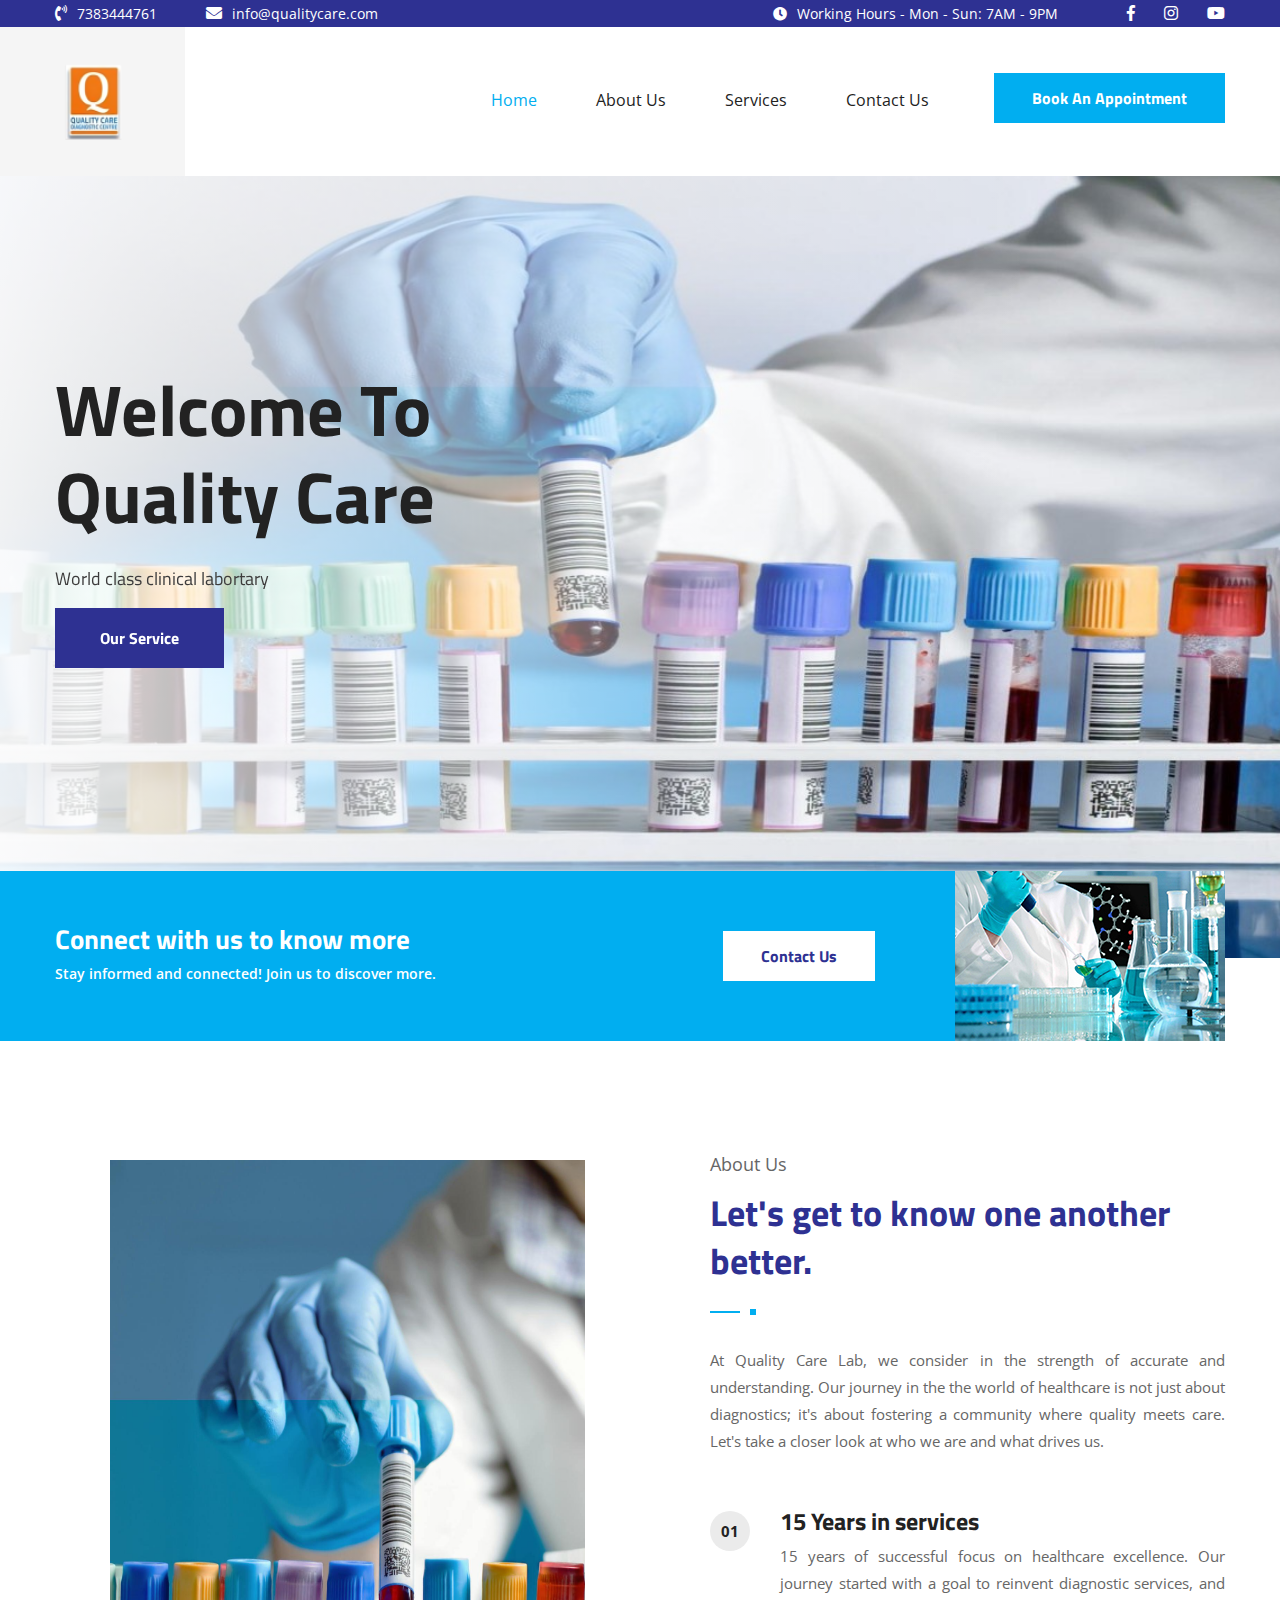
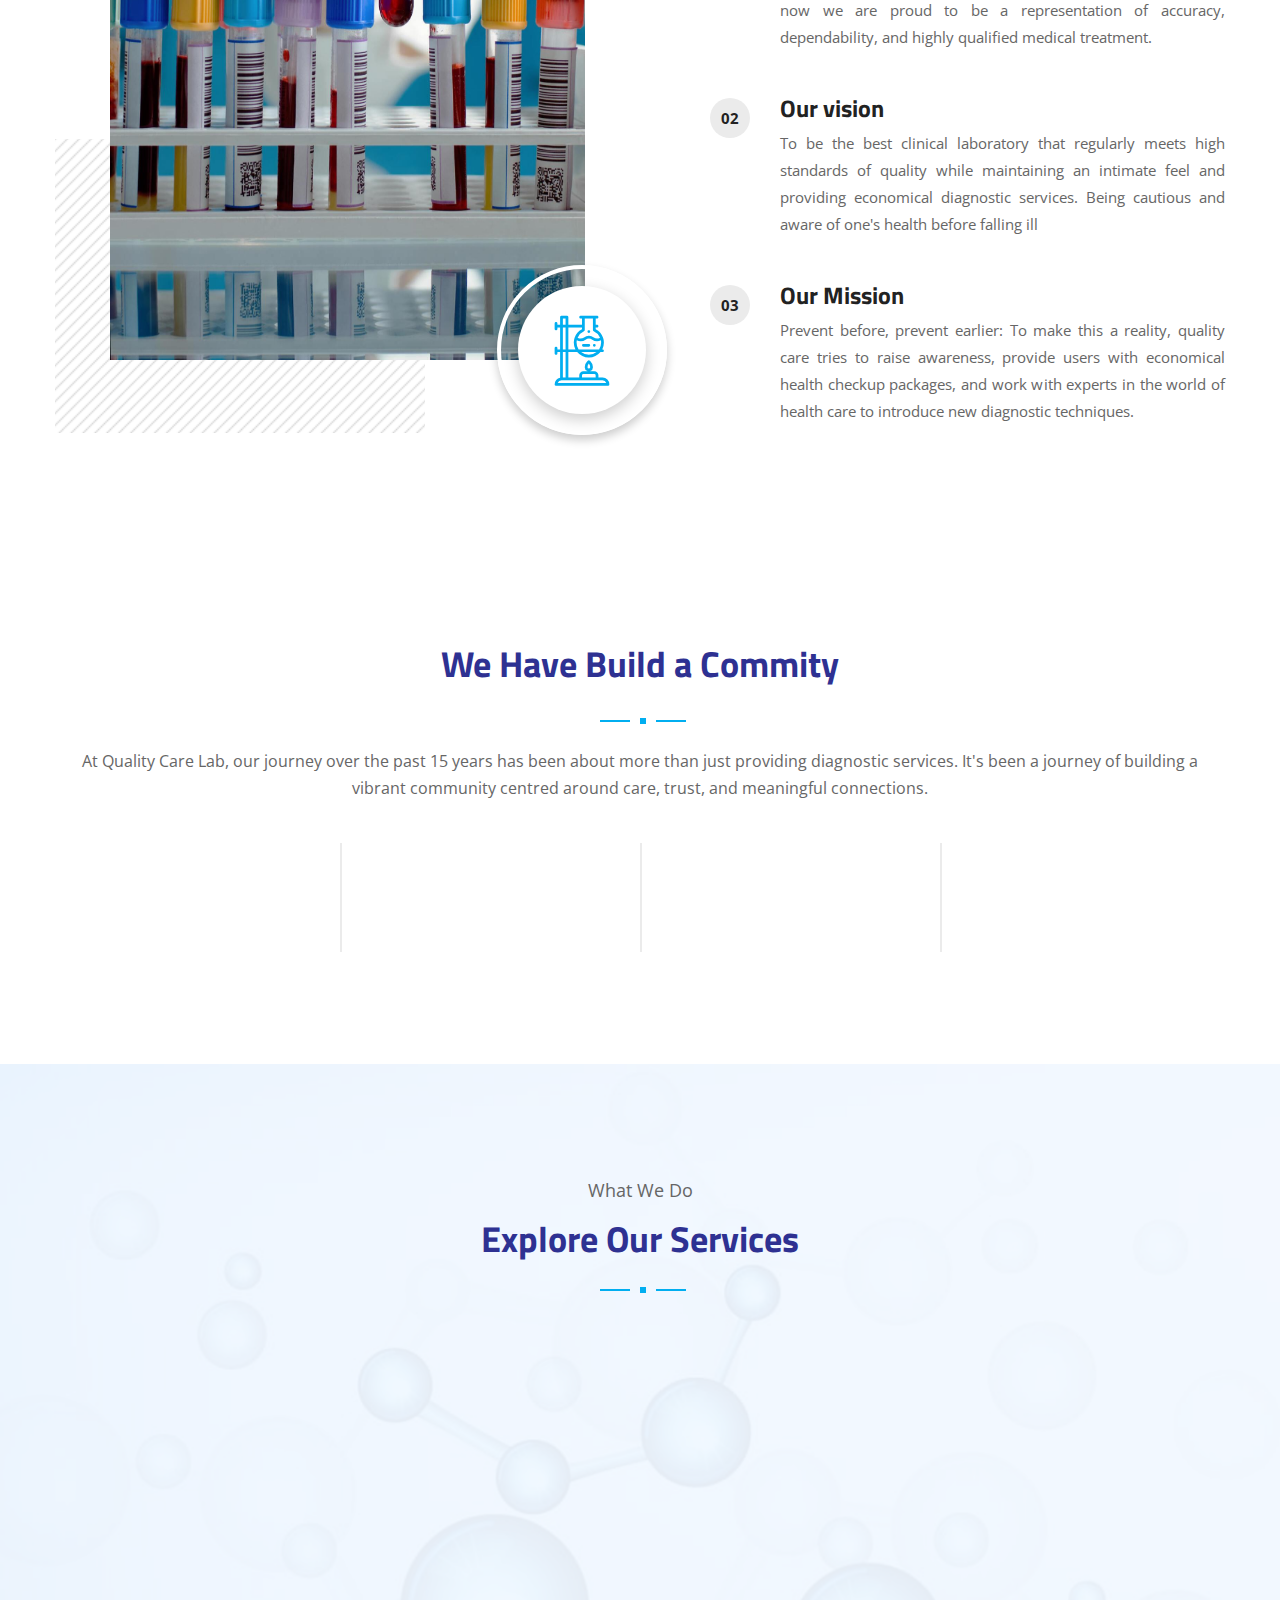
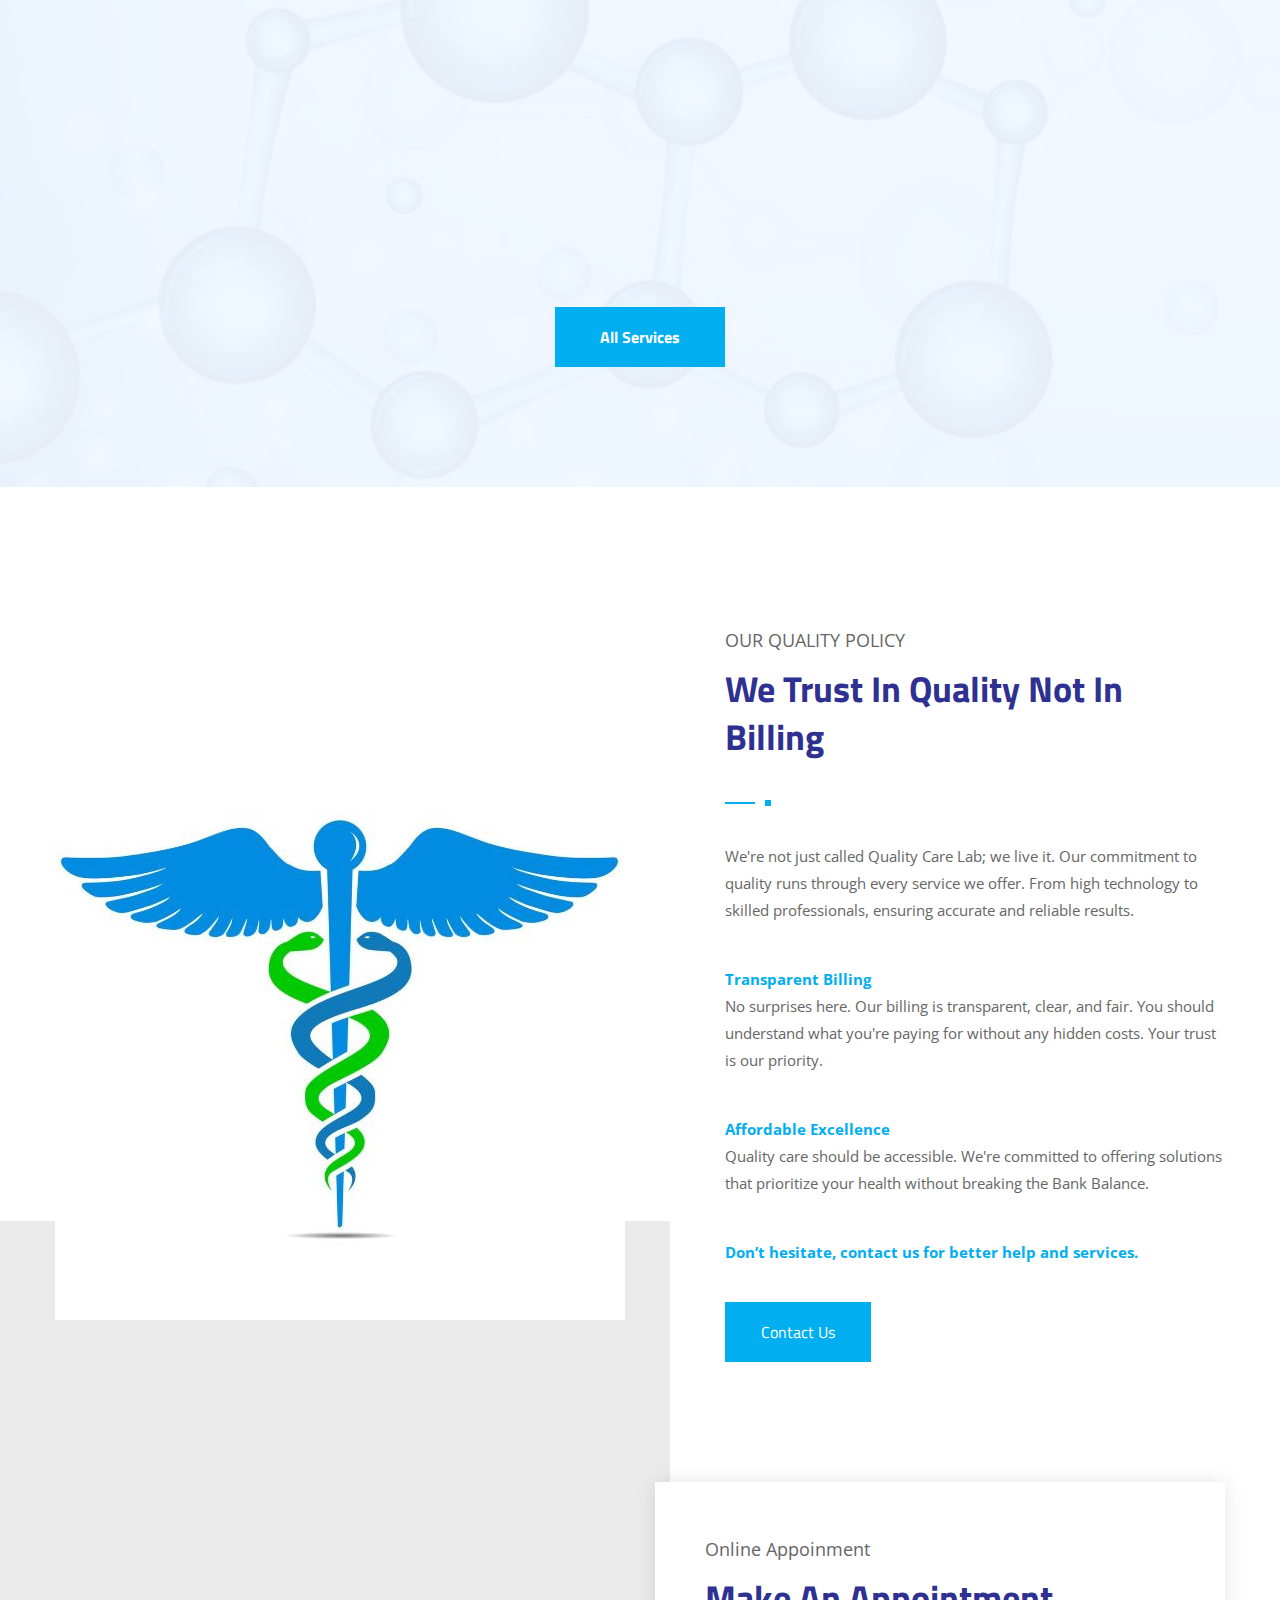
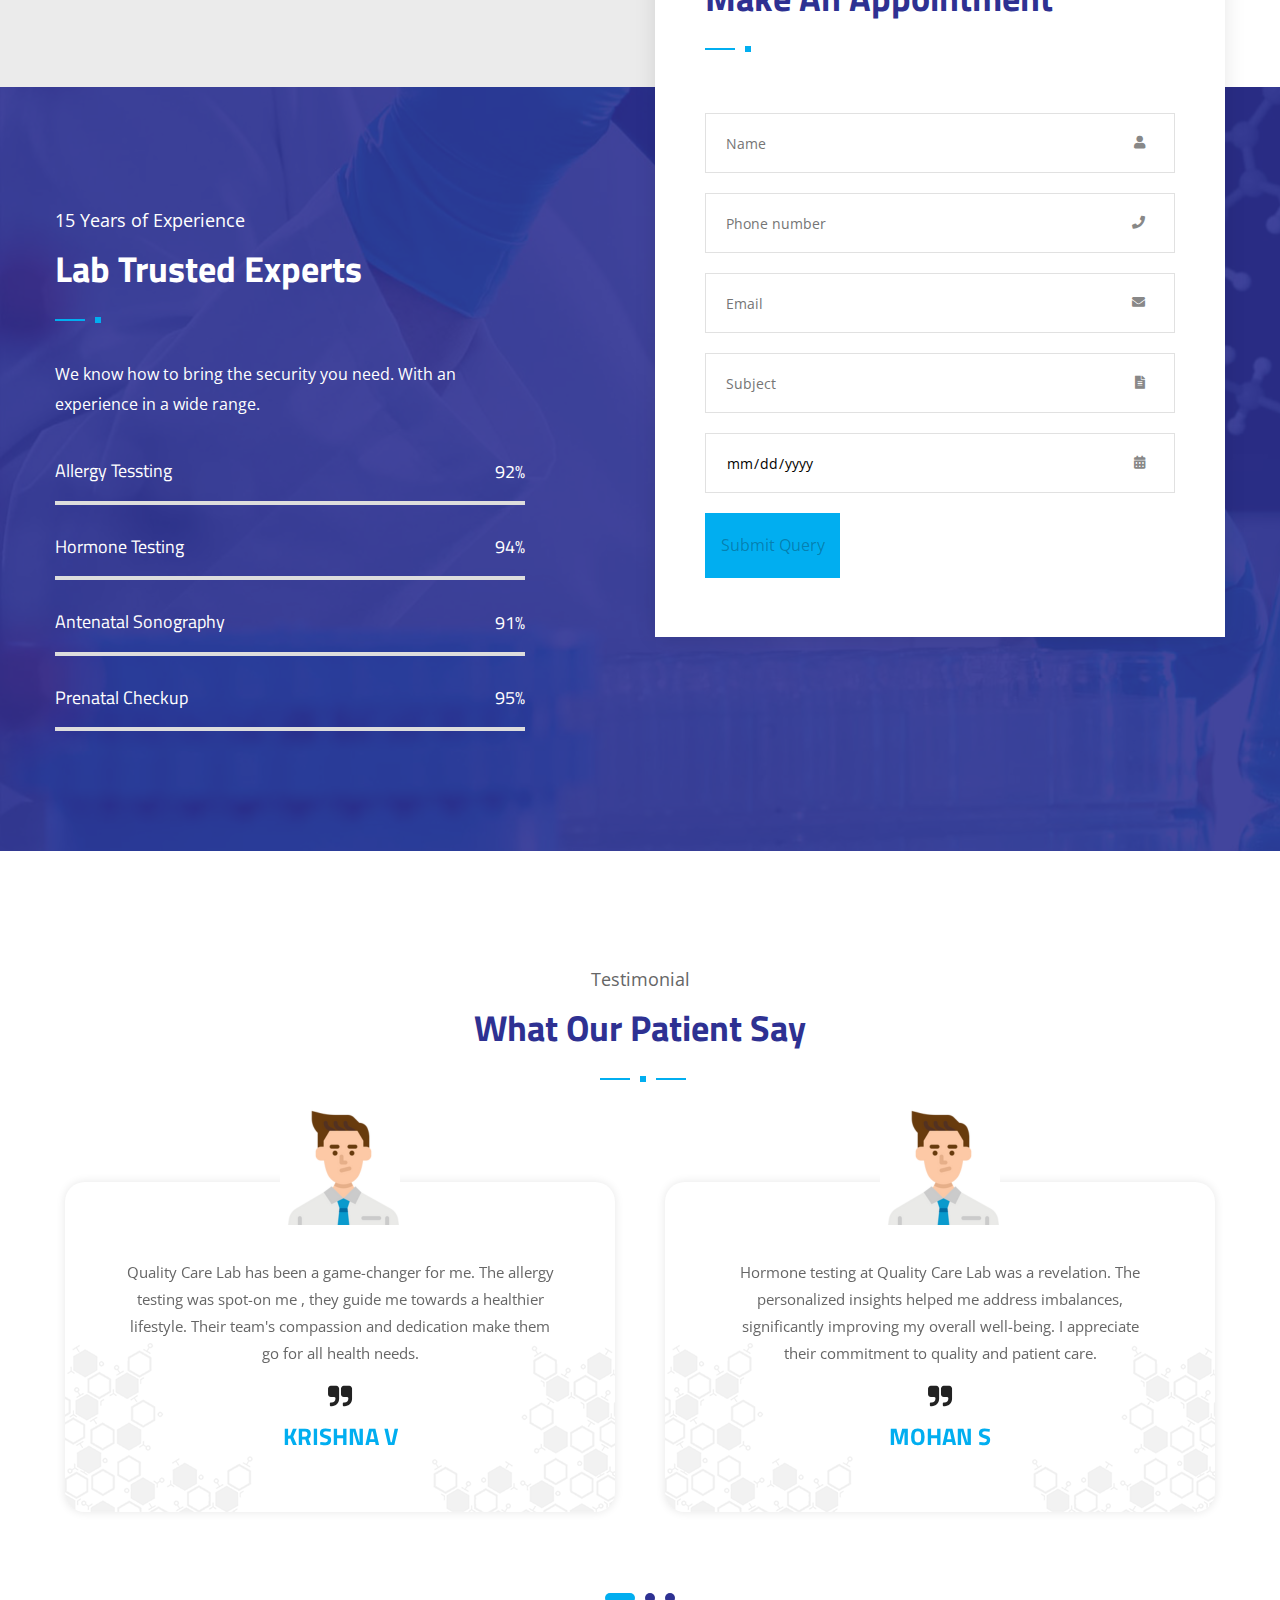
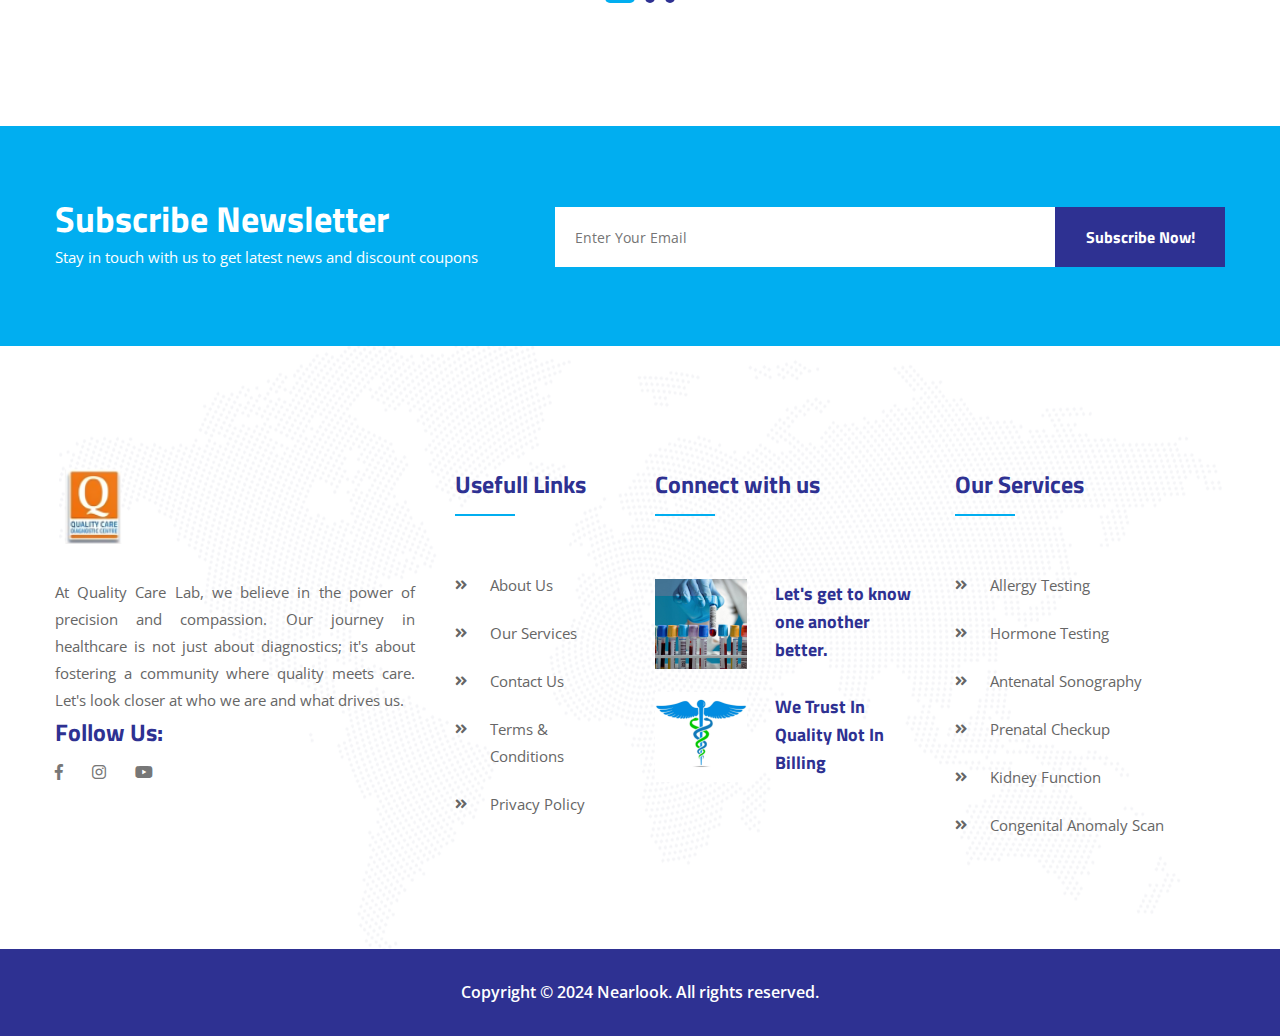
<file: index.html>
<!DOCTYPE html>
<html lang="en">

<!-- Mirrored from azim.commonsupport.com/Losalamos/index.html by HTTrack Website Copier/3.x [XR&CO'2014], Tue, 14 Nov 2023 12:19:00 GMT -->
<head>
<meta charset="utf-8">
<meta http-equiv="X-UA-Compatible" content="IE=edge">
<meta name="viewport" content="width=device-width, initial-scale=1.0, maximum-scale=1.0, user-scalable=0">

<title>Qualitycare lab</title>

<!-- Fav Icon -->
<link rel="icon" href="assets/images/logo.png" type="image/x-icon">

<!-- Google Fonts -->
<link href="https://fonts.googleapis.com/css?family=Titillium+Web:300,300i,400,400i,600,600i,700,700i,900&amp;display=swap" rel="stylesheet">
<link href="https://fonts.googleapis.com/css?family=Open+Sans:300,300i,400,400i,600,600i,700,700i,800,800i&amp;display=swap" rel="stylesheet">

<!-- Stylesheets -->
<link href="assets/css/font-awesome-all.css" rel="stylesheet">
<link href="assets/css/flaticon.css" rel="stylesheet">
<link href="assets/css/owl.css" rel="stylesheet">
<link href="assets/css/bootstrap.css" rel="stylesheet">
<link href="assets/css/jquery.fancybox.min.css" rel="stylesheet">
<link href="assets/css/animate.css" rel="stylesheet">
<link href="assets/css/color/theme-color.css" id="jssDefault" rel="stylesheet">
<link href="assets/css/switcher-style.css" rel="stylesheet">
<link href="assets/css/style.css" rel="stylesheet">
<link href="assets/css/responsive.css" rel="stylesheet">

</head>


<!-- page wrapper -->
<body class="boxed_wrapper">

    <!-- preloader -->
    <!--<div class="preloader">
        <div class="boxes">
            <div class="box">
                <div></div>
                <div></div>
                <div></div>
                <div></div>
            </div>
            <div class="box">
                <div></div>
                <div></div>
                <div></div>
                <div></div>
            </div>
            <div class="box">
                <div></div>
                <div></div>
                <div></div>
                <div></div>
            </div>
            <div class="box">
                <div></div>
                <div></div>
                <div></div>
                <div></div>
            </div>
        </div>
    </div>-->
    <!-- preloader end -->


    <!-- switcher menu -->
    <!--<div class="switcher">
        <div class="switch_btn">
            <button><i class="fas fa-palette"></i></button>
        </div>
        <div class="switch_menu">
            color changer 
            <div class="switcher_container">
                <ul id="styleOptions" title="switch styling">
                    <li>
                        <a href="javascript: void(0)" data-theme="blue" class="blue-color"></a>
                    </li>
                    <li>
                        <a href="javascript: void(0)" data-theme="pink" class="pink-color"></a>
                    </li>
                    <li>
                        <a href="javascript: void(0)" data-theme="violet" class="violet-color"></a>
                    </li>
                    <li>
                        <a href="javascript: void(0)" data-theme="crimson" class="crimson-color"></a>
                    </li>
                    <li>
                        <a href="javascript: void(0)" data-theme="orange" class="orange-color"></a>
                    </li>
                </ul>
            </div> 
        </div>
    </div>-->
    <!-- end switcher menu -->


    <!-- main header -->
    <header class="main-header style-one">
        <div class="header-top">
            <div class="auto-container hide">
                <div class="top-inner clearfix">
                    <ul class="info top-left pull-left">
                        <li><i class="fas fa-phone-volume"></i><a href="tel:7383444761">7383444761</a></li>
                        <li><i class="fas fa-envelope"></i><a href="mailto:yourdomain@gmail.com">info@qualitycare.com</a></li>
                    </ul>
                    <ul class="top-right pull-right">
                        <li class="work-time"><i class="fas fa-clock"></i>Working Hours - Mon - Sun: 7AM - 9PM</li>
                        <li class="social-links">
                            <ul class="clearfix">
                                <li><a href="#"><i class="fab fa-facebook-f"></i></a></li>
                                <li><a href="https://www.instagram.com/qualitycare_diagnostic_centre/"><i class="fab fa-instagram"></i></a></li>
                                <li><a href="#"><i class="fab fa-youtube"></i></a></li>
                            </ul>
                        </li>
                    </ul>
                </div>
            </div>
        </div>
        <div class="header-upper">
            <div class="auto-container">
                <div class="outer-box clearfix">
                    <div class="logo-box pull-left">
                        <figure class="logo"><a href="index.html"><img src="assets/images/logo.png" alt="" width="80"></a></figure>
                    </div>
                    <div class="menu-area pull-right">
                        <!--Mobile Navigation Toggler-->
                        <div class="mobile-nav-toggler">
                            <i class="icon-bar"></i>
                            <i class="icon-bar"></i>
                            <i class="icon-bar"></i>
                        </div>
                        <nav class="main-menu navbar-expand-md navbar-light">
                            <div class="collapse navbar-collapse show clearfix" id="navbarSupportedContent">
                                <ul class="navigation clearfix">
                                    <li><a href="index.html" class="menu-active" >Home</a>
                                        <!--<ul>
                                            <li><a href="index.html">Home Page One</a></li>
                                            <li><a href="index-2.html">Home Page Two</a></li>
                                            <li><a href="index-3.html">Home Page Three</a></li>
                                            <li><a href="index-4.html">Home Page Four</a></li>
                                            <li><a href="index-5.html">Home Page Five</a></li>
                                            <li><a href="index-rtl.html">Home RTL</a></li>
                                            <li><a href="index-onepage.html">Home OnePage</a></li>
                                            <li class="dropdown"><a href="index.html">Header Style</a>
                                                <ul>
                                                    <li><a href="index.html">Header Style One</a></li>
                                                    <li><a href="index-2.html">Header Style Two</a></li>
                                                    <li><a href="index-3.html">Header Style Three</a></li>
                                                    <li><a href="index-4.html">Header Style Four</a></li>
                                                    <li><a href="index-5.html">Header Style Five</a></li>
                                                </ul>
                                            </li>
                                        </ul>-->
                                    </li> 
                                    <li><a href="about-us.html">About Us</a>
                                    <li><a href="service.html">Services</a>
                                        <!--<ul>
                                            <li><a href="service.html">Services</a></li>
                                            <li><a href="service-details.html">Service Details</a></li>
                                            <li><a href="research.html">Research</a></li>
                                            <li><a href="research-details.html">Research Details</a></li>
                                            <li><a href="books.html">Our Books</a></li>
                                            <li><a href="error.html">Error Page</a></li>
                                        </ul>-->
                                    </li>
                                    <!--<li class="dropdown"><a href="index.html">Team</a>
                                        <ul>
                                            <li><a href="team.html">Expert Team</a></li>
                                            <li><a href="team-details.html">Team Details</a></li>
                                        </ul>
                                    </li>-->
                                   
                                        <!--<div class="megamenu">
                                            <div class="row clearfix">
                                                <div class="col-lg-3 column">
                                                    <ul>
                                                        <li><h4>Elements 1</h4></li>
                                                        <li><a href="about-us.html">About 01</a></li>
                                                        <li><a href="about-element-2.html">About 02</a></li>
                                                        <li><a href="about-element-3.html">About 03</a></li>
                                                        <li><a href="about-element-4.html">About 04</a></li>
                                                        <li><a href="counter-element-1.html">Fun Fact 01</a></li>
                                                        <li><a href="counter-element-2.html">Fun Fact 02</a></li>
                                                        <li><a href="counter-element-3.html">Fun Fact 03</a></li>
                                                        <li><a href="counter-element-4.html">Fun Fact 04</a></li>
                                                    </ul>
                                                </div>
                                                <div class="col-lg-3 column">
                                                    <ul>
                                                        <li><h4>Elements 2</h4></li>
                                                        <li><a href="service-element-1.html">Service 01</a></li>
                                                        <li><a href="service-element-2.html">Service 02</a></li>
                                                        <li><a href="service-element-3.html">Service 03</a></li>
                                                        <li><a href="service-element-4.html">Service 04</a></li>
                                                        <li><a href="technology-element.html">Technology</a></li>
                                                        <li><a href="skills-element-1.html">Skills 01</a></li>
                                                        <li><a href="skills-element-2.html">Skills 02</a></li>
                                                        <li><a href="appointment-element.html">Appointment Form</a></li>
                                                    </ul>
                                                </div> 
                                                <div class="col-lg-3 column">
                                                    <ul>
                                                        <li><h4>Elements 3</h4></li>
                                                        <li><a href="news-element-1.html">News 01</a></li>
                                                        <li><a href="news-element-2.html">News 02</a></li>
                                                        <li><a href="news-element-3.html">News 03</a></li>
                                                        <li><a href="news-element-4.html">News 04</a></li>
                                                        <li><a href="news-element-5.html">News 05</a></li>
                                                        <li><a href="intro-element-1.html">Intro 01</a></li>
                                                        <li><a href="intro-element-2.html">Intro 02</a></li>
                                                        <li><a href="faq-element.html">Faq's Elements</a></li>
                                                    </ul>
                                                </div> 
                                                <div class="col-lg-3 column">
                                                    <ul>
                                                        <li><h4>Elements 4</h4></li>
                                                        <li><a href="team-element-1.html">Team 01</a></li>
                                                        <li><a href="team-element-2.html">Team 02</a></li>
                                                        <li><a href="working-element-1.html">Working Process 01</a></li>
                                                        <li><a href="working-element-2.html">Working Process 02</a></li>
                                                        <li><a href="project-element-1.html">Case Studies 01</a></li>
                                                        <li><a href="project-element-2.html">Case Studies 02</a></li>
                                                        <li><a href="project-element-3.html">Case Studies 03</a></li>
                                                        <li><a href="testimonial-element.html">Testimonial</a></li>
                                                    </ul>
                                                </div>                                            
                                            </div>                                                
                                        </div>-->
                                    </li>
                                    <!--<li class="dropdown"><a href="index.html">Blog</a>
                                        <ul>
                                            <li><a href="blog.html">Latest News</a></li>
                                            <li><a href="blog-details.html">News Details</a></li>
                                        </ul>
                                    </li> -->                             
                                    <li><a href="contact-us.html">Contact Us</a></li>
                                </ul>
                            </div>
                        </nav>
                        <div class="btn-box"><a  class="theme-btn style-one"data-toggle="modal" data-target="#exampleModal">Book An Appointment</a></div>
                    </div>
                </div>
            </div>
        </div>

        <!--sticky Header-->
        <div class="sticky-header">
            <div class="auto-container">
                <div class="outer-box clearfix">
                    <div class="logo-box pull-left">
                        <figure class="logo"><a href="index.html"><img src="assets/images/logo.png" alt=""></a></figure>
                    </div>
                    <div class="menu-area pull-right">
                        <nav class="main-menu clearfix">
                            <!--Keep This Empty / Menu will come through Javascript-->
                        </nav>
                        <div class="btn-box"><a class="theme-btn style-one" data-toggle="modal" data-target="#exampleModal">Book An Appointment</a></div>
                       
                    </div>
                </div>
            </div>
        </div>
    </header>
    <!-- main-header end -->

    <!-- Mobile Menu  -->
    <div class="mobile-menu">
        <div class="menu-backdrop"></div>
        <div class="close-btn"><i class="fas fa-times"></i></div>
        
        <nav class="menu-box">
            <div class="nav-logo"><a href="index.html"><img src="assets/images/logo.png" alt="" title=""></a></div>
            <div class="menu-outer"><!--Here Menu Will Come Automatically Via Javascript / Same Menu as in Header--></div>
            <div class="btn mt-3"><a class="theme-btn style-one" data-toggle="modal" data-target="#exampleModal">Book An Appointment</a></div>
            <div class="contact-info">
                <h4>Contact Info</h4>
                <ul>
                    <li><a href="https://maps.app.goo.gl/41FRX2xL2RHyM8Nz7">165, Kallar Society Building, near Ganapathy Silks Saraswathi Hotel, opposite Theni, Tamil Nadu 625531</a></li>
                    <li><a href="tel:7383444761">7383444761</a></li>
                    <li><a href="mailto:info@example.com">info@qualitycare.com</a></li>
                </ul>
            </div>
            <div class="social-links">
                <ul class="clearfix">
                    
                    <li><a href="#"><span class="fab fa-facebook"></span></a></li>
                    <li><a href="https://www.instagram.com/qualitycare_diagnostic_centre/"><span class="fab fa-instagram"></span></a></li>
                    <li><a href="#"><span class="fab fa-youtube"></span></a></li>
                    
                </ul>
            </div>
        </nav>
    </div><!-- End Mobile Menu -->


    <!-- banner-section -->
    <section class="banner-section">
        <div class="banner-carousel owl-theme owl-carousel owl-dots-none owl-nav-none">
            <div class="slide-item">
                <div class="image-layer" style="background-image:url(assets/images/banner/banner-1.jpg)"></div>
                <div class="auto-container">
                    <div class="content-box">
                        <h1>Welcome To Quality Care</h1>
                        <h5>World class clinical labortary</h5>
                        <div class="btn-box">
                            <a href="service.html" class="theme-btn style-two">Our Service</a>
                        </div>
                    </div>  
                </div>
            </div>
            <div class="slide-item">
                <div class="image-layer" style="background-image:url(assets/images/banner/banner-2.jpg)"></div>
                <div class="auto-container">
                    <div class="content-box">
                        <h1>Our Vision</h1>
                        <h5>To be the best clinical laboratory, regularly meeting high-quality standards while maintaining an intimate feel and providing economical diagnostic services. Being cautious and aware of one's health before falling ill </h5>
                        
                        <div class="btn-box">
                            <a href="service.html" class="theme-btn style-two">Our Service</a>
                        </div>
                    </div>  
                </div>
            </div>
            <div class="slide-item">
                <div class="image-layer" style="background-image:url(assets/images/banner/banner-3.jpg)"></div>
                <div class="auto-container">
                    <div class="content-box">
                        <h1>Our Mission</h1>
                        <h5>Prevent before, prevent earlier: To make this a reality, quality care tries to raise awareness, provide users with economical health checkup packages, and work with experts in the world of health care to introduce new diagnostic techniques.</h5>
                        <div class="btn-box">
                            <a href="service.html" class="theme-btn style-two">Our Service</a>
                        </div>
                    </div>  
                </div>
            </div>
        </div>
    </section>
    <!-- banner-section end -->


    <!-- intro-section -->
    <section class="intro-section">
        <div class="auto-container">
            <div class="inner-box clearfix">
                <figure class="image-box"><img src="assets/images/resource/intro-1.jpg" alt=""></figure>
                <div class="inner pull-left">
                    <h3>Connect with us to know more</h3>
                    <p>Stay informed and connected! Join us to discover more.</p>
                </div>
                <div class="btn-box pull-right">
                    <a href="contact-us.html" class="theme-btn style-one">Contact Us</a>
                </div>
            </div>
        </div>
    </section>
    <!-- intro-section end -->


    <!-- about-section -->
    <section class="about-section">
        <div class="auto-container">
            <div class="row clearfix">
                <div class="col-lg-6 col-md-12 col-sm-12 image-column">
                    <div id="image_block_01">
                        <div class="image-box">
                            <div class="pattern-layer" style="background-image: url(assets/images/shape/shape-1.png);"></div>
                            <a><figure class="image"><img src="assets/images/resource/about-1.jpg" heiight="1000" alt=""></figure></a>
                            <div class="icon-holder">
                                <div class="icon-box"><i class="flaticon-lab"></i></div>
                            </div>
                        </div>
                    </div>
                </div>
                <div class="col-lg-6 col-md-12 col-sm-12 content-column">
                    <div id="content_block_01">
                        <div class="content-box">
                            <div class="sec-title left">
                                <p>About Us</p>
                               <h2>Let's get to know one another better.</h2>
                                <span class="separator"></span>
                            </div>
                            <div class="text">
                                <p>At Quality Care Lab, we consider in the strength of accurate and understanding. Our journey in the the world of healthcare is not just about diagnostics; it's about fostering a community where quality meets care. Let's take a closer look at who we are and what drives us.</p>
                            </div>
                            <div class="inner-box">
                                <div class="single-item">
                                    <div class="count-box"><span>01</span></div>
                                    <div class="inner">
                                        <h3><a>15 Years in services</a></h3>
                                        <p class="">15 years of successful focus on healthcare excellence. Our journey started with a goal to reinvent diagnostic services, and now we are proud to be a representation of accuracy, dependability, and highly qualified medical treatment.    </p>
                                    </div>
                                </div>
                                <div class="single-item">
                                    <div class="count-box"><span>02</span></div>
                                    <div class="inner">
                                        <h3><a>Our vision</a></h3>
                                        <p>To be  the best clinical laboratory that regularly meets high standards of quality while maintaining an intimate feel and providing economical diagnostic services. Being cautious and aware of one's health before falling ill</p>
                                    </div>
                                </div>
                                <div class="single-item">
                                    <div class="count-box"><span>03</span></div>
                                    <div class="inner">
                                        <h3><a >Our Mission</a></h3>
                                        <p>Prevent before, prevent earlier: To make this a reality, quality care tries to raise awareness, provide users with economical health checkup packages, and work with experts in the world of health care to introduce new diagnostic techniques.</p>
                                    </div>
                                </div>
                            </div>
                        </div>
                    </div>
                </div>
            </div>
        </div>
    </section>
    <!-- about-section end -->


    <!-- skills-section -->
    <section class="skills-section centred">
        <div class="auto-container">
            <div class="title-box">
                <div class="sec-title">
                    <!--<p>Priority Delivered</p>-->
                    <h2>We Have Build a Commity</h2>
                    <span class="separator"></span>
                </div>
                <div class="text">
                    <p>At Quality Care Lab, our journey over the past 15 years has been about more than just providing diagnostic services. It's been a journey of building a vibrant community centred around care, trust, and meaningful connections. </p>
                </div>
            </div>
            <div class="row clearfix">
                <div class="col-lg-3 col-md-6 col-sm-12 counter-column">
                    <div class="counter-block-one wow slideInUp" data-wow-delay="00ms" data-wow-duration="1500ms">
                        <div class="count-outer count-box">
                            <span class="count-text" data-speed="1500" data-stop="1000">0</span>+
                        </div>
                        <p>Happy Clients</p>
                    </div>
                </div>
                <div class="col-lg-3 col-md-6 col-sm-12 counter-column">
                    <div class="counter-block-one wow slideInUp" data-wow-delay="200ms" data-wow-duration="1500ms">
                        <div class="count-outer count-box">
                            <span class="count-text" data-speed="1500" data-stop="302">0</span>+
                        </div>
                        <p>Total Members</p>
                    </div>
                </div>
                <div class="col-lg-3 col-md-6 col-sm-12 counter-column">
                    <div class="counter-block-one wow slideInUp" data-wow-delay="400ms" data-wow-duration="1500ms">
                        <div class="count-outer count-box">
                            <span class="count-text" data-speed="1500" data-stop="15">0</span>
                        </div>
                        <p>Years of Experience</p>
                    </div>
                </div>
                <div class="col-lg-3 col-md-6 col-sm-12 counter-column">
                    <div class="counter-block-one wow slideInUp" data-wow-delay="600ms" data-wow-duration="1500ms">
                        <div class="count-outer count-box">
                            <span class="count-text" data-speed="1500" data-stop="640">0</span>+
                        </div>
                        <p>Work Suppliers</p>
                    </div>
                </div>
            </div>
        </div>
    </section>
    <!-- skills-section end -->


    <!-- service-section -->
    <section class="service-section bg-color-1 centred hide1">
        <div class="pattern-layer" style="background-image: url(assets/images/shape/shape-2.png);"></div>
        <div class="auto-container">
            <div class="sec-title">
                <p>What We Do </p>
                <h2>Explore Our Services</h2>
                <span class="separator"></span>
            </div>
            <div class="row clearfix">
                <div class="col-lg-4 col-md-6 col-sm-12 service-block">
                    <div class="service-block-one wow fadeInUp" data-wow-delay="00ms" data-wow-duration="1500ms">
                        <div class="inner-box">
                            <figure class="image-box"><a href="allergy-testing.html"><img src="assets/images/service/SERVICE-1.png" alt=""></a></figure>
                            <div class="lower-content">
                                <h3><a href="allergy-testing.html">Allergy Testing</a></h3>
                                <p class="text-justify">With precise allergy testing, you can identify causes for a symptom-free life, guiding specific treatments for optimal well-being.</p>
                                <div class="link"><a href="allergy-testing.html">Read More<i class="fas fa-angle-double-right"></i></a></div>
                            </div>
                        </div>
                    </div>
                </div>
                <div class="col-lg-4 col-md-6 col-sm-12 service-block">
                    <div class="service-block-one wow fadeInUp" data-wow-delay="300ms" data-wow-duration="1500ms">
                        <div class="inner-box">
                            <figure class="image-box"><a href="hormone-testing.html"><img src="assets/images/service/SERVICE-2.png" alt=""></a></figure>
                            <div class="lower-content">
                                <h3><a href="hormone-testing.html">Hormone Testing</a></h3>
                                <p class="text-justify">Find hormonal insights focused on you through our innovative testing services to achieve balance and improved health.</p>
                                <div class="link"><a href="hormone-testing.html">Read More<i class="fas fa-angle-double-right"></i></a></div>
                            </div>
                        </div>
                    </div>
                </div>
                <div class="col-lg-4 col-md-6 col-sm-12 service-block">
                    <div class="service-block-one wow fadeInUp" data-wow-delay="600ms" data-wow-duration="1500ms">
                        <div class="inner-box">
                            <figure class="image-box"><a href="kidney-function.html"><img src="assets/images/service/SERVICE-5.png" alt=""></a></figure>
                            <div class="lower-content">
                                <h3><a href="kidney-function.html">Kidney Function</a></h3>
                                <p class="text-justify">Prevent illnesses with thorough kidney function tests that provide information for future health and well-being.
                                </p>
                                <div class="link"><a href="kidney-function.html">Read More<i class="fas fa-angle-double-right"></i></a></div>
                            </div>
                        </div>
                    </div>
                </div>
            </div>
            <div class="more-btn"><a href="service.html" class="theme-btn style-one">All Services</a></div>
        </div>
    </section>
    <!-- service-section end -->
    <section class="service-section bg-color-1 centred hide2">
        <div class="pattern-layer" style="background-image: url(assets/images/shape/shape-2.png);"></div>
        <div class="auto-container">
            <div class="sec-title">
                <p>What We Do </p>
                <h2>Explore Our Services</h2>
                <span class="separator"></span>
            </div>
            <div class="row clearfix">
                <div class="col-lg-4 col-md-6 col-sm-12 service-block ">
                    <div class="service-block-one wow fadeInUp" data-wow-delay="00ms" data-wow-duration="1500ms">
                        <div class="inner-box">
                            <figure class="image-box"><a href="allergy-testing.html"><img src="assets/images/service/SERVICE-1.png" alt=""></a></figure>
                            <div class="lower-content tab">
                                <h3><a href="allergy-testing.html">Allergy Testing</a></h3>
                                <p class="text-justify">With precise allergy testing, you can identify causes for a symptom-free life, guiding specific treatments for optimal well-being.</p>
                                <div class="link"><a href="allergy-testing.html">Read More<i class="fas fa-angle-double-right"></i></a></div>
                            </div>
                        </div>
                    </div>
                </div>
                <div class="col-lg-4 col-md-6 col-sm-12 service-block">
                    <div class="service-block-one wow fadeInUp" data-wow-delay="300ms" data-wow-duration="1500ms">
                        <div class="inner-box">
                            <figure class="image-box"><a href="hormone-testing.html"><img src="assets/images/service/SERVICE-2.png" alt=""></a></figure>
                            <div class="lower-content tab ">
                                <h3><a href="hormone-testing.html">Hormone Testing</a></h3>
                                <p class="text-justify">Find hormonal insights focused on you through our innovative testing services to achieve balance and improved health.</p>
                                <div class="link"><a href="hormone-testing.html">Read More<i class="fas fa-angle-double-right"></i></a></div>
                            </div>
                        </div>
                    </div>
                </div>
                <div class="col-lg-4 col-md-6 col-sm-12 service-block">
                    <div class="service-block-one wow fadeInUp" data-wow-delay="600ms" data-wow-duration="1500ms">
                        <div class="inner-box">
                            <figure class="image-box"><a href="kidney-function.html"><img src="assets/images/service/SERVICE-5.png" alt=""></a></figure>
                            <div class="lower-content tab">
                                <h3><a href="kidney-function.html">Kidney Function</a></h3>
                                <p class="text-justify ">Prevent illnesses with thorough kidney function tests that provide information for future health and well-being.
                                </p>
                                <div class="link"><a href="kidney-function.html">Read More<i class="fas fa-angle-double-right"></i></a></div>
                            </div>
                        </div>
                    </div>
                </div>
                <div class="col-lg-4 col-md-6 col-sm-12 service-block ">
                    <div class="service-block-one wow fadeInUp" data-wow-delay="600ms" data-wow-duration="1500ms">
                        <div class="inner-box">
                            <figure class="image-box"><a href="prenatal-checkup.html"><img src="assets/images/service/SERVICE-4.png" alt=""></a></figure>
                            <div class="lower-content tab">
                                <h3><a href="prenatal-checkup.html">Prenatal Checkup</a></h3>
                                <p class="text-justify">Give thoughtful thought to the health of both mother and child during prenatal checkups to ensure a safe & healthy transition into parenthood.
                                </p>
                                <div class="link"><a href="prenatal-checkup.html">Read More<i class="fas fa-angle-double-right"></i></a></div>
                            </div>
                        </div>
                    </div>
                </div>
            </div>
            <div class="more-btn"><a href="service.html" class="theme-btn style-one">All Services</a></div>
        </div>
    </section>


    <!-- technology-section -->
    <section class="technology-section">
        <div class="pattern-layer"  style="background-image: url(assets/images/shape/shape-3.png);"></div>
        <div class="auto-container">
            <div class="row clearfix align-items-center">
                <div class="col-lg-6 col-md-12 col-sm-12 video-column">
                    <div id="video_block_01">
                        <div class="video-inner hide" style="background-image: url(assets/images/background/video-1.jpg);">
            
                        </div>
                    </div>
                </div>
                <div class="col-lg-6 col-md-12 col-sm-12 content-column">
                    <div id="content_block_02">
                        <div class="content-box">
                            <div class="sec-title left">
                                <p>OUR QUALITY POLICY</p>
                                <h2>We Trust In Quality Not In Billing</h2>
                                <span class="separator"></span>
                            </div>
                            <div class="text">
                                <p>We're not just called Quality Care Lab; we live it. Our commitment to quality runs through every service we offer. From high technology to skilled professionals, ensuring accurate and reliable results.</p>
                            </div>
                            <div class=" bold-text mb-0">
                                <p>Transparent Billing
                                    </p>
                            </div>
                            <div class="text">
                                <p>No surprises here. Our billing is transparent, clear, and fair. You should understand what you're paying for without any hidden costs. Your trust is our priority.</p>
                            </div>
                            <div class=" bold-text mb-0">
                                <p>Affordable Excellence
                                    </p>
                            </div>
                            <div class="text">
                                <p>Quality care should be accessible. We're committed to offering solutions that prioritize your health without breaking the Bank Balance.</p>
                            </div>
                            <!--<ul class="list-item clearfix">
                                <li><i class="flaticon-laboratory"></i><h5>Corticosterone EIA</h5></li>
                                <li><i class="flaticon-laboratory"></i><h5>Sample Preparation</h5></li>
                                <li><i class="flaticon-laboratory"></i><h5>Environmental Testing</h5></li>
                                <li><i class="flaticon-laboratory"></i><h5>Anatomical Pathology</h5></li>
                                <li><i class="flaticon-laboratory"></i><h5>Advanced Microscopy</h5></li>
                            </ul>-->
                            <div class="bold-text mt-2">
                                <p>Don’t hesitate, contact us for better help and services.</p>
                            </div>
                            <div class="btn-box">
                                <a href="contact-us.html" class="theme-btn style-one">Contact Us</a>
                            </div>
                        </div>
                    </div>
                </div>
            </div>
        </div>
    </section>
    <!-- technology-section end -->


    <!-- experience-section -->
    <section class="experience-section" style="background-image: url(assets/images/background/experience-1.jpg);">
        <div class="auto-container">
            <div class="row clearfix">
                <div class="col-lg-6 col-md-12 col-sm-12 content-column">
                    <div id="content_block_03">
                        <div class="content-box">
                            <div class="sec-title left light">
                                <p> 15 Years of Experience</p>
                                <h2>Lab Trusted Experts</h2>
                                <span class="separator"></span>
                            </div>
                            <div class="text">
                                <p>We know how to bring the security you need. With an experience in a wide range.</p>
                            </div>
                            <div class="progress-content">
                                <div class="progress-box">
                                    <h5>Allergy Tessting</h5>
                                    <div class="bar">
                                        <div class="bar-inner count-bar" data-percent="92%"></div>
                                        <span class="count-text">92%</span>
                                    </div>
                                </div>
                                <div class="progress-box">
                                    <h5>Hormone Testing</h5>
                                    <div class="bar">
                                        <div class="bar-inner count-bar" data-percent="94%"></div>
                                        <span class="count-text">94%</span>
                                    </div>
                                </div>
                                <div class="progress-box">
                                    <h5>Antenatal Sonography</h5>
                                    <div class="bar">
                                        <div class="bar-inner count-bar" data-percent="91%"></div>
                                        <span class="count-text">91%</span>
                                    </div>
                                </div>
                                <div class="progress-box">
                                    <h5>Prenatal Checkup</h5>
                                    <div class="bar">
                                        <div class="bar-inner count-bar" data-percent="95%"></div>
                                        <span class="count-text">95%</span>
                                    </div>
                                </div>
                            </div>
                        </div>
                    </div>
                </div>
                <div class="col-lg-6 col-md-12 col-sm-12 form-column">
                    <div id="content_block_04">
                        <div class="form-inner">
                            <div class="sec-title left">
                                <p>Online Appoinment</p>
                                <h2>Make An Appointment</h2>
                                <span class="separator"></span>
                            </div>
                            <form action="https://api.web3forms.com/submit" class="appointment-form" id="form" method="POST">
                                <input type="hidden" name="access_key" value="7eccddef-6fc8-4e2a-8129-908f72ea9f30">
                                <div class="form-group">
                                    <i class="fas fa-user"></i>
                                    <input type="text" name="name" placeholder="Name" id="name">
                                </div>
                                <div class="form-group">
                                    <i class="fas fa-phone"></i>
                                    <input type="tel" name="phone" placeholder="Phone number" id="phoneno">
                                </div>
                                <div class="form-group">
                                    <i class="fas fa-envelope"></i>
                                    <input type="email" name="email" placeholder="Email" id="email">
                                </div>
                                
                                <div class="form-group">
                                    <i class="fas fa-file-alt"></i>
                                    <input type="text" name="subject" placeholder="Subject" id="subject">
                                </div>
                                  <div class="form-group">
                                    <i class="fas fa-calendar-alt"></i>
                                    <input type="date" name="date" placeholder="Date" id="date" >
                                </div>  
                                <!-- <div class="form-group">
                                    <textarea name="message" placeholder="Tell us " id="message"></textarea>
                                </div>   -->
                                <div class="form-group">
                                    <button type="submit" class="button" id="btn" disabled>Submit Query</button>
                                </div>
                                <!-- <div class="form-group">
                                    <div class="custom-controls-stacked">
                                        <label class="custom-control material-checkbox">
                                            <input type="checkbox" class="material-control-input">
                                            <span class="material-control-indicator"></span>
                                            <span class="description">I agree that my submitted data is being collected and stored.</span>
                                        </label>
                                    </div>
                                </div> -->
                            </form>
                        </div>
                    </div>
                </div>
            </div>
        </div>
    </section>
    <!-- experience-section end -->


    <!-- testimonial-section -->
    <section class="testimonial-section centred">
        <div class="auto-container">
            <div class="sec-title">
                <p>Testimonial</p>
                <h2>What Our Patient Say</h2>
                <span class="separator"></span>
            </div>
            <div class="testimonial-carousel owl-carousel owl-theme owl-nav-none">
                <div class="testimonial-content">
                    <div class="inner-box">
                        <div class="pattern-layer" style="background-image: url(assets/images/shape/shape-4.png);"></div>
                        <figure class="image-box"><img src="assets/images/resource/testimonial-2.png" alt=""></figure>
                        <p>Quality Care Lab has been a game-changer for me. The allergy testing was spot-on me , they guide me towards a healthier lifestyle. Their team's compassion and dedication make them go for all health needs.</p>
                        <div class="icon-box"><i class="flaticon-right-quotation-mark"></i></div>
                        <h3>Krishna V</h3>
                        <!--<span class="designation">Media Touch</span>-->
                    </div>
                </div>
                <div class="testimonial-content">
                    <div class="inner-box">
                        <div class="pattern-layer" style="background-image: url(assets/images/shape/shape-4.png);"></div>
                        <figure class="image-box"><img src="assets/images/resource/testimonial-2.png" alt=""></figure>
                        <p>Hormone testing at Quality Care Lab was a revelation. The personalized insights helped me address imbalances, significantly improving my overall well-being. I appreciate their commitment to quality and patient care.</p>
                        <div class="icon-box"><i class="flaticon-right-quotation-mark"></i></div>
                        <h3>Mohan S</h3>
                       <!--<span class="designation">Media Touch</span>-->
                    </div>
                </div>
                <div class="testimonial-content">
                    <div class="inner-box">
                        <div class="pattern-layer" style="background-image: url(assets/images/shape/shape-4.png);"></div>
                        <figure class="image-box"><img src="assets/images/resource/testimonial-1.png" alt=""></figure>
                        <p>During my pregnancy, the antenatal sonography provided by Quality Care Lab was not just professional but incredibly reassuring. The detailed scans eased my anxieties, making my journey into motherhood smooth and joyful.</p>
                        <div class="icon-box"><i class="flaticon-right-quotation-mark"></i></div>
                        <h3>Suganthi K</h3>
                        <!--span class="designation">Media Touch</span>-->
                    </div>
                </div>
                <div class="testimonial-content">
                    <div class="inner-box">
                        <div class="pattern-layer" style="background-image: url(assets/images/shape/shape-4.png);"></div>
                        <figure class="image-box"><img src="assets/images/resource/testimonial-1.png" alt=""></figure>
                        <p>Quality Care Lab's prenatal checkups made my pregnancy journey smooth. Their attention to detail and care for both mom and baby reassured me at every step. Grateful for their support!</p>
                        <div class="icon-box"><i class="flaticon-right-quotation-mark"></i></div>
                        <h3>Jayanthi P</h3>
                        <!--<span class="designation">Media Touch</span>-->
                    </div>
                </div>
                <div class="testimonial-content">
                    <div class="inner-box">
                        <div class="pattern-layer" style="background-image: url(assets/images/shape/shape-4.png);"></div>
                        <figure class="image-box"><img src="assets/images/resource/testimonial-2.png" alt=""></figure>
                        <p>Kidney function tests at Quality Care Lab were comprehensive. The insights helped me take proactive measures for my health. Appreciate their commitment to quality healthcare.</p>
                        <div class="icon-box"><i class="flaticon-right-quotation-mark"></i></div>
                        <h3>Santosh K</h3>
                        <!--<span class="designation">Media Touch</span>-->
                    </div>
                </div>
                <div class="testimonial-content">
                    <div class="inner-box">
                        <div class="pattern-layer" style="background-image: url(assets/images/shape/shape-4.png);"></div>
                        <figure class="image-box"><img src="assets/images/resource/testimonial-2.png" alt=""></figure>
                        <p>Quality Care Lab's hormone testing was a game-changer for my health. The personalized insights helped me address issues I didn't know existed. Their commitment to quality healthcare has made them my trusted partner in well-being.</p>
                        <div class="icon-box"><i class="flaticon-right-quotation-mark"></i></div>
                        <h3>Rajesh N</h3>
                        <!--<span class="designation">Media Touch</span>-->
                    </div>
                </div>
            </div>
        </div>
    </section>
    <!-- testimonial-section end -->


    <!-- clients-section -->
    <!--<section class="clients-section">
        <div class="auto-container">
            <div class="clients-carousel owl-carousel owl-theme owl-dots-none owl-nav-none">
                <figure class="client-logo">
                    <a href="#"><img src="assets/images/clients/brand-1.png" alt="Awesome Image"></a>
                    <div class="overlay-box">
                        <a href="#"><img src="assets/images/clients/overlay-brand-1.png" alt="Awesome Image"></a>    
                    </div>
                </figure>
                <figure class="client-logo">
                    <a href="#"><img src="assets/images/clients/brand-2.png" alt="Awesome Image"></a>
                    <div class="overlay-box">
                        <a href="#"><img src="assets/images/clients/overlay-brand-2.png" alt="Awesome Image"></a>    
                    </div>
                </figure>
                <figure class="client-logo">
                    <a href="#"><img src="assets/images/clients/brand-3.png" alt="Awesome Image"></a>
                    <div class="overlay-box">
                        <a href="#"><img src="assets/images/clients/overlay-brand-3.png" alt="Awesome Image"></a>    
                    </div>
                </figure>
                <figure class="client-logo">
                    <a href="#"><img src="assets/images/clients/brand-4.png" alt="Awesome Image"></a>
                    <div class="overlay-box">
                        <a href="#"><img src="assets/images/clients/overlay-brand-4.png" alt="Awesome Image"></a>    
                    </div>
                </figure>
                <figure class="client-logo">
                    <a href="#"><img src="assets/images/clients/brand-5.png" alt="Awesome Image"></a>
                    <div class="overlay-box">
                        <a href="#"><img src="assets/images/clients/overlay-brand-5.png" alt="Awesome Image"></a>    
                    </div>
                </figure>
            </div>
        </div>
    </section>-->
    <!-- clients-section end -->


    <!-- news-section -->
    <!--<section class="news-section bg-color-1">
        <div class="auto-container">
            <div class="sec-title">
                <p>OUR NEWS & BLOG</p>
                <h2>Publish What You Think</h2>
                <span class="separator"></span>
            </div>
            <div class="row clearfix">
                <div class="col-lg-4 col-md-6 col-sm-12 news-block">
                    <div class="news-block-one wow fadeInUp" data-wow-delay="00ms" data-wow-duration="1500ms">
                        <div class="inner-box">
                            <figure class="image-box">
                                <div class="overlay-box-1"></div>
                                <div class="overlay-box-2"></div>
                                <img src="assets/images/news/news-1.jpg" alt="">
                                <a href="blog-details.html"><i class="fas fa-link"></i></a>
                            </figure>
                            <div class="lower-content">
                                <div class="upper-box">
                                    <ul class="post-info clearfix">
                                        <li><i class="fas fa-comments"></i><a href="blog-details.html">Comments 47</a></li>
                                        <li><i class="far fa-calendar-alt"></i>Jan 13, 2020</li>
                                    </ul>
                                    <h3><a href="blog-details.html">Ways To Tell Youre Suffering To From An Skion</a></h3>
                                    <p>We provide complete process piping capabilities for industrial from pulp and paper.</p>
                                </div>
                                <div class="lower-box clearfix">
                                    <div class="link"><a href="blog-details.html">READ MORE</a></div>
                                    <div class="admin"><i class="fas fa-user"></i><a href="blog-details.html">By Admin</a></div>
                                </div>
                            </div>
                        </div>
                    </div>
                </div>
                <div class="col-lg-4 col-md-6 col-sm-12 news-block">
                    <div class="news-block-one wow fadeInUp" data-wow-delay="300ms" data-wow-duration="1500ms">
                        <div class="inner-box">
                            <figure class="image-box">
                                <div class="overlay-box-1"></div>
                                <div class="overlay-box-2"></div>
                                <img src="assets/images/news/news-2.jpg" alt="">
                                <a href="blog-details.html"><i class="fas fa-link"></i></a>
                            </figure>
                            <div class="lower-content">
                                <div class="upper-box">
                                    <ul class="post-info clearfix">
                                        <li><i class="fas fa-comments"></i><a href="blog-details.html">Comments 42</a></li>
                                        <li><i class="far fa-calendar-alt"></i>Jan 14, 2020</li>
                                    </ul>
                                    <h3><a href="blog-details.html">Do You Want To Fast Track your Lab Operations</a></h3>
                                    <p>We provide complete process piping capabilities for industrial from pulp and paper.</p>
                                </div>
                                <div class="lower-box clearfix">
                                    <div class="link"><a href="blog-details.html">READ MORE</a></div>
                                    <div class="admin"><i class="fas fa-user"></i><a href="blog-details.html">By Admin</a></div>
                                </div>
                            </div>
                        </div>
                    </div>
                </div>
                <div class="col-lg-4 col-md-6 col-sm-12 news-block">
                    <div class="news-block-one wow fadeInUp" data-wow-delay="600ms" data-wow-duration="1500ms">
                        <div class="inner-box">
                            <figure class="image-box">
                                <div class="overlay-box-1"></div>
                                <div class="overlay-box-2"></div>
                                <img src="assets/images/news/news-3.jpg" alt="">
                                <a href="blog-details.html"><i class="fas fa-link"></i></a>
                            </figure>
                            <div class="lower-content">
                                <div class="upper-box">
                                    <ul class="post-info clearfix">
                                        <li><i class="fas fa-comments"></i><a href="blog-details.html">Comments 40</a></li>
                                        <li><i class="far fa-calendar-alt"></i>Jan 15, 2020</li>
                                    </ul>
                                    <h3><a href="blog-details.html">Learn: Blood bank operations and management</a></h3>
                                    <p>We provide complete process piping capabilities for industrial from pulp and paper.</p>
                                </div>
                                <div class="lower-box clearfix">
                                    <div class="link"><a href="blog-details.html">READ MORE</a></div>
                                    <div class="admin"><i class="fas fa-user"></i><a href="blog-details.html">By Admin</a></div>
                                </div>
                            </div>
                        </div>
                    </div>
                </div>
            </div>
            <div class="more-text"><p>Don’t hesitate, contact us for better help and blog. <a href="blog.html">Explore all latest News.</a></p></div>
        </div>
    </section>-->
    <!-- news-section end -->


    <!-- newsletter-section -->
    <section class="newsletter-section">
        <div class="auto-container">
            <div class="row clearfix">
                <div class="col-lg-5 col-md-12 col-sm-12 inner-column">
                    <div class="inner-box">
                        <h2>Subscribe Newsletter</h2>
                        <p>Stay in touch with us to get latest news and discount coupons</p>
                    </div>
                </div>
                <div class="col-lg-7 col-md-12 col-sm-12 form-column">
                    <form action="http://azim.commonsupport.com/Losalamos/index.html" method="post" class="newsletter-form">
                        <div class="form-group">
                            <input type="email" name="email" placeholder="Enter Your Email" required="">
                            <button class="theme-btn style-two" type="submit">Subscribe Now!</button>
                        </div>
                    </form>
                </div>
            </div>
        </div>
    </section>
    <!-- newsletter-section end -->


    
    <div class="container">
        <div class="modal" class="col-lg-12 col-md-12 col-sm-12 form-column " id="exampleModal" tabindex="-1" role="dialog" aria-labelledby="exampleModalLabel" aria-hidden="true">
            <div class="modal-dialog  modal-lg" role="document">
              <div class="modal-content">
                <div class="modal-header">
                  
                  <button type="button" class="close" data-dismiss="modal" aria-label="Close">
                    <span aria-hidden="true">&times;</span>
                  </button>
                </div>
                <div class="modal-body">
                    <div>
                        <div id="content_block_04">
                            <div class="form-inner">
                                <div class="sec-title left">
                                    <p>Online Appoinment</p>
                                    <h2>Make An Appointment</h2>
                                    <span class="separator"></span>
                                </div>
                                <form action="https://api.web3forms.com/submit" class="appointment-form"  id="mform" method="POST">
                                    <input type="hidden" name="access_key" value="7eccddef-6fc8-4e2a-8129-908f72ea9f30">
                                    <div class="form-group">
                                        <i class="fas fa-user"></i>
                                        <input type="text" name="name" placeholder="Name" id="mname">
                                    </div>
                                    <div class="form-group">
                                        <i class="fas fa-phone"></i>
                                        <input type="tel" name="phone" placeholder="Phone number"   id="mphoneno">
                                    </div>
                                    <div class="form-group">
                                        <i class="fas fa-envelope"></i>
                                        <input type="email" name="email" placeholder="Email" id="memail">
                                    </div>
                                    
                                    <div class="form-group">
                                        <i class="fas fa-file-alt"></i>
                                        <input type="text" name="subject" placeholder="Subject" id="msubject">
                                    </div>
                                      <div class="form-group">
                                        <i class="fas fa-calendar-alt"></i>
                                        <input type="date" name="date" placeholder="Date" id="mdate">
                                    </div>  
                                    <!-- <div class="form-group">
                                        <textarea name="message" placeholder="Tell us " id="message"></textarea>
                                    </div>   -->
                                    <div class="form-group">
                                        <button type="submit" class="button" id="mbtn" disabled>Submit Query</button>
                                    </div>
                                    <!-- <div class="form-group">
                                        <div class="custom-controls-stacked">
                                            <label class="custom-control material-checkbox">
                                                <input type="checkbox" class="material-control-input">
                                                <span class="material-control-indicator"></span>
                                                <span class="description">I agree that my submitted data is being collected and stored.</span>
                                            </label>
                                        </div>
                                    </div> -->
                                </form>
                                
                            </div>
                        </div>
                    </div>

                </div>
                <div class="modal-footer">
                  <!--<button type="button" class="btn btn-secondary" data-dismiss="modal">Close</button>
                  <button type="button" class="btn btn-primary">Save changes</button>-->
                </div>
              </div>
            </div>
          </div>
    </div>

       
    <!-- main-footer -->
    <section class="main-footer">
        <div class="footer-top">
            <div class="pattern-layer" style="background-image: url(assets/images/shape/shape-5.png);"></div>
            <div class="auto-container">
                <div class="widget-section">
                    <div class="row clearfix">
                        <div class="col-lg-4 col-md-6 col-sm-12 footer-column">
                            <div class="footer-widget logo-widget">
                                <figure class="footer-logo"><a href="index.html"><img src="assets/images/logo.png" alt="" width="80"></a></figure>
                                <div class="text-justify">
                                    <p>At Quality Care Lab, we believe in the power of precision and compassion. Our journey in healthcare is not just about diagnostics; it's about fostering a community where quality meets care. Let's look closer at who we are and what drives us.</p>
                                </div>
                                <div class="social-inner">
                                    <h3>Follow Us:</h3>
                                    <ul class="social-links clearfix">
                                        <li><a href="#"><i class="fab fa-facebook-f"></i></a></li>
                                        <li><a href="https://www.instagram.com/qualitycare_diagnostic_centre/"><i class="fab fa-instagram"></i></a></li>
                                        <li><a href="#"><i class="fab fa-youtube"></i></a></li>
                                        
                                    </ul>
                                </div>
                            </div>
                        </div>
                        <div class="col-lg-2 col-md-6 col-sm-12 footer-column">
                            <div class="footer-widget links-widget">
                                <div class="widget-title">
                                    <h3>Usefull Links</h3>
                                </div>
                                <div class="widget-content">
                                    <ul class="clearfix">
                                        <li><a href="about-us.html">About Us</a></li>
                                        <li><a href="service.html">Our Services</a></li>
                                        <li><a href="contact-us.html">Contact Us</a></li>
                                        <li><a href="terms-and-conditions.html">Terms & Conditions</a></li>
                                        <li><a href="privacy-policy.html">Privacy Policy</a></li>
                                    </ul>
                                </div>
                            </div>
                        </div>
                        <div class="col-lg-3 col-md-6 col-sm-12 footer-column">
                            <div class="footer-widget post-widget">
                                <div class="widget-title">
                                    <h3>Connect with us</h3>
                                </div>
                                <div class="post-inner">
                                    <div class="post">
                                        <figure class="image-box"><a href="about-us.html"><img src="assets/images/resource/post-1.png" alt=""></a></figure>
                                        
                                        <h5><a href="about-us.html">Let's get to know one another better.</a></h5>
                                    </div>
                                    <div class="post">
                                        <figure class="image-box"><a href="contact-us.html"><img src="assets/images/resource/post-2.png" alt=""></a></figure>
                                        
                                        <h5><a href="contact-us.html">We Trust In Quality Not In Billing</a></h5>
                                    </div>
                                </div>
                            </div>
                        </div>
                        
                        <div class="col-lg-3 col-md-6 col-sm-12 footer-column">
                            <div class="footer-widget links-widget">
                                <div class="widget-title">
                                    <h3>Our Services</h3>
                                </div>
                                <div class="widget-content">
                                    <ul class="clearfix">
                                        <li><a href="allergy-testing.html">Allergy Testing</a></li>
                                        <li><a href="hormone-testing.html">Hormone Testing</a></li>
                                        <li><a href="antenatal-sonography.html">Antenatal Sonography</a></li>
                                        <li><a href="prenatal-checkup.html">Prenatal Checkup</a></li>
                                        <li><a href="kidney-function.html">Kidney Function</a></li>
                                        <li><a href="congenital-anomaly-scan.html">Congenital Anomaly Scan</a></li>
                                    </ul>
                                </div>
                            </div>
                        </div>
                    </div>
                </div>
            </div>
        </div>
        <div class="footer-bottom centred">
            <div class="auto-container">
                <div class="copyright">
                    <p>Copyright  &copy; 2024 <a href="https://nearlooks.com/">Nearlook</a>. All rights reserved.</p>
                </div>
            </div>
        </div>
    </section>
    <!-- main-footer end -->



<!--Scroll to top-->
<button class="scroll-top scroll-to-target" data-target="html">
    <span class="fa fa-arrow-up"></span>
</button>


<script>
   
    var cname = document.getElementById("name");
	var cemail = document.getElementById("email");
	var csubject = document.getElementById("subject");
	var cdate = document.getElementById("date");
	var cphone = document.getElementById("phoneno");
	var btn = document.getElementById("btn");
    var bt=document.getElementById("bt")
    

	cname.addEventListener("input", disablebtn);
	cemail.addEventListener("input", disablebtn);
	cphone.addEventListener("input", disablebtn);
	csubject.addEventListener("input", disablebtn);
	cdate.addEventListener("input", disablebtn);

	function disablebtn() {
    	var emailPattern = /^[^\s@]+@[^\s@]+\.[^\s@]+$/;
    	var phonePattern = /^\d{10}$/;

    if (
        cname.value.trim() !== "" &&
        cemail.value.trim() !== "" &&
        emailPattern.test(cemail.value.trim()) &&
        cphone.value.trim() !== "" &&
        phonePattern.test(cphone.value.trim()) &&
        csubject.value.trim() !== "" &&
        cdate.value.trim() !== ""
    ) {
        btn.disabled = false;
    } else {
        btn.disabled = true;
    }
}

    
    



</script>

<!-- jequery plugins -->
<script src="assets/js/jquery.js"></script>
<script src="assets/js/popper.min.js"></script>
<script src="assets/js/bootstrap.min.js"></script>
<script src="assets/js/owl.js"></script>
<script src="assets/js/wow.js"></script>
<script src="assets/js/validation.js"></script>
<script src="assets/js/jquery.fancybox.js"></script>
<script src="assets/js/appear.js"></script>
<script src="assets/js/jquery.countTo.js"></script>
<script src="assets/js/scrollbar.js"></script>
<script src="assets/js/tilt.jquery.js"></script>
<script src="assets/js/jQuery.style.switcher.min.js"></script>

<!-- main-js -->
<script src="assets/js/script.js"></script>

</body><!-- End of .page_wrapper -->

<!-- Mirrored from azim.commonsupport.com/Losalamos/index.html by HTTrack Website Copier/3.x [XR&CO'2014], Tue, 14 Nov 2023 12:20:41 GMT -->
</html>
</file>
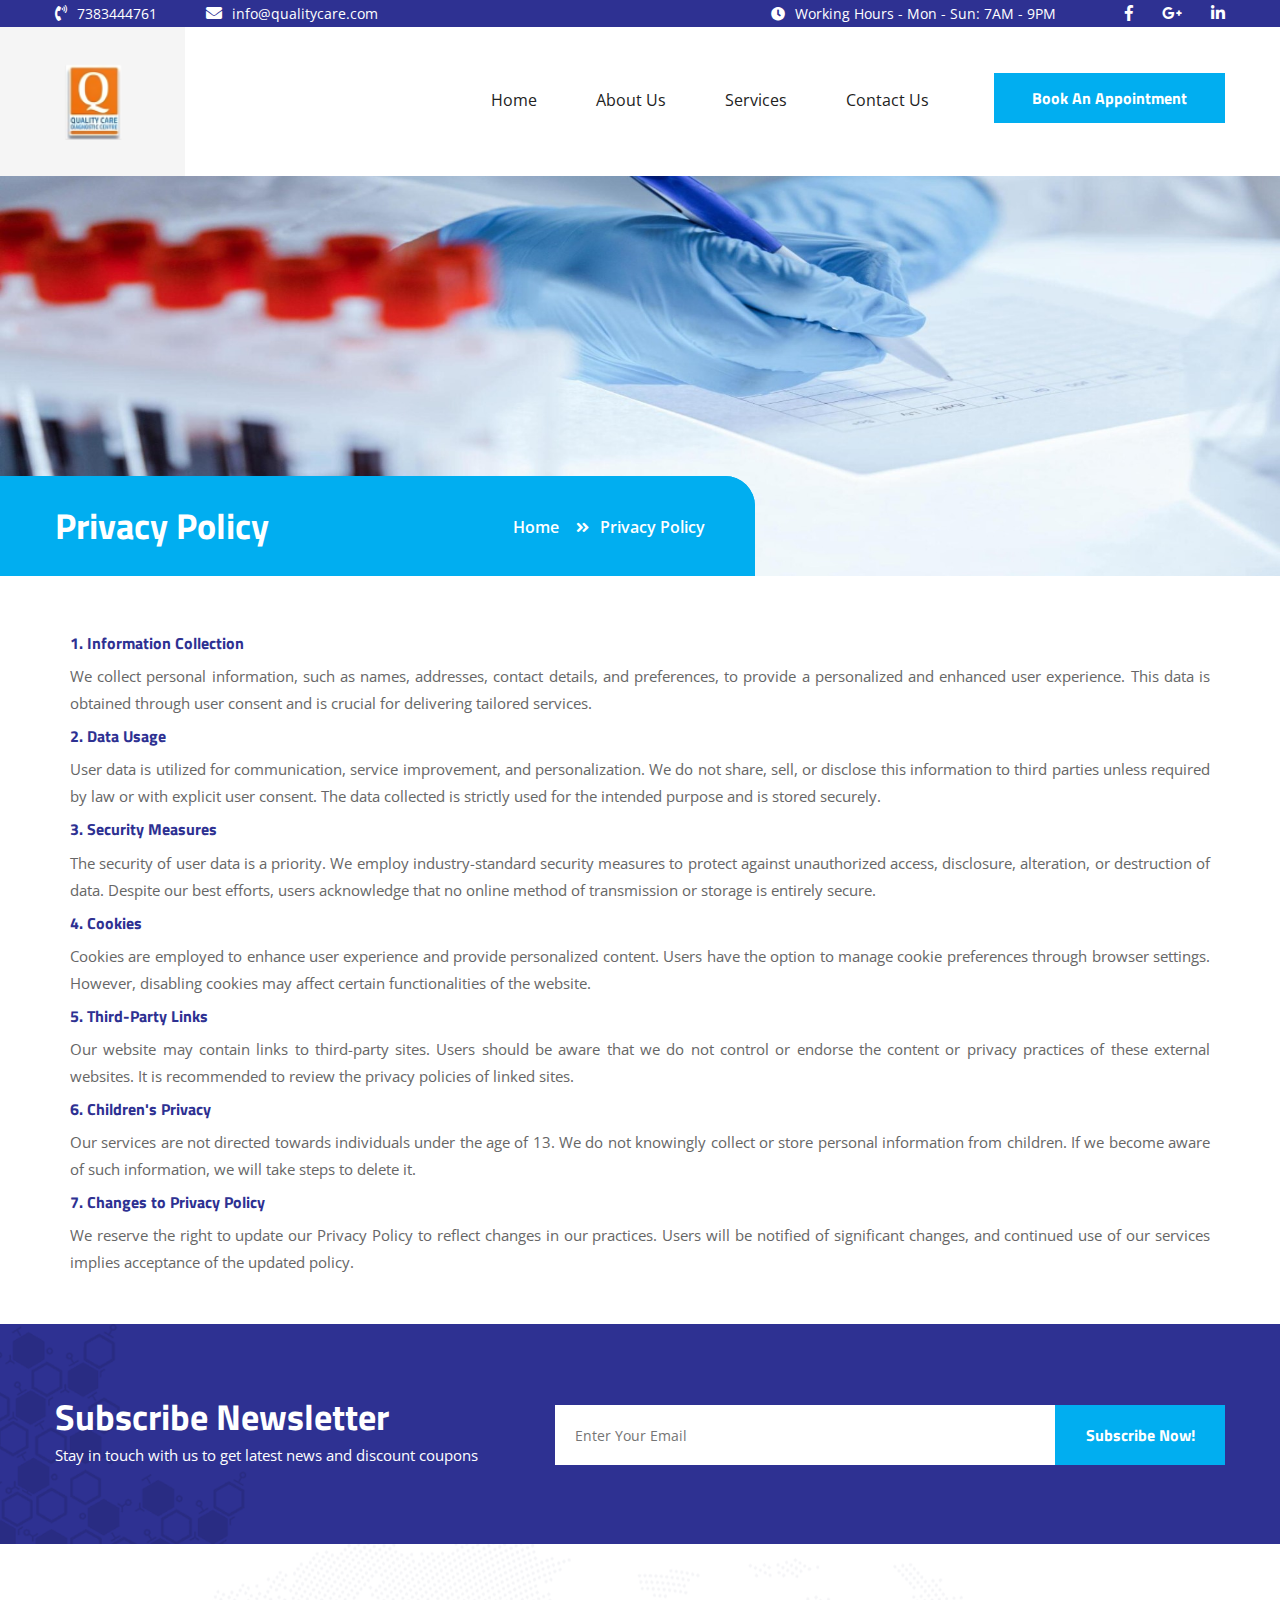
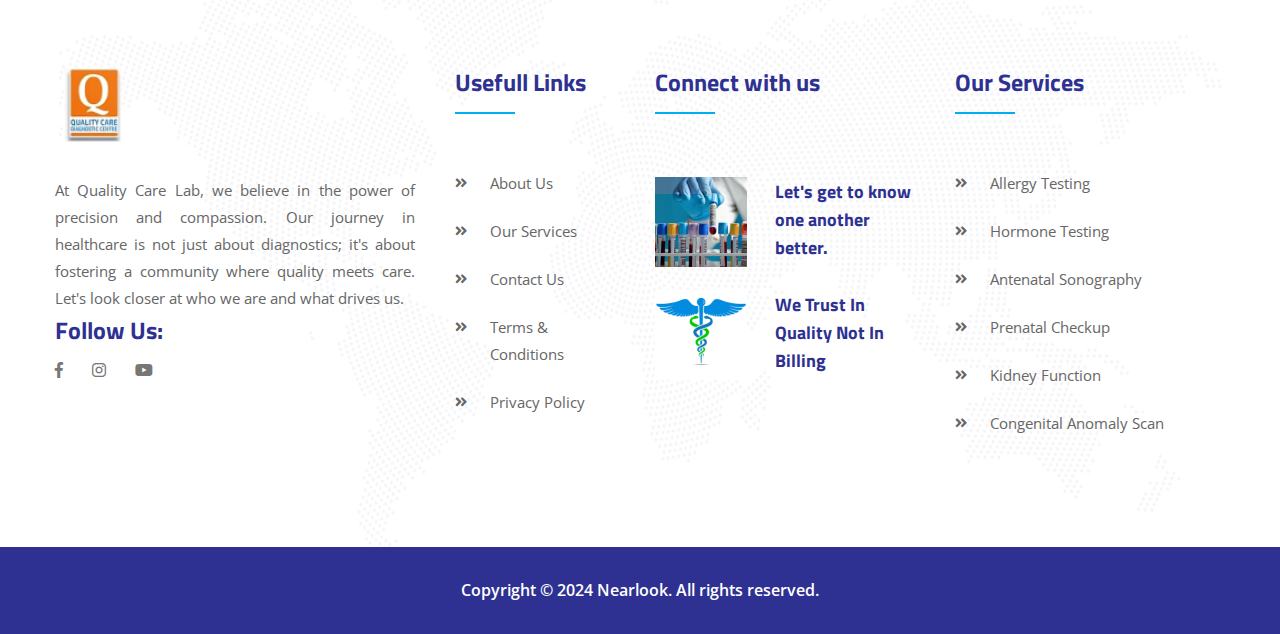
<file: privacy-policy.html>
<!DOCTYPE html>
<html lang="en">

<!-- Mirrored from azim.commonsupport.com/Losalamos/index.html by HTTrack Website Copier/3.x [XR&CO'2014], Tue, 14 Nov 2023 12:19:00 GMT -->
<head>
<meta charset="utf-8">
<meta http-equiv="X-UA-Compatible" content="IE=edge">
<meta name="viewport" content="width=device-width, initial-scale=1.0, maximum-scale=1.0, user-scalable=0">

<title>Qualitycare lab</title>

<!-- Fav Icon -->
<link rel="icon" href="assets/images/logo.png" type="image/x-icon">

<!-- Google Fonts -->
<link href="https://fonts.googleapis.com/css?family=Titillium+Web:300,300i,400,400i,600,600i,700,700i,900&amp;display=swap" rel="stylesheet">
<link href="https://fonts.googleapis.com/css?family=Open+Sans:300,300i,400,400i,600,600i,700,700i,800,800i&amp;display=swap" rel="stylesheet">

<!-- Stylesheets -->
<link href="assets/css/font-awesome-all.css" rel="stylesheet">
<link href="assets/css/flaticon.css" rel="stylesheet">
<link href="assets/css/owl.css" rel="stylesheet">
<link href="assets/css/bootstrap.css" rel="stylesheet">
<link href="assets/css/jquery.fancybox.min.css" rel="stylesheet">
<link href="assets/css/animate.css" rel="stylesheet">
<link href="assets/css/color/theme-color.css" id="jssDefault" rel="stylesheet">
<link href="assets/css/switcher-style.css" rel="stylesheet">
<link href="assets/css/style.css" rel="stylesheet">
<link href="assets/css/responsive.css" rel="stylesheet">

</head>
<body class="boxed_wrapper">

      <!-- main header -->
      <header class="main-header style-one">
        <div class="header-top">
            <div class="auto-container hide">
                <div class="top-inner clearfix">
                    <ul class="info top-left pull-left">
                        <li><i class="fas fa-phone-volume"></i><a href="tel:7383444761">7383444761</a></li>
                        <li><i class="fas fa-envelope"></i><a href="mailto:yourdomain@gmail.com">info@qualitycare.com</a></li>
                    </ul>
                    <ul class="top-right pull-right">
                        <li class="work-time"><i class="fas fa-clock"></i>Working Hours - Mon - Sun: 7AM - 9PM</li>
                        <li class="social-links">
                            <ul class="clearfix">
                                <li><a href="#"><i class="fab fa-facebook-f"></i></a></li>
                                <li><a href="#"><i class="fab fa-google-plus-g"></i></a></li>
                                <li><a href="#"><i class="fab fa-linkedin-in"></i></a></li>
                            </ul>
                        </li>
                    </ul>
                </div>
            </div>
        </div>
        <div class="header-upper">
            <div class="auto-container">
                <div class="outer-box clearfix">
                    <div class="logo-box pull-left">
                        <figure class="logo"><a href="index.html"><img src="assets/images/logo.png" alt="" width="80"></a></figure>
                    </div>
                    <div class="menu-area pull-right">
                        <!--Mobile Navigation Toggler-->
                        <div class="mobile-nav-toggler">
                            <i class="icon-bar"></i>
                            <i class="icon-bar"></i>
                            <i class="icon-bar"></i>
                        </div>
                        <nav class="main-menu navbar-expand-md navbar-light">
                            <div class="collapse navbar-collapse show clearfix" id="navbarSupportedContent">
                                <ul class="navigation clearfix">
                                    <li><a href="index.html">Home</a>
                                        <!--<ul>
                                            <li><a href="index.html">Home Page One</a></li>
                                            <li><a href="index-2.html">Home Page Two</a></li>
                                            <li><a href="index-3.html">Home Page Three</a></li>
                                            <li><a href="index-4.html">Home Page Four</a></li>
                                            <li><a href="index-5.html">Home Page Five</a></li>
                                            <li><a href="index-rtl.html">Home RTL</a></li>
                                            <li><a href="index-onepage.html">Home OnePage</a></li>
                                            <li class="dropdown"><a href="index.html">Header Style</a>
                                                <ul>
                                                    <li><a href="index.html">Header Style One</a></li>
                                                    <li><a href="index-2.html">Header Style Two</a></li>
                                                    <li><a href="index-3.html">Header Style Three</a></li>
                                                    <li><a href="index-4.html">Header Style Four</a></li>
                                                    <li><a href="index-5.html">Header Style Five</a></li>
                                                </ul>
                                            </li>
                                        </ul>-->
                                    </li> 
                                    <li><a href="about-us.html">About Us</a>
                                    <li><a href="service.html">Services</a>
                                        <!--<ul>
                                            <li><a href="service.html">Services</a></li>
                                            <li><a href="service-details.html">Service Details</a></li>
                                            <li><a href="research.html">Research</a></li>
                                            <li><a href="research-details.html">Research Details</a></li>
                                            <li><a href="books.html">Our Books</a></li>
                                            <li><a href="error.html">Error Page</a></li>
                                        </ul>-->
                                    </li>
                                    <!--<li class="dropdown"><a href="index.html">Team</a>
                                        <ul>
                                            <li><a href="team.html">Expert Team</a></li>
                                            <li><a href="team-details.html">Team Details</a></li>
                                        </ul>
                                    </li>-->
                                    
                                        <!--<div class="megamenu">
                                            <div class="row clearfix">
                                                <div class="col-lg-3 column">
                                                    <ul>
                                                        <li><h4>Elements 1</h4></li>
                                                        <li><a href="about-us.html">About 01</a></li>
                                                        <li><a href="about-element-2.html">About 02</a></li>
                                                        <li><a href="about-element-3.html">About 03</a></li>
                                                        <li><a href="about-element-4.html">About 04</a></li>
                                                        <li><a href="counter-element-1.html">Fun Fact 01</a></li>
                                                        <li><a href="counter-element-2.html">Fun Fact 02</a></li>
                                                        <li><a href="counter-element-3.html">Fun Fact 03</a></li>
                                                        <li><a href="counter-element-4.html">Fun Fact 04</a></li>
                                                    </ul>
                                                </div>
                                                <div class="col-lg-3 column">
                                                    <ul>
                                                        <li><h4>Elements 2</h4></li>
                                                        <li><a href="service-element-1.html">Service 01</a></li>
                                                        <li><a href="service-element-2.html">Service 02</a></li>
                                                        <li><a href="service-element-3.html">Service 03</a></li>
                                                        <li><a href="service-element-4.html">Service 04</a></li>
                                                        <li><a href="technology-element.html">Technology</a></li>
                                                        <li><a href="skills-element-1.html">Skills 01</a></li>
                                                        <li><a href="skills-element-2.html">Skills 02</a></li>
                                                        <li><a href="appointment-element.html">Appointment Form</a></li>
                                                    </ul>
                                                </div> 
                                                <div class="col-lg-3 column">
                                                    <ul>
                                                        <li><h4>Elements 3</h4></li>
                                                        <li><a href="news-element-1.html">News 01</a></li>
                                                        <li><a href="news-element-2.html">News 02</a></li>
                                                        <li><a href="news-element-3.html">News 03</a></li>
                                                        <li><a href="news-element-4.html">News 04</a></li>
                                                        <li><a href="news-element-5.html">News 05</a></li>
                                                        <li><a href="intro-element-1.html">Intro 01</a></li>
                                                        <li><a href="intro-element-2.html">Intro 02</a></li>
                                                        <li><a href="faq-element.html">Faq's Elements</a></li>
                                                    </ul>
                                                </div> 
                                                <div class="col-lg-3 column">
                                                    <ul>
                                                        <li><h4>Elements 4</h4></li>
                                                        <li><a href="team-element-1.html">Team 01</a></li>
                                                        <li><a href="team-element-2.html">Team 02</a></li>
                                                        <li><a href="working-element-1.html">Working Process 01</a></li>
                                                        <li><a href="working-element-2.html">Working Process 02</a></li>
                                                        <li><a href="project-element-1.html">Case Studies 01</a></li>
                                                        <li><a href="project-element-2.html">Case Studies 02</a></li>
                                                        <li><a href="project-element-3.html">Case Studies 03</a></li>
                                                        <li><a href="testimonial-element.html">Testimonial</a></li>
                                                    </ul>
                                                </div>                                            
                                            </div>                                                
                                        </div>-->
                                    </li>
                                    <!--<li class="dropdown"><a href="index.html">Blog</a>
                                        <ul>
                                            <li><a href="blog.html">Latest News</a></li>
                                            <li><a href="blog-details.html">News Details</a></li>
                                        </ul>
                                    </li> -->                             
                                    <li><a href="contact-us.html">Contact Us</a></li>
                                </ul>
                            </div>
                        </nav>
                        <div class="btn-box"><a  class="theme-btn style-one"data-toggle="modal" data-target="#exampleModal">Book An Appointment</a></div>
                    </div>
                </div>
            </div>
        </div>

        <!--sticky Header-->
        <div class="sticky-header">
            <div class="auto-container">
                <div class="outer-box clearfix">
                    <div class="logo-box pull-left">
                        <figure class="logo"><a href="index.html"><img src="assets/images/logo.png" alt=""></a></figure>
                    </div>
                    <div class="menu-area pull-right">
                        <nav class="main-menu clearfix">
                            <!--Keep This Empty / Menu will come through Javascript-->
                        </nav>
                        <div class="btn-box"><a class="theme-btn style-one" data-toggle="modal" data-target="#exampleModal">Book An Appointment</a></div>
                       
                    </div>
                </div>
            </div>
        </div>
    </header>
    <!-- main-header end -->
     <!-- Mobile Menu  -->
     <div class="mobile-menu">
        <div class="menu-backdrop"></div>
        <div class="close-btn"><i class="fas fa-times"></i></div>
        
        <nav class="menu-box">
            <div class="nav-logo"><a href="index.html"><img src="assets/images/logo.png" alt="" title=""></a></div>
            <div class="menu-outer"><!--Here Menu Will Come Automatically Via Javascript / Same Menu as in Header--></div>
            <div class="btn mt-3"><a class="theme-btn style-one" data-toggle="modal" data-target="#exampleModal">Book An Appointment</a></div>
            <div class="contact-info">
                <h4>Contact Info</h4>
                <ul>
                    <li><a href="https://maps.app.goo.gl/41FRX2xL2RHyM8Nz7">165, Kallar Society Building, near Ganapathy Silks Saraswathi Hotel, opposite Theni, Tamil Nadu 625531</a></li>
                    <li><a href="tel:7383444761">7383444761</a></li>
                    <li><a href="mailto:info@example.com">info@qualitycare.com</a></li>
                </ul>
            </div>
            <div class="social-links">
                <ul class="clearfix">
                    
                    <li><a href="#"><span class="fab fa-facebook"></span></a></li>
                    <li><a href="https://www.instagram.com/qualitycare_diagnostic_centre/"><span class="fab fa-instagram"></span></a></li>
                    <li><a href="#"><span class="fab fa-youtube"></span></a></li>
                   
                </ul>
            </div>
        </nav>
    </div><!-- End Mobile Menu -->

    <!--Page Title-->
    <section class="page-title" style="background-image: url(assets/images/banner/banner-3.jpg);">
        <div class="auto-container">
            <div class="row clearfix">
                <div class="col-lg-8 col-md-12 col-sm-12 content-column">
                    <div class="content-box clearfix">
                        <div class="title pull-left">
                            <h1>Privacy Policy</h1>
                        </div>
                        <ul class="bread-crumb pull-right clearfix">
                            <li><a href="index.html">Home</a></li>
                            <li>Privacy Policy</li>
                        </ul>
                    </div>
                </div>
            </div>
        </div>
    </section>
    <!--End Page Title-->


    <div class="container mt-5 terms">
        <div class="row">
            <div class="col">
                <h6>1. Information Collection</h6>
                <p>We collect personal information, such as names, addresses, contact details, and preferences, to provide a personalized and enhanced user experience. This data is obtained through user consent and is crucial for delivering tailored services.</p>
                <h6>2. Data Usage</h6>
                <p>User data is utilized for communication, service improvement, and personalization. We do not share, sell, or disclose this information to third parties unless required by law or with explicit user consent. The data collected is strictly used for the intended purpose and is stored securely.</p>
                <h6>3. Security Measures</h6>
                <p>The security of user data is a priority. We employ industry-standard security measures to protect against unauthorized access, disclosure, alteration, or destruction of data. Despite our best efforts, users acknowledge that no online method of transmission or storage is entirely secure.</p>
                <h6>4. Cookies</h6>
                <p>Cookies are employed to enhance user experience and provide personalized content. Users have the option to manage cookie preferences through browser settings. However, disabling cookies may affect certain functionalities of the website.
                </p>
                <h6>5. Third-Party Links</h6>
                <p>Our website may contain links to third-party sites. Users should be aware that we do not control or endorse the content or privacy practices of these external websites. It is recommended to review the privacy policies of linked sites.</p>
                <h6>6. Children's Privacy</h6>
                <p>Our services are not directed towards individuals under the age of 13. We do not knowingly collect or store personal information from children. If we become aware of such information, we will take steps to delete it.</p>
                <h6>7. Changes to Privacy Policy</h6>
                <p>We reserve the right to update our Privacy Policy to reflect changes in our practices. Users will be notified of significant changes, and continued use of our services implies acceptance of the updated policy.</p>
            </div>
        </div>
    </div>

     <!-- newsletter-section -->
     <section class="newsletter-section bg-color-3 mt-5">
        <div class="pattern-layer" style="background-image: url(assets/images/shape/shape-7.png);"></div>
        <div class="auto-container">
            <div class="row clearfix">
                <div class="col-lg-5 col-md-12 col-sm-12 inner-column">
                    <div class="inner-box">
                        <h2>Subscribe Newsletter</h2>
                        <p>Stay in touch with us to get latest news and discount coupons</p>
                    </div>
                </div>
                <div class="col-lg-7 col-md-12 col-sm-12 form-column">
                    <form action="http://azim.commonsupport.com/Losalamos/index.html" method="post" class="newsletter-form">
                        <div class="form-group">
                            <input type="email" name="email" placeholder="Enter Your Email" required="">
                            <button class="theme-btn style-one" type="submit">Subscribe Now!</button>
                        </div>
                    </form>
                </div>
            </div>
        </div>
    </section>
    <!-- newsletter-section end -->

    <!-- modal popup-->
    <div class="container">
        <div class="modal" class="col-lg-12 col-md-12 col-sm-12 form-column " id="exampleModal" tabindex="-1" role="dialog" aria-labelledby="exampleModalLabel" aria-hidden="true">
            <div class="modal-dialog  modal-lg" role="document">
              <div class="modal-content">
                <div class="modal-header">
                  
                  <button type="button" class="close" data-dismiss="modal" aria-label="Close">
                    <span aria-hidden="true">&times;</span>
                  </button>
                </div>
                <div class="modal-body">
                    <div>
                        <div id="content_block_04">
                            <div class="form-inner">
                                <div class="sec-title left">
                                    <p>Online Appoinment</p>
                                    <h2>Make An Appointment</h2>
                                    <span class="separator"></span>
                                </div>
                                <form action="https://api.web3forms.com/submit" class="appointment-form"  id="mform" method="POST">
                                    <input type="hidden" name="access_key" value="7eccddef-6fc8-4e2a-8129-908f72ea9f30">
                                    <div class="form-group">
                                        <i class="fas fa-user"></i>
                                        <input type="text" name="name" placeholder="Name" id="mname">
                                    </div>
                                    <div class="form-group">
                                        <i class="fas fa-phone"></i>
                                        <input type="tel" name="phone" placeholder="Phone number"   id="mphoneno">
                                    </div>
                                    <div class="form-group">
                                        <i class="fas fa-envelope"></i>
                                        <input type="email" name="email" placeholder="Email" id="memail">
                                    </div>
                                    
                                    <div class="form-group">
                                        <i class="fas fa-file-alt"></i>
                                        <input type="text" name="subject" placeholder="Subject" id="msubject">
                                    </div>
                                      <div class="form-group">
                                        <i class="fas fa-calendar-alt"></i>
                                        <input type="date" name="date" placeholder="Date" id="mdate">
                                    </div>  
                                    <!-- <div class="form-group">
                                        <textarea name="message" placeholder="Tell us " id="message"></textarea>
                                    </div>   -->
                                    <div class="form-group">
                                        <button type="submit" class="button" id="mbtn" disabled>Submit Query</button>
                                    </div>
                                    <!-- <div class="form-group">
                                        <div class="custom-controls-stacked">
                                            <label class="custom-control material-checkbox">
                                                <input type="checkbox" class="material-control-input">
                                                <span class="material-control-indicator"></span>
                                                <span class="description">I agree that my submitted data is being collected and stored.</span>
                                            </label>
                                        </div>
                                    </div> -->
                                </form>
                            </div>
                        </div>
                    </div>
                </div>
                <div class="modal-footer">
                  <!--<button type="button" class="btn btn-secondary" data-dismiss="modal">Close</button>
                  <button type="button" class="btn btn-primary">Save changes</button>-->
                </div>
              </div>
            </div>
          </div>
    </div>


    <!-- main-footer -->
    <section class="main-footer">
        <div class="footer-top">
            <div class="pattern-layer" style="background-image: url(assets/images/shape/shape-5.png);"></div>
            <div class="auto-container">
                <div class="widget-section">
                    <div class="row clearfix">
                        <div class="col-lg-4 col-md-6 col-sm-12 footer-column">
                            <div class="footer-widget logo-widget">
                                <figure class="footer-logo"><a href="index.html"><img src="assets/images/logo.png" alt="" width="80"></a></figure>
                                <div class="text-justify">
                                    <p>At Quality Care Lab, we believe in the power of precision and compassion. Our journey in healthcare is not just about diagnostics; it's about fostering a community where quality meets care. Let's look closer at who we are and what drives us.</p>
                                </div>
                                <div class="social-inner">
                                    <h3>Follow Us:</h3>
                                    <ul class="social-links clearfix">
                                        <li><a href="#"><i class="fab fa-facebook-f"></i></a></li>
                                        <li><a href="https://www.instagram.com/qualitycare_diagnostic_centre/"><span class="fab fa-instagram"></span></a></li>
                                        <li><a href="#"><i class="fab fa-youtube"></i></a></li>
                                        
                                    </ul>
                                </div>
                            </div>
                        </div>
                        <div class="col-lg-2 col-md-6 col-sm-12 footer-column">
                            <div class="footer-widget links-widget">
                                <div class="widget-title">
                                    <h3>Usefull Links</h3>
                                </div>
                                <div class="widget-content">
                                    <ul class="clearfix">
                                        <li><a href="about-us.html">About Us</a></li>
                                        <li><a href="service.html">Our Services</a></li>
                                        <li><a href="contact-us.html">Contact Us</a></li>
                                        <li><a href="terms-and-conditions.html">Terms & Conditions</a></li>
                                        <li><a href="privacy-policy.html">Privacy Policy</a></li>
                                    </ul>
                                </div>
                            </div>
                        </div>
                        <div class="col-lg-3 col-md-6 col-sm-12 footer-column">
                            <div class="footer-widget post-widget">
                                <div class="widget-title">
                                    <h3>Connect with us</h3>
                                </div>
                                <div class="post-inner">
                                    <div class="post">
                                        <figure class="image-box"><a href="about-us.html"><img src="assets/images/resource/post-1.png" alt=""></a></figure>
                                        
                                        <h5><a href="about-us.html">Let's get to know one another better.</a></h5>
                                    </div>
                                    <div class="post">
                                        <figure class="image-box"><a href="contact-us.html"><img src="assets/images/resource/post-2.png" alt=""></a></figure>
                                        
                                        <h5><a href="contact-us.html">We Trust In Quality Not In Billing</a></h5>
                                    </div>
                                </div>
                            </div>
                        </div>
                        
                        <div class="col-lg-3 col-md-6 col-sm-12 footer-column">
                            <div class="footer-widget links-widget">
                                <div class="widget-title">
                                    <h3>Our Services</h3>
                                </div>
                                <div class="widget-content">
                                    <ul class="clearfix">
                                        <li><a href="allergy-testing.html">Allergy Testing</a></li>
                                        <li><a href="hormone-testing.html">Hormone Testing</a></li>
                                        <li><a href="antenatal-sonography.html">Antenatal Sonography</a></li>
                                        <li><a href="prenatal-checkup.html">Prenatal Checkup</a></li>
                                        <li><a href="kidney-function.html">Kidney Function</a></li>
                                        <li><a href="congenital-anomaly-scan.html">Congenital Anomaly Scan</a></li>
                                    </ul>
                                </div>
                            </div>
                        </div>
                    </div>
                </div>
            </div>
        </div>
        <div class="footer-bottom centred">
            <div class="auto-container">
                <div class="copyright">
                    <p>Copyright  &copy; 2024 <a href="https://nearlooks.com/">Nearlook</a>. All rights reserved.</p>
                </div>
            </div>
        </div>
    </section>
    <!-- main-footer end -->



<!--Scroll to top-->
<button class="scroll-top scroll-to-target" data-target="html">
    <span class="fa fa-arrow-up"></span>
</button>




<!-- jequery plugins -->
<script src="assets/js/jquery.js"></script>
<script src="assets/js/popper.min.js"></script>
<script src="assets/js/bootstrap.min.js"></script>
<script src="assets/js/owl.js"></script>
<script src="assets/js/wow.js"></script>
<script src="assets/js/validation.js"></script>
<script src="assets/js/jquery.fancybox.js"></script>
<script src="assets/js/appear.js"></script>
<script src="assets/js/jquery.countTo.js"></script>
<script src="assets/js/scrollbar.js"></script>
<script src="assets/js/tilt.jquery.js"></script>
<script src="assets/js/jQuery.style.switcher.min.js"></script>

<!-- main-js -->
<script src="assets/js/script.js"></script>
</body>
</html>
</file>
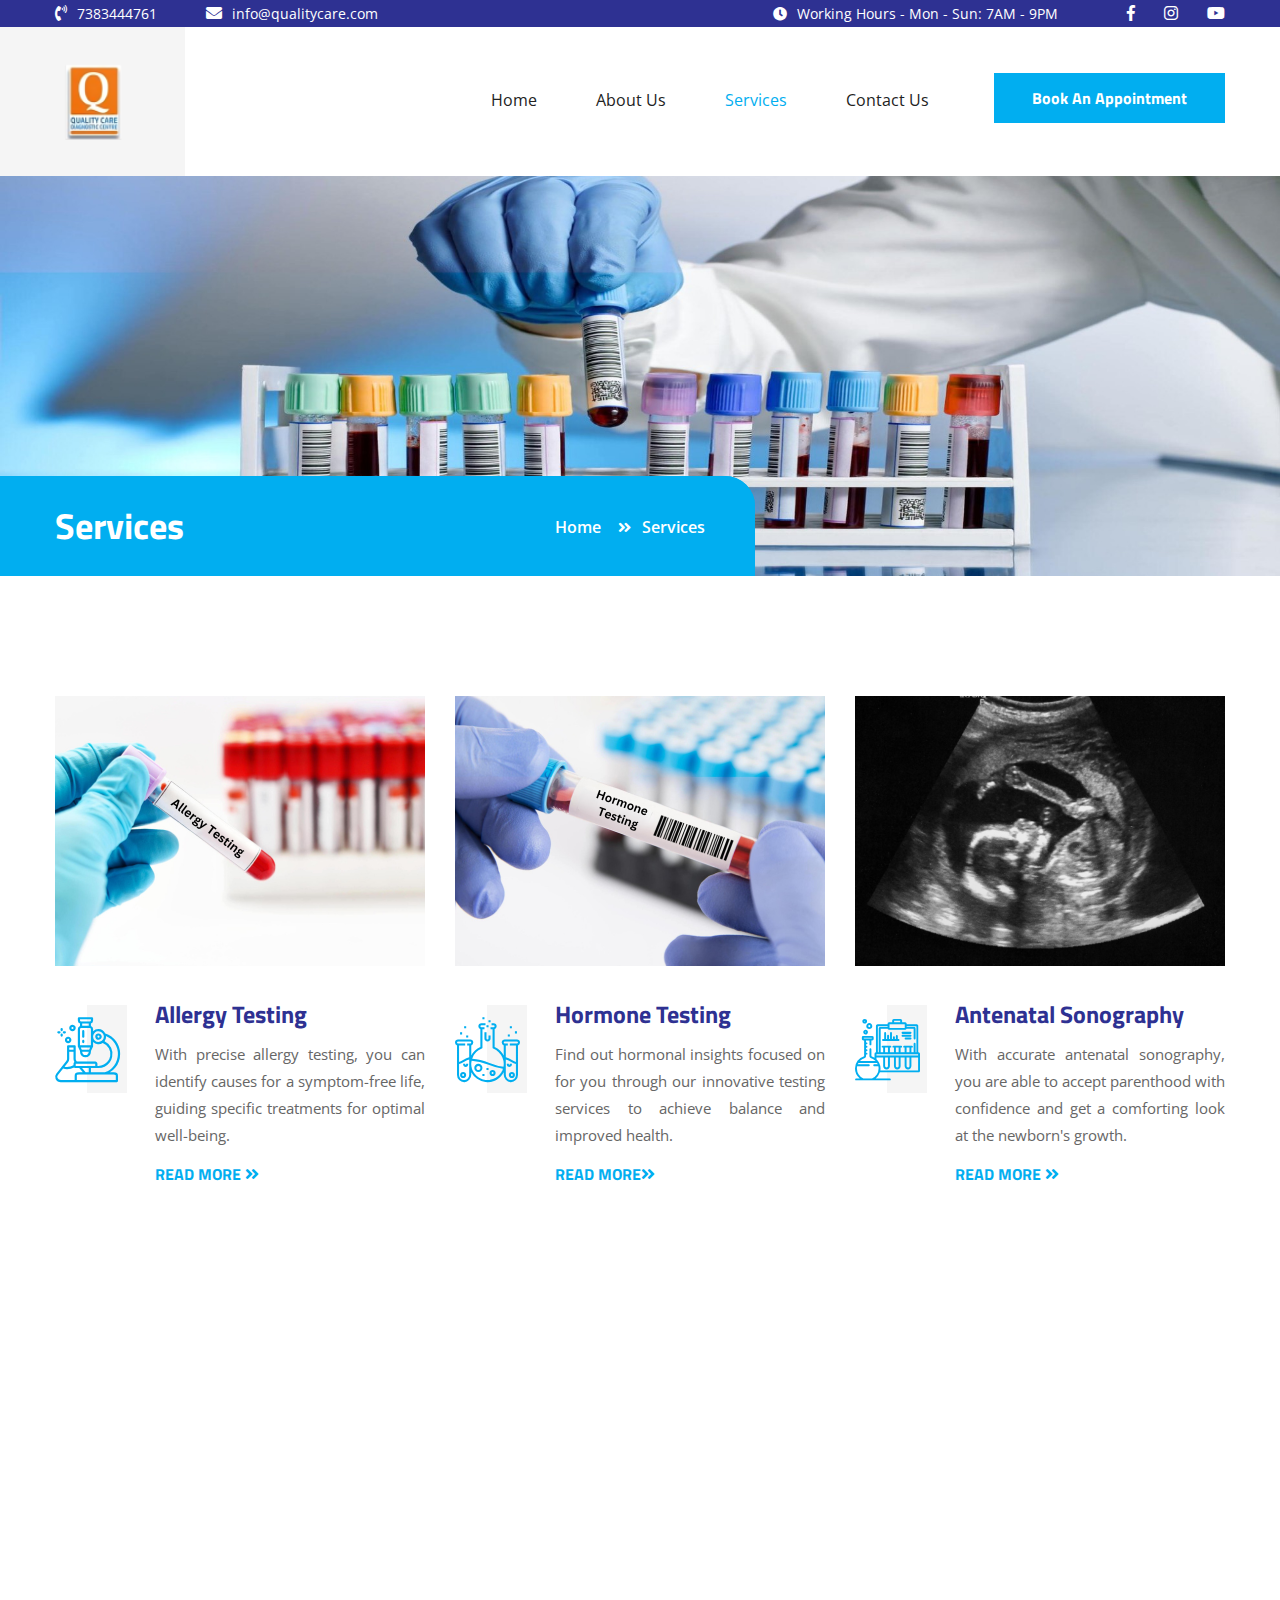
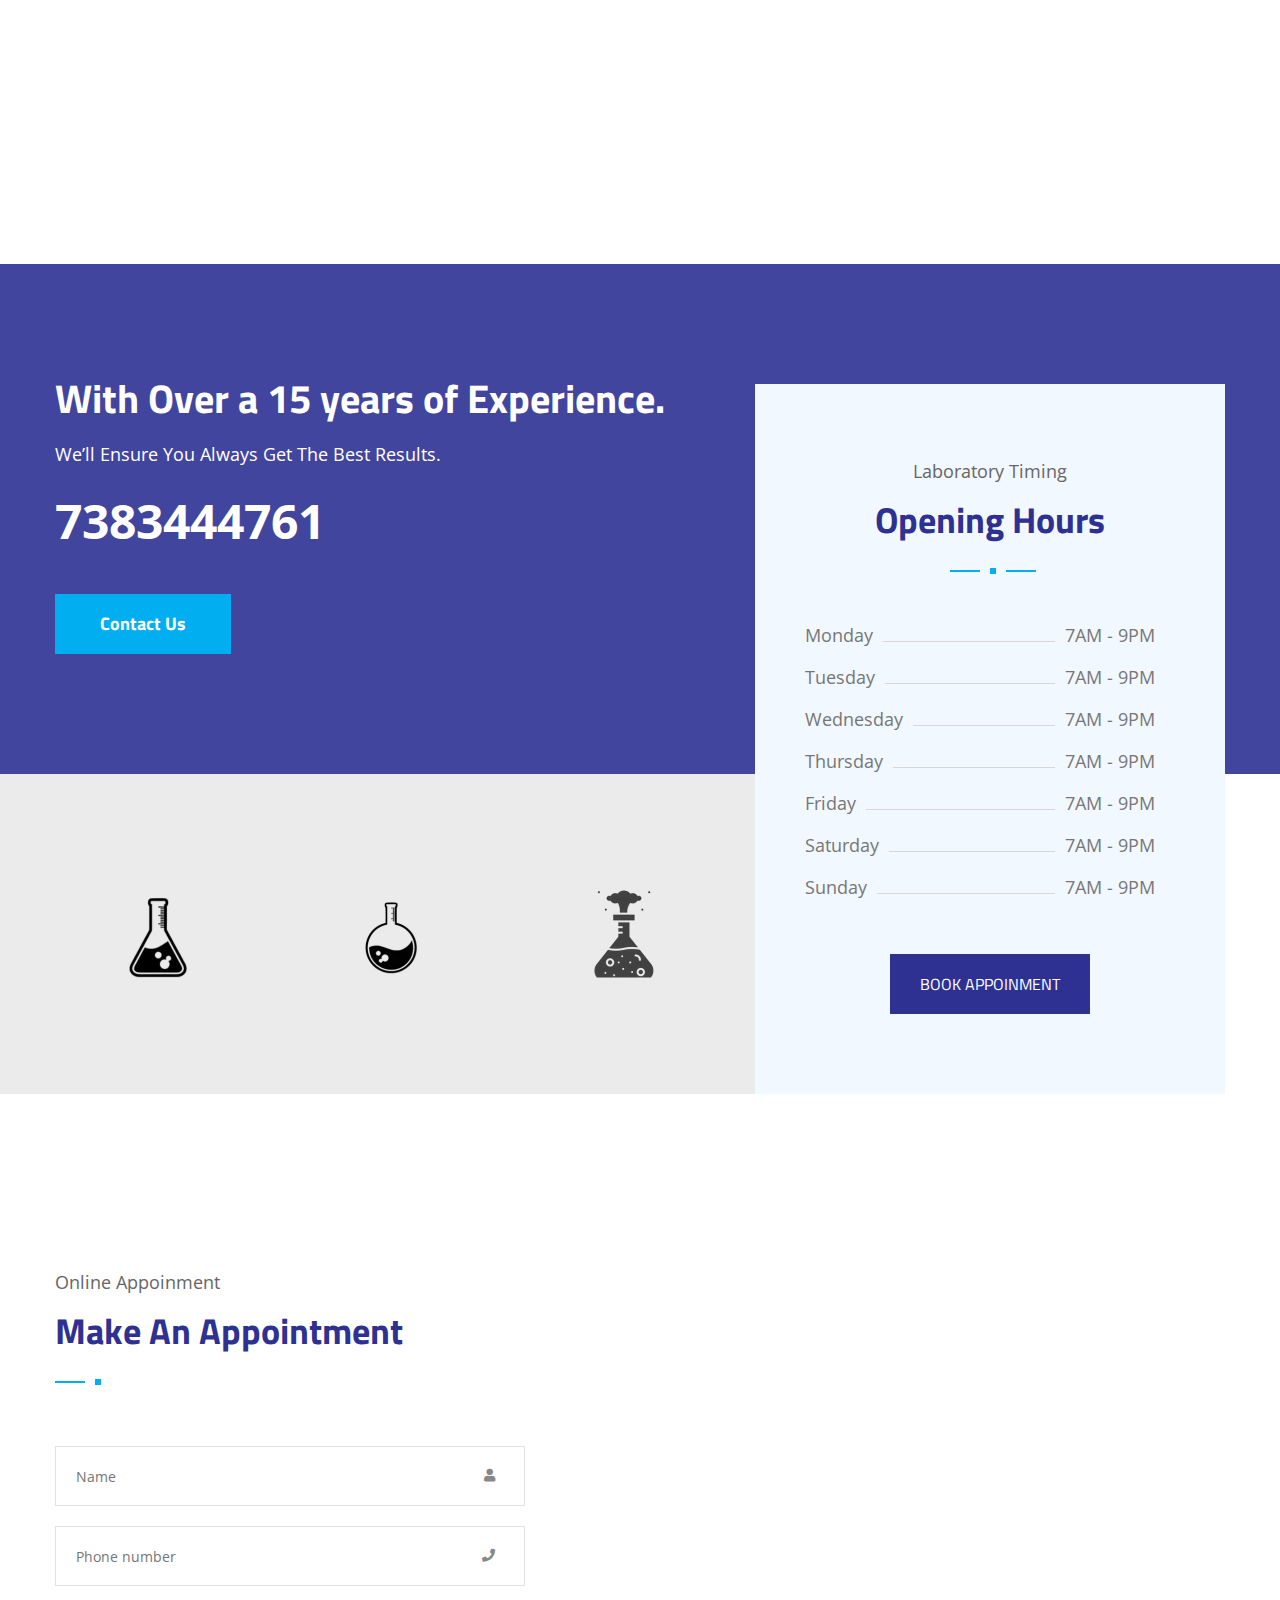
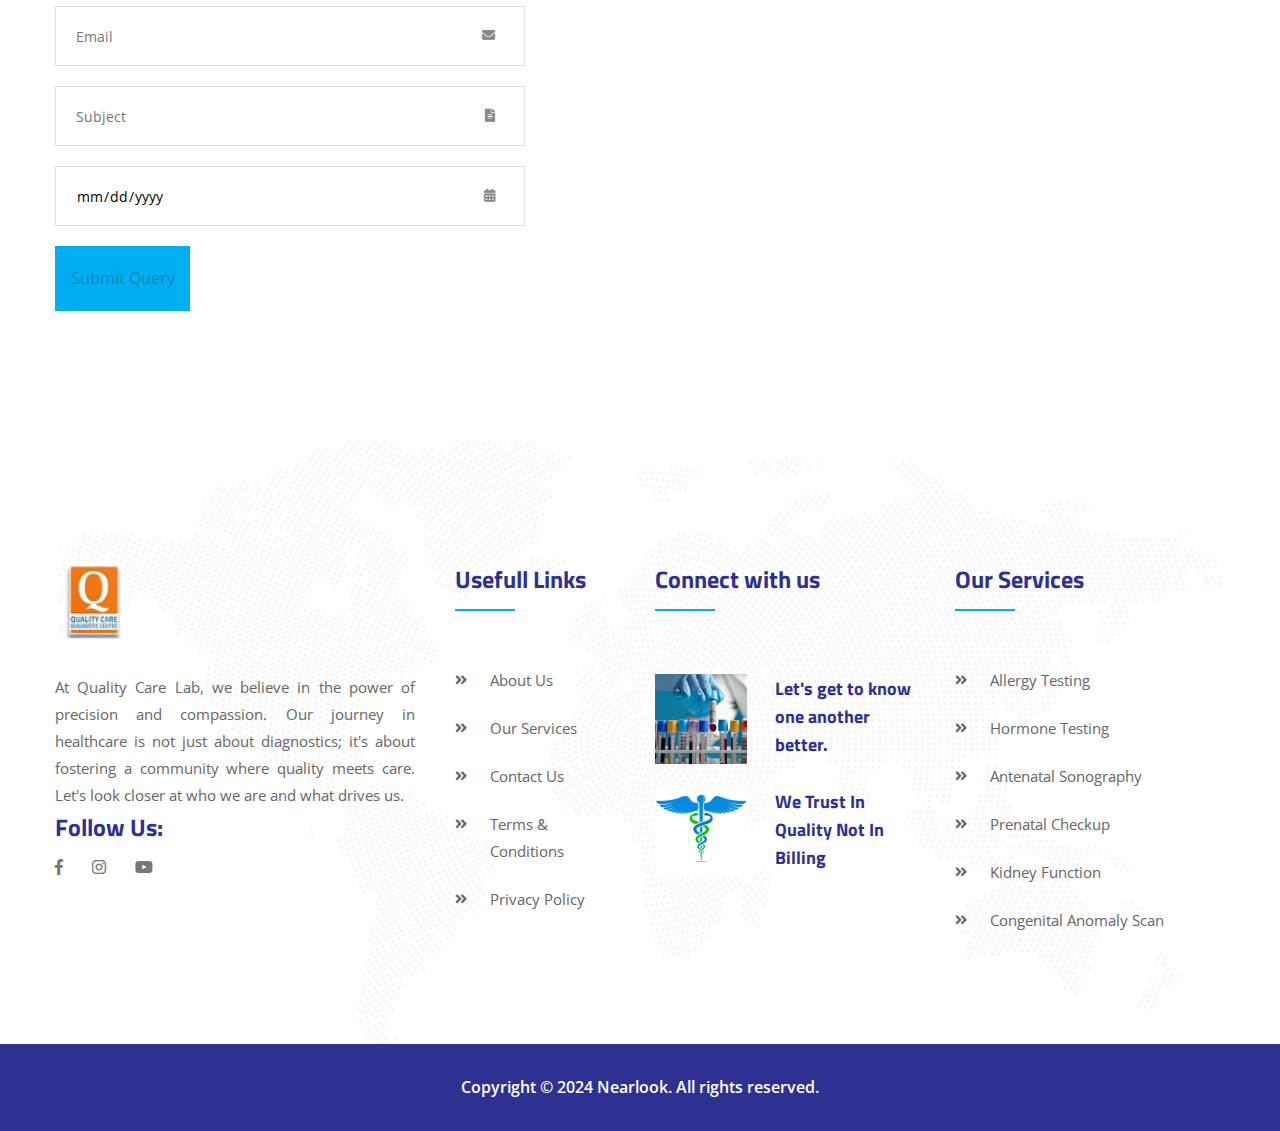
<file: service.html>
<!DOCTYPE html>
<html lang="en">

<!-- Mirrored from azim.commonsupport.com/Losalamos/service.html by HTTrack Website Copier/3.x [XR&CO'2014], Tue, 14 Nov 2023 12:23:49 GMT -->
<head>
<meta charset="utf-8">
<meta http-equiv="X-UA-Compatible" content="IE=edge">
<meta name="viewport" content="width=device-width, initial-scale=1.0, maximum-scale=1.0, user-scalable=0">

<title>Quality care</title>

<!-- Fav Icon -->
<link rel="icon" href="assets/images/logo.png" type="image/x-icon">

<!-- Google Fonts -->
<link href="https://fonts.googleapis.com/css?family=Titillium+Web:300,300i,400,400i,600,600i,700,700i,900&amp;display=swap" rel="stylesheet">
<link href="https://fonts.googleapis.com/css?family=Open+Sans:300,300i,400,400i,600,600i,700,700i,800,800i&amp;display=swap" rel="stylesheet">

<!-- Stylesheets -->
<link href="assets/css/font-awesome-all.css" rel="stylesheet">
<link href="assets/css/flaticon.css" rel="stylesheet">
<link href="assets/css/owl.css" rel="stylesheet">
<link href="assets/css/bootstrap.css" rel="stylesheet">
<link href="assets/css/jquery.fancybox.min.css" rel="stylesheet">
<link href="assets/css/animate.css" rel="stylesheet">
<link href="assets/css/color/theme-color.css" id="jssDefault" rel="stylesheet">
<link href="assets/css/switcher-style.css" rel="stylesheet">
<link href="assets/css/style.css" rel="stylesheet">
<link href="assets/css/responsive.css" rel="stylesheet">

</head>


<!-- page wrapper -->
<body class="boxed_wrapper">

    <!-- preloader -->
    <!--<div class="preloader">
        <div class="boxes">
            <div class="box">
                <div></div>
                <div></div>
                <div></div>
                <div></div>
            </div>
            <div class="box">
                <div></div>
                <div></div>
                <div></div>
                <div></div>
            </div>
            <div class="box">
                <div></div>
                <div></div>
                <div></div>
                <div></div>
            </div>
            <div class="box">
                <div></div>
                <div></div>
                <div></div>
                <div></div>
            </div>
        </div>
    </div>-->
    <!-- preloader end -->


    <!-- switcher menu -->
    <!--<div class="switcher">
        <div class="switch_btn">
            <button><i class="fas fa-palette"></i></button>
        </div>
        <div class="switch_menu">
            color changer
            <div class="switcher_container">
                <ul id="styleOptions" title="switch styling">
                    <li>
                        <a href="javascript: void(0)" data-theme="blue" class="blue-color"></a>
                    </li>
                    <li>
                        <a href="javascript: void(0)" data-theme="pink" class="pink-color"></a>
                    </li>
                    <li>
                        <a href="javascript: void(0)" data-theme="violet" class="violet-color"></a>
                    </li>
                    <li>
                        <a href="javascript: void(0)" data-theme="crimson" class="crimson-color"></a>
                    </li>
                    <li>
                        <a href="javascript: void(0)" data-theme="orange" class="orange-color"></a>
                    </li>
                </ul>
            </div> 
        </div>
    </div>-->
    <!-- end switcher menu -->


    <!-- search-popup -->
    <!--<div id="search-popup" class="search-popup">
        <div class="close-search"><span>Close</span></div>
        <div class="popup-inner">
            <div class="overlay-layer"></div>
            <div class="search-form">
                <form method="post" action="http://azim.commonsupport.com/Losalamos/index.html">
                    <div class="form-group">
                        <fieldset>
                            <input type="search" class="form-control" name="search-input" value="" placeholder="Search Here" required >
                            <input type="submit" value="Search Now!" class="theme-btn style-four">
                        </fieldset>
                    </div>
                </form>
                <h3>Recent Search Keywords</h3>
                <ul class="recent-searches">
                    <li><a href="index.html">Finance</a></li>
                    <li><a href="index.html">Idea</a></li>
                    <li><a href="index.html">Service</a></li>
                    <li><a href="index.html">Growth</a></li>
                    <li><a href="index.html">Plan</a></li>
                </ul>
            </div>
        </div>
    </div>-->
    <!-- search-popup end -->


    <!-- main header -->
    <header class="main-header style-one">
        <div class="header-top">
            <div class="auto-container hide">
                <div class="top-inner clearfix">
                    <ul class="info top-left pull-left">
                        <li><i class="fas fa-phone-volume"></i><a href="tel:7383444761">7383444761</a></li>
                        <li><i class="fas fa-envelope"></i><a href="mailto:yourdomain@gmail.com">info@qualitycare.com</a></li>
                    </ul>
                    <ul class="top-right pull-right">
                        <li class="work-time"><i class="fas fa-clock"></i>Working Hours - Mon - Sun: 7AM - 9PM</li>
                        <li class="social-links">
                            <ul class="clearfix">
                                <li><a href="#"><i class="fab fa-facebook-f"></i></a></li>
                                <li><a href="https://www.instagram.com/qualitycare_diagnostic_centre/"><span class="fab fa-instagram"></span></a></li>
                                <li><a href="#"><i class="fab fa-youtube"></i></a></li>
                            </ul>
                        </li>
                    </ul>
                </div>
            </div>
        </div>
        <div class="header-upper">
            <div class="auto-container">
                <div class="outer-box clearfix">
                    <div class="logo-box pull-left">
                        <figure class="logo"><a href="index.html"><img src="assets/images/logo.png" alt="" width="80"></a></figure>
                    </div>
                    <div class="menu-area pull-right">
                        <!--Mobile Navigation Toggler-->
                        <div class="mobile-nav-toggler">
                            <i class="icon-bar"></i>
                            <i class="icon-bar"></i>
                            <i class="icon-bar"></i>
                        </div>
                        <nav class="main-menu navbar-expand-md navbar-light">
                            <div class="collapse navbar-collapse show clearfix" id="navbarSupportedContent">
                                <ul class="navigation clearfix">
                                    <li><a href="index.html">Home</a>
                                        <!--<ul>
                                            <li><a href="index.html">Home Page One</a></li>
                                            <li><a href="index-2.html">Home Page Two</a></li>
                                            <li><a href="index-3.html">Home Page Three</a></li>
                                            <li><a href="index-4.html">Home Page Four</a></li>
                                            <li><a href="index-5.html">Home Page Five</a></li>
                                            <li><a href="index-rtl.html">Home RTL</a></li>
                                            <li><a href="index-onepage.html">Home OnePage</a></li>
                                            <li class="dropdown"><a href="index.html">Header Style</a>
                                                <ul>
                                                    <li><a href="index.html">Header Style One</a></li>
                                                    <li><a href="index-2.html">Header Style Two</a></li>
                                                    <li><a href="index-3.html">Header Style Three</a></li>
                                                    <li><a href="index-4.html">Header Style Four</a></li>
                                                    <li><a href="index-5.html">Header Style Five</a></li>
                                                </ul>
                                            </li>
                                        </ul>-->
                                    </li> 
                                    <li><a href="about-us.html">About Us</a>
                                    <li><a href="service.html"class="menu-active">Services</a>
                                        <!--<ul>
                                            <li><a href="service.html">Services</a></li>
                                            <li><a href="service-details.html">Service Details</a></li>
                                            <li><a href="research.html">Research</a></li>
                                            <li><a href="research-details.html">Research Details</a></li>
                                            <li><a href="books.html">Our Books</a></li>
                                            <li><a href="error.html">Error Page</a></li>
                                        </ul>-->
                                    </li>
                                    <!--<li class="dropdown"><a href="index.html">Team</a>
                                        <ul>
                                            <li><a href="team.html">Expert Team</a></li>
                                            <li><a href="team-details.html">Team Details</a></li>
                                        </ul>
                                    </li>-->
                                   
                                        <!--<div class="megamenu">
                                            <div class="row clearfix">
                                                <div class="col-lg-3 column">
                                                    <ul>
                                                        <li><h4>Elements 1</h4></li>
                                                        <li><a href="about-us.html">About 01</a></li>
                                                        <li><a href="about-element-2.html">About 02</a></li>
                                                        <li><a href="about-element-3.html">About 03</a></li>
                                                        <li><a href="about-element-4.html">About 04</a></li>
                                                        <li><a href="counter-element-1.html">Fun Fact 01</a></li>
                                                        <li><a href="counter-element-2.html">Fun Fact 02</a></li>
                                                        <li><a href="counter-element-3.html">Fun Fact 03</a></li>
                                                        <li><a href="counter-element-4.html">Fun Fact 04</a></li>
                                                    </ul>
                                                </div>
                                                <div class="col-lg-3 column">
                                                    <ul>
                                                        <li><h4>Elements 2</h4></li>
                                                        <li><a href="service-element-1.html">Service 01</a></li>
                                                        <li><a href="service-element-2.html">Service 02</a></li>
                                                        <li><a href="service-element-3.html">Service 03</a></li>
                                                        <li><a href="service-element-4.html">Service 04</a></li>
                                                        <li><a href="technology-element.html">Technology</a></li>
                                                        <li><a href="skills-element-1.html">Skills 01</a></li>
                                                        <li><a href="skills-element-2.html">Skills 02</a></li>
                                                        <li><a href="appointment-element.html">Appointment Form</a></li>
                                                    </ul>
                                                </div> 
                                                <div class="col-lg-3 column">
                                                    <ul>
                                                        <li><h4>Elements 3</h4></li>
                                                        <li><a href="news-element-1.html">News 01</a></li>
                                                        <li><a href="news-element-2.html">News 02</a></li>
                                                        <li><a href="news-element-3.html">News 03</a></li>
                                                        <li><a href="news-element-4.html">News 04</a></li>
                                                        <li><a href="news-element-5.html">News 05</a></li>
                                                        <li><a href="intro-element-1.html">Intro 01</a></li>
                                                        <li><a href="intro-element-2.html">Intro 02</a></li>
                                                        <li><a href="faq-element.html">Faq's Elements</a></li>
                                                    </ul>
                                                </div> 
                                                <div class="col-lg-3 column">
                                                    <ul>
                                                        <li><h4>Elements 4</h4></li>
                                                        <li><a href="team-element-1.html">Team 01</a></li>
                                                        <li><a href="team-element-2.html">Team 02</a></li>
                                                        <li><a href="working-element-1.html">Working Process 01</a></li>
                                                        <li><a href="working-element-2.html">Working Process 02</a></li>
                                                        <li><a href="project-element-1.html">Case Studies 01</a></li>
                                                        <li><a href="project-element-2.html">Case Studies 02</a></li>
                                                        <li><a href="project-element-3.html">Case Studies 03</a></li>
                                                        <li><a href="testimonial-element.html">Testimonial</a></li>
                                                    </ul>
                                                </div>                                            
                                            </div>                                                
                                        </div>-->
                                    </li>
                                    <!--<li class="dropdown"><a href="index.html">Blog</a>
                                        <ul>
                                            <li><a href="blog.html">Latest News</a></li>
                                            <li><a href="blog-details.html">News Details</a></li>
                                        </ul>
                                    </li> -->                             
                                    <li><a href="contact-us.html">Contact Us</a></li>
                                </ul>
                            </div>
                        </nav>
                        <div class="btn-box"><a  class="theme-btn style-one"data-toggle="modal" data-target="#exampleModal">Book An Appointment</a></div>
                    </div>
                </div>
            </div>
        </div>

        <!--sticky Header-->
        <div class="sticky-header">
            <div class="auto-container">
                <div class="outer-box clearfix">
                    <div class="logo-box pull-left">
                        <figure class="logo"><a href="index.html"><img src="assets/images/logo.png" alt=""></a></figure>
                    </div>
                    <div class="menu-area pull-right">
                        <nav class="main-menu clearfix">
                            <!--Keep This Empty / Menu will come through Javascript-->
                        </nav>
                        <div class="btn-box"><a href="index.html" class="theme-btn style-one">Book An Appoinment</a></div>
                    </div>
                </div>
            </div>
        </div>
    </header>
    <!-- main-header end -->

    <!-- Mobile Menu  -->
    <div class="mobile-menu">
        <div class="menu-backdrop"></div>
        <div class="close-btn"><i class="fas fa-times"></i></div>
        
        <nav class="menu-box">
            <div class="nav-logo"><a href="index.html"><img src="assets/images/logo.png" alt="" title="" ></a></div>
            <div class="menu-outer"><!--Here Menu Will Come Automatically Via Javascript / Same Menu as in Header--></div>
            <div class="btn mt-3"><a class="theme-btn style-one" data-toggle="modal" data-target="#exampleModal">Book An Appointment</a></div>
            <div class="contact-info">
                <h4>Contact Info</h4>
                <ul>
                    <li><a href="https://maps.app.goo.gl/41FRX2xL2RHyM8Nz7">165, Kallar Society Building, near Ganapathy Silks Saraswathi Hotel, opposite Theni, Tamil Nadu 625531</a></li>
                    <li><a href="tel:7383444761">7383444761</a></li>
                    <li><a href="mailto:info@example.com">info@qualitycare.com</a></li>
                </ul>
            </div>
            <div class="social-links">
                <ul class="clearfix">
                    
                    <li><a href="#"><span class="fab fa-facebook"></span></a></li>
                    <li><a href="https://www.instagram.com/qualitycare_diagnostic_centre/"><span class="fab fa-instagram"></span></a></li>
                    <li><a href="#"><span class="fab fa-youtube"></span></a></li>
                   
                </ul>
            </div>
        </nav>
    </div><!-- End Mobile Menu -->


    <!--Page Title-->
    <section class="page-title" style="background-image: url(assets/images/banner/banner-1.jpg);">
        <div class="auto-container">
            <div class="row clearfix">
                <div class="col-lg-8 col-md-12 col-sm-12 content-column">
                    <div class="content-box clearfix">
                        <div class="title pull-left">
                            <h1>Services</h1>
                        </div>
                        <ul class="bread-crumb pull-right clearfix">
                            <li><a href="index.html">Home</a></li>
                            <li>Services</li>
                        </ul>
                    </div>
                </div>
            </div>
        </div>
    </section>
    <!--End Page Title-->


    <!-- service-style-four -->
    <section class="service-style-four service-page">
        <div class="auto-container">
            <div class="row clearfix">
                <div class="col-lg-4 col-md-6 col-sm-12 service-block">
                    <div class="service-block-four wow fadeInUp" data-wow-delay="00ms" data-wow-duration="1500ms">
                        <div class="inner-box">
                            <figure class="image-box"><a href="allergy-testing.html"><img src="assets/images/service/SERVICE-1.png" alt=""></a></figure>
                            <div class="lower-content">
                                <div class="inner">
                                    <div class="icon-box"><i class="flaticon-microscope-1"></i></div>
                                    <h3><a href="allergy-testing.html">Allergy Testing</a></h3>
                                    <p class="text-justify">With precise allergy testing, you can identify causes for a symptom-free life, guiding specific treatments for optimal well-being.</p>
                                    <div class="link"><a href="allergy-testing.html">Read More <i class="fas fa-angle-double-right"></i></a></div>
                                </div>
                            </div>
                        </div>
                    </div>
                </div>
                <div class="col-lg-4 col-md-6 col-sm-12 service-block">
                    <div class="service-block-four wow fadeInUp" data-wow-delay="300ms" data-wow-duration="1500ms">
                        <div class="inner-box">
                            <figure class="image-box"><a href="hormone-testing.html"><img src="assets/images/service/SERVICE-2.png" alt=""></a></figure>
                            <div class="lower-content">
                                <div class="inner">
                                    <div class="icon-box"><i class="flaticon-test-tube"></i></div>
                                    <h3><a href="hormone-testing.html">Hormone Testing</a></h3>
                                    <p class="text-justify">Find out hormonal insights focused on for you through our innovative testing services to achieve balance and improved health.</p>
                                    <div class="link"><a href="hormone-testing.html">Read More<i class="fas fa-angle-double-right"></i></a></div>
                                </div>
                            </div>
                        </div>
                    </div>
                </div>
                <div class="col-lg-4 col-md-6 col-sm-12 service-block">
                    <div class="service-block-four wow fadeInUp" data-wow-delay="600ms" data-wow-duration="1500ms">
                        <div class="inner-box">
                            <figure class="image-box"><a href="antenatal-sonography.html"><img src="assets/images/service/SERVICE-3.png" alt=""></a></figure>
                            <div class="lower-content">
                                <div class="inner">
                                    <div class="icon-box"><i class="flaticon-research"></i></div>
                                    <h3><a href="antenatal-sonography.html">Antenatal Sonography</a></h3>
                                    <p class="text-justify">With accurate antenatal sonography, you are able to accept parenthood with confidence and get a comforting look at the newborn's growth.</p>
                                    <div class="link"><a href="antenatal-sonography.html">Read More <i class="fas fa-angle-double-right"></i></a></div>
                                </div>
                            </div>
                        </div>
                    </div>
                </div>
                <div class="col-lg-4 col-md-6 col-sm-12 service-block">
                    <div class="service-block-four wow fadeInUp" data-wow-delay="00ms" data-wow-duration="1500ms">
                        <div class="inner-box">
                            <figure class="image-box"><a href="prenatal-checkup.html"><img src="assets/images/service/SERVICE-4.png" alt=""></a></figure>
                            <div class="lower-content">
                                <div class="inner">
                                    <div class="icon-box"><i class="flaticon-laboratory-1"></i></div>
                                    <h3><a href="prenatal-checkup.html">Prenatal Checkup</a></h3>
                                    <p class="text-justify">Give thoughtful thought to the health of both mother and child during prenatal checkups to ensure a safe & healthy transition into parenthood.</p>
                                    <div class="link"><a href="prenatal-checkup.html">Read More<i class="fas fa-angle-double-right"></i></a></div>
                                </div>
                            </div>
                        </div>
                    </div>
                </div>
                <div class="col-lg-4 col-md-6 col-sm-12 service-block">
                    <div class="service-block-four wow fadeInUp" data-wow-delay="300ms" data-wow-duration="1500ms">
                        <div class="inner-box">
                            <figure class="image-box"><a href="kidney-function.html"><img src="assets/images/service/SERVICE-5.png" alt=""></a></figure>
                            <div class="lower-content">
                                <div class="inner">
                                    <div class="icon-box"><i class="flaticon-biology-1"></i></div>
                                    <h3><a href="kidney-function.html">Kidney Function</a></h3>
                                    <p class="text-justify">Prevent illnesses with thorough kidney function tests that provide information for future health and well-being.</p>
                                    <div class="link"><a href="kidney-function.html">Read More<i class="fas fa-angle-double-right"></i></a></div>
                                </div>
                            </div>
                        </div>
                    </div>
                </div>
                <div class="col-lg-4 col-md-6 col-sm-12 service-block">
                    <div class="service-block-four wow fadeInUp" data-wow-delay="600ms" data-wow-duration="1500ms">
                        <div class="inner-box">
                            <figure class="image-box"><a href="congenital-anomaly-scan.html"><img src="assets/images/service/SERVICE-6.png" alt=""></a></figure>
                            <div class="lower-content">
                                <div class="inner">
                                    <div class="icon-box"><i class="flaticon-test-tube-1"></i></div>
                                    <h3><a href="congenital-anomaly-scan.html">Congenital Anomaly Scan</a></h3>
                                    <p>Ensure a healthy future with early detection through our congenital anomaly scan, providing essential information for proactive care.</p>
                                    <div class="link"><a href="congenital-anomaly-scan.html">Read More<i class="fas fa-angle-double-right"></i></a></div>
                                </div>
                            </div>
                        </div>
                    </div>
                </div>
            </div>
        </div>
    </section>
    <!-- service-style-four end -->


    <!-- shediul-section -->
    <section class="shediul-section" style="background-image: url(assets/images/background/shediul-bg.jpg);">
        <div class="auto-container">
            <div class="row clearfix">
                <div class="col-lg-7 col-md-12 col-sm-12 content-column">
                    <div class="content-box">
                        <h2>With Over a 15 years of Experience.</h2>
                        <p>We’ll Ensure You Always Get The Best Results.</p>
                        <span class="phone"><a href="tel:7383444761">7383444761</a></span>
                        <div class="btn-box"><a href="contact-us.html" class="theme-btn style-one">Contact Us</a></div>
                    </div>
                </div>
                <div class="col-lg-5 col-md-12 col-sm-12 shediul-column">
                    <div class="shediul-inner clearfix">
                        <div class="shediul-box">
                            <div class="sec-title">
                                <p>Laboratory Timing</p>
                                <h2>Opening Hours</h2>
                                <span class="separator"></span>
                            </div>
                            <ul class="shediul-list clearfix">
                                <li><p>Monday</p><i></i><span>7AM - 9PM</span></li>
                                <li><p>Tuesday</p><i></i><span>7AM - 9PM</span></li>
                                <li><p>Wednesday</p><i></i><span>7AM - 9PM</span></li>
                                <li><p>Thursday</p><i></i><span>7AM - 9PM</span></li>
                                <li><p>Friday</p><i></i><span>7AM - 9PM</span></li>
                                <li><p>Saturday</p><i></i><span>7AM - 9PM</span></li>
                                <li><p>Sunday</p><i></i><span>7AM - 9PM</span></li>
                            </ul>
                            <div class="btn-box centred"><a href="#book" class="theme-btn style-two">BOOK APPOINMENT</a></div>
                        </div>
                    </div>
                </div>
            </div>
        </div>
    </section>
    <!-- shediul-section end -->


    <!-- clients-section -->
    <section class="clients-section alternet-3 hide3">
        <div class="auto-container">
            <div class="inner-container">
                <div class="row clearfix">
                    <div class="col-lg-7 col-md-12 col-sm-12 inner-column">
                        <div class="clients-carousel-2 owl-carousel owl-theme owl-dots-none owl-nav-none">
                            <figure class="client-logo">
                                <a ><img src="assets/images/clients/1.png" alt="Awesome Image"></a>
                                <div class="overlay-box">
                                    <a><img src="assets/images/clients/2.png" alt="Awesome Image"></a>    
                                </div>
                            </figure>
                            <figure class="client-logo">
                                <a><img src="assets/images/clients/3.png" alt="Awesome Image"></a>
                                <div class="overlay-box">
                                    <a><img src="assets/images/clients/4.png" alt="Awesome Image"></a>    
                                </div>
                            </figure>
                            <figure class="client-logo">
                                <a><img src="assets/images/clients/5.png" alt="Awesome Image"></a>
                                <div class="overlay-box">
                                    <a><img src="assets/images/clients/6.png" alt="Awesome Image"></a>    
                                </div>
                            </figure>
                            <figure class="client-logo">
                                <a ><img src="assets/images/clients/7.png" alt="Awesome Image"></a>
                                <div class="overlay-box">
                                    <a><img src="assets/images/clients/8.png" alt="Awesome Image"></a>    
                                </div>
                            </figure>
                            <!--<figure class="client-logo">
                                <a href="#"><img src="assets/images/clients/brand-5.png" alt="Awesome Image"></a>
                                <div class="overlay-box">
                                    <a href="#"><img src="assets/images/clients/overlay-brand-5.png" alt="Awesome Image"></a>    
                                </div>
                            </figure>-->
                        </div>
                    </div>
                </div>
            </div>
        </div>
    </section>
    <!-- clients-section end -->

    
    <!-- appointment-section -->
    <section class="appointment-section" id="book">
        <figure class="image-layer wow slideInUp" data-wow-delay="00ms" data-wow-duration="1500ms"><img src="assets/images/resource/women-1.png" alt=""></figure>
        <!-- <figure class="image-layer wow slideInUp" data-wow-delay="00ms" data-wow-duration="1500ms"><img src="assets/images/resource/women-1.png" alt=""></figure>-->
        <div class="auto-container">
            <div class="row clearfix">
                <div class="col-lg-5 col-md-12 col-sm-12 inner-column">
                    <div id="content_block_04">
                        <div class="form-inner">
                            <div class="sec-title left">
                                <p>Online Appoinment</p>
                                <h2>Make An Appointment</h2>
                                <span class="separator"></span>
                            </div>
                            <form action="https://api.web3forms.com/submit" class="appointment-form" id="form" method="POST">
                                <input type="hidden" name="access_key" value="7eccddef-6fc8-4e2a-8129-908f72ea9f30">
                                <div class="form-group">
                                    <i class="fas fa-user"></i>
                                    <input type="text" name="name" placeholder="Name" id="name">
                                </div>
                                <div class="form-group">
                                    <i class="fas fa-phone"></i>
                                    <input type="tel" name="phone" placeholder="Phone number"   id="phoneno">
                                </div>
                                <div class="form-group">
                                    <i class="fas fa-envelope"></i>
                                    <input type="email" name="email" placeholder="Email" id="email">
                                </div>
                                
                                <div class="form-group">
                                    <i class="fas fa-file-alt"></i>
                                    <input type="text" name="subject" placeholder="Subject" id="subject">
                                </div>
                                  <div class="form-group">
                                    <i class="fas fa-calendar-alt"></i>
                                    <input type="date" name="date" placeholder="Date" id="date" >
                                </div>  
                                <!-- <div class="form-group">
                                    <textarea name="message" placeholder="Tell us " id="message"></textarea>
                                </div>   -->
                                <div class="form-group">
                                    <button type="submit" class="button" id="btn" disabled>Submit Query</button>
                                </div>
                                <!-- <div class="form-group">
                                    <div class="custom-controls-stacked">
                                        <label class="custom-control material-checkbox">
                                            <input type="checkbox" class="material-control-input">
                                            <span class="material-control-indicator"></span>
                                            <span class="description">I agree that my submitted data is being collected and stored.</span>
                                        </label>
                                    </div>
                                </div> -->
                            </form>
                        </div>
                    </div>
                </div>
            </div>
        </div>
    </section>
    <!-- appointment-section end -->
    <div class="container">
        <div class="modal" class="col-lg-12 col-md-12 col-sm-12 form-column " id="exampleModal" tabindex="-1" role="dialog" aria-labelledby="exampleModalLabel" aria-hidden="true">
            <div class="modal-dialog  modal-lg" role="document">
              <div class="modal-content">
                <div class="modal-header">
                  
                  <button type="button" class="close" data-dismiss="modal" aria-label="Close">
                    <span aria-hidden="true">&times;</span>
                  </button>
                </div>
                <div class="modal-body">
                    <div>
                        <div id="content_block_04">
                            <div class="form-inner">
                                <div class="sec-title left">
                                    <p>Online Appoinment</p>
                                    <h2>Make An Appointment</h2>
                                    <span class="separator"></span>
                                </div>
                                <form action="https://api.web3forms.com/submit" class="appointment-form"  id="mform" method="POST">
                                    <input type="hidden" name="access_key" value="7eccddef-6fc8-4e2a-8129-908f72ea9f30">
                                    <div class="form-group">
                                        <i class="fas fa-user"></i>
                                        <input type="text" name="name" placeholder="Name" id="mname">
                                    </div>
                                    <div class="form-group">
                                        <i class="fas fa-phone"></i>
                                        <input type="tel" name="phone" placeholder="Phone number"   id="mphoneno">
                                    </div>
                                    <div class="form-group">
                                        <i class="fas fa-envelope"></i>
                                        <input type="email" name="email" placeholder="Email" id="memail">
                                    </div>
                                    
                                    <div class="form-group">
                                        <i class="fas fa-file-alt"></i>
                                        <input type="text" name="subject" placeholder="Subject" id="msubject">
                                    </div>
                                      <div class="form-group">
                                        <i class="fas fa-calendar-alt"></i>
                                        <input type="date" name="date" placeholder="Date" id="mdate">
                                    </div>  
                                    <!-- <div class="form-group">
                                        <textarea name="message" placeholder="Tell us " id="message"></textarea>
                                    </div>   -->
                                    <div class="form-group">
                                        <button type="submit" class="button" id="mbtn" disabled>Submit Query</button>
                                    </div>
                                    <!-- <div class="form-group">
                                        <div class="custom-controls-stacked">
                                            <label class="custom-control material-checkbox">
                                                <input type="checkbox" class="material-control-input">
                                                <span class="material-control-indicator"></span>
                                                <span class="description">I agree that my submitted data is being collected and stored.</span>
                                            </label>
                                        </div>
                                    </div> -->
                                </form>
                            </div>
                        </div>
                    </div>
                </div>
                <div class="modal-footer">
                  <!--<button type="button" class="btn btn-secondary" data-dismiss="modal">Close</button>
                  <button type="button" class="btn btn-primary">Save changes</button>-->
                </div>
              </div>
            </div>
          </div>
    </div>

    <!-- main-footer -->
    <section class="main-footer">
        <div class="footer-top">
            <div class="pattern-layer" style="background-image: url(assets/images/shape/shape-5.png);"></div>
            <div class="auto-container">
                <div class="widget-section">
                    <div class="row clearfix">
                        <div class="col-lg-4 col-md-6 col-sm-12 footer-column">
                            <div class="footer-widget logo-widget">
                                <figure class="footer-logo"><a href="index.html"><img src="assets/images/logo.png" alt="" width="80"></a></figure>
                                <div class="text-justify">
                                    <p>At Quality Care Lab, we believe in the power of precision and compassion. Our journey in healthcare is not just about diagnostics; it's about fostering a community where quality meets care. Let's look closer at who we are and what drives us.</p>
                                </div>
                                <div class="social-inner">
                                    <h3>Follow Us:</h3>
                                    <ul class="social-links clearfix">
                                        <li><a href="#"><i class="fab fa-facebook-f"></i></a></li>
                                        <li><a href="https://www.instagram.com/qualitycare_diagnostic_centre/"><span class="fab fa-instagram"></span></a></li>
                                        <li><a href="#"><i class="fab fa-youtube"></i></a></li>
                                        
                                    </ul>
                                </div>
                            </div>
                        </div>
                        <div class="col-lg-2 col-md-6 col-sm-12 footer-column">
                            <div class="footer-widget links-widget">
                                <div class="widget-title">
                                    <h3>Usefull Links</h3>
                                </div>
                                <div class="widget-content">
                                    <ul class="clearfix">
                                        <li><a href="about-us.html">About Us</a></li>
                                        <li><a href="service.html">Our Services</a></li>
                                        <li><a href="contact-us.html">Contact Us</a></li>
                                        <li><a href="terms-and-conditions.html">Terms & Conditions</a></li>
                                        <li><a href="privacy-policy.html">Privacy Policy</a></li>
                                    </ul>
                                </div>
                            </div>
                        </div>
                        <div class="col-lg-3 col-md-6 col-sm-12 footer-column">
                            <div class="footer-widget post-widget">
                                <div class="widget-title">
                                    <h3>Connect with us</h3>
                                </div>
                                <div class="post-inner">
                                    <div class="post">
                                        <figure class="image-box"><a href="about-us.html"><img src="assets/images/resource/post-1.png" alt=""></a></figure>
                                        
                                        <h5><a href="about-us.html">Let's get to know one another better.</a></h5>
                                    </div>
                                    <div class="post">
                                        <figure class="image-box"><a href="contact-us.html"><img src="assets/images/resource/post-2.png" alt=""></a></figure>
                                        
                                        <h5><a href="contact-us.html">We Trust In Quality Not In Billing</a></h5>
                                    </div>
                                </div>
                            </div>
                        </div>
                        
                        <div class="col-lg-3 col-md-6 col-sm-12 footer-column">
                            <div class="footer-widget links-widget">
                                <div class="widget-title">
                                    <h3>Our Services</h3>
                                </div>
                                <div class="widget-content">
                                    <ul class="clearfix">
                                        <li><a href="allergy-testing.html">Allergy Testing</a></li>
                                        <li><a href="hormone-testing.html">Hormone Testing</a></li>
                                        <li><a href="antenatal-sonography.html">Antenatal Sonography</a></li>
                                        <li><a href="prenatal-checkup.html">Prenatal Checkup</a></li>
                                        <li><a href="kidney-function.html">Kidney Function</a></li>
                                        <li><a href="congenital-anomaly-scan.html">Congenital Anomaly Scan</a></li>
                                    </ul>
                                </div>
                            </div>
                        </div>
                    </div>
                </div>
            </div>
        </div>
        <div class="footer-bottom centred">
            <div class="auto-container">
                <div class="copyright">
                    <p>Copyright  &copy; 2024 <a href="https://nearlooks.com/">Nearlook</a>. All rights reserved.</p>
                </div>
            </div>
        </div>
    </section>
    <!-- main-footer end -->



<!--Scroll to top-->
<button class="scroll-top scroll-to-target" data-target="html">
    <span class="fa fa-arrow-up"></span>
</button>


<script>
    var cname = document.getElementById("name");
	var cemail = document.getElementById("email");
	var csubject = document.getElementById("subject");
	var cdate = document.getElementById("date");
	var cphone = document.getElementById("phoneno");
	var btn = document.getElementById("btn");

	cname.addEventListener("input", disablebtn);
	cemail.addEventListener("input", disablebtn);
	cphone.addEventListener("input", disablebtn);
	csubject.addEventListener("input", disablebtn);
	cdate.addEventListener("input", disablebtn);

	function disablebtn() {
    	var emailPattern = /^[^\s@]+@[^\s@]+\.[^\s@]+$/;
    	var phonePattern = /^\d{10}$/;

    if (
        cname.value.trim() !== "" &&
        cemail.value.trim() !== "" &&
        emailPattern.test(cemail.value.trim()) &&
        cphone.value.trim() !== "" &&
        phonePattern.test(cphone.value.trim()) &&
        csubject.value.trim() !== "" &&
        cdate.value.trim() !== ""
    ) {
        btn.disabled = false;
    } else {
        btn.disabled = true;
    }
}

</script>


<!-- jequery plugins -->
<script src="assets/js/jquery.js"></script>
<script src="assets/js/popper.min.js"></script>
<script src="assets/js/bootstrap.min.js"></script>
<script src="assets/js/owl.js"></script>
<script src="assets/js/wow.js"></script>
<script src="assets/js/validation.js"></script>
<script src="assets/js/jquery.fancybox.js"></script>
<script src="assets/js/appear.js"></script>
<script src="assets/js/jquery.countTo.js"></script>
<script src="assets/js/scrollbar.js"></script>
<script src="assets/js/tilt.jquery.js"></script>
<script src="assets/js/jQuery.style.switcher.min.js"></script>

<!-- main-js -->
<script src="assets/js/script.js"></script>

</body><!-- End of .page_wrapper -->

<!-- Mirrored from azim.commonsupport.com/Losalamos/service.html by HTTrack Website Copier/3.x [XR&CO'2014], Tue, 14 Nov 2023 12:24:06 GMT -->
</html>
</file>
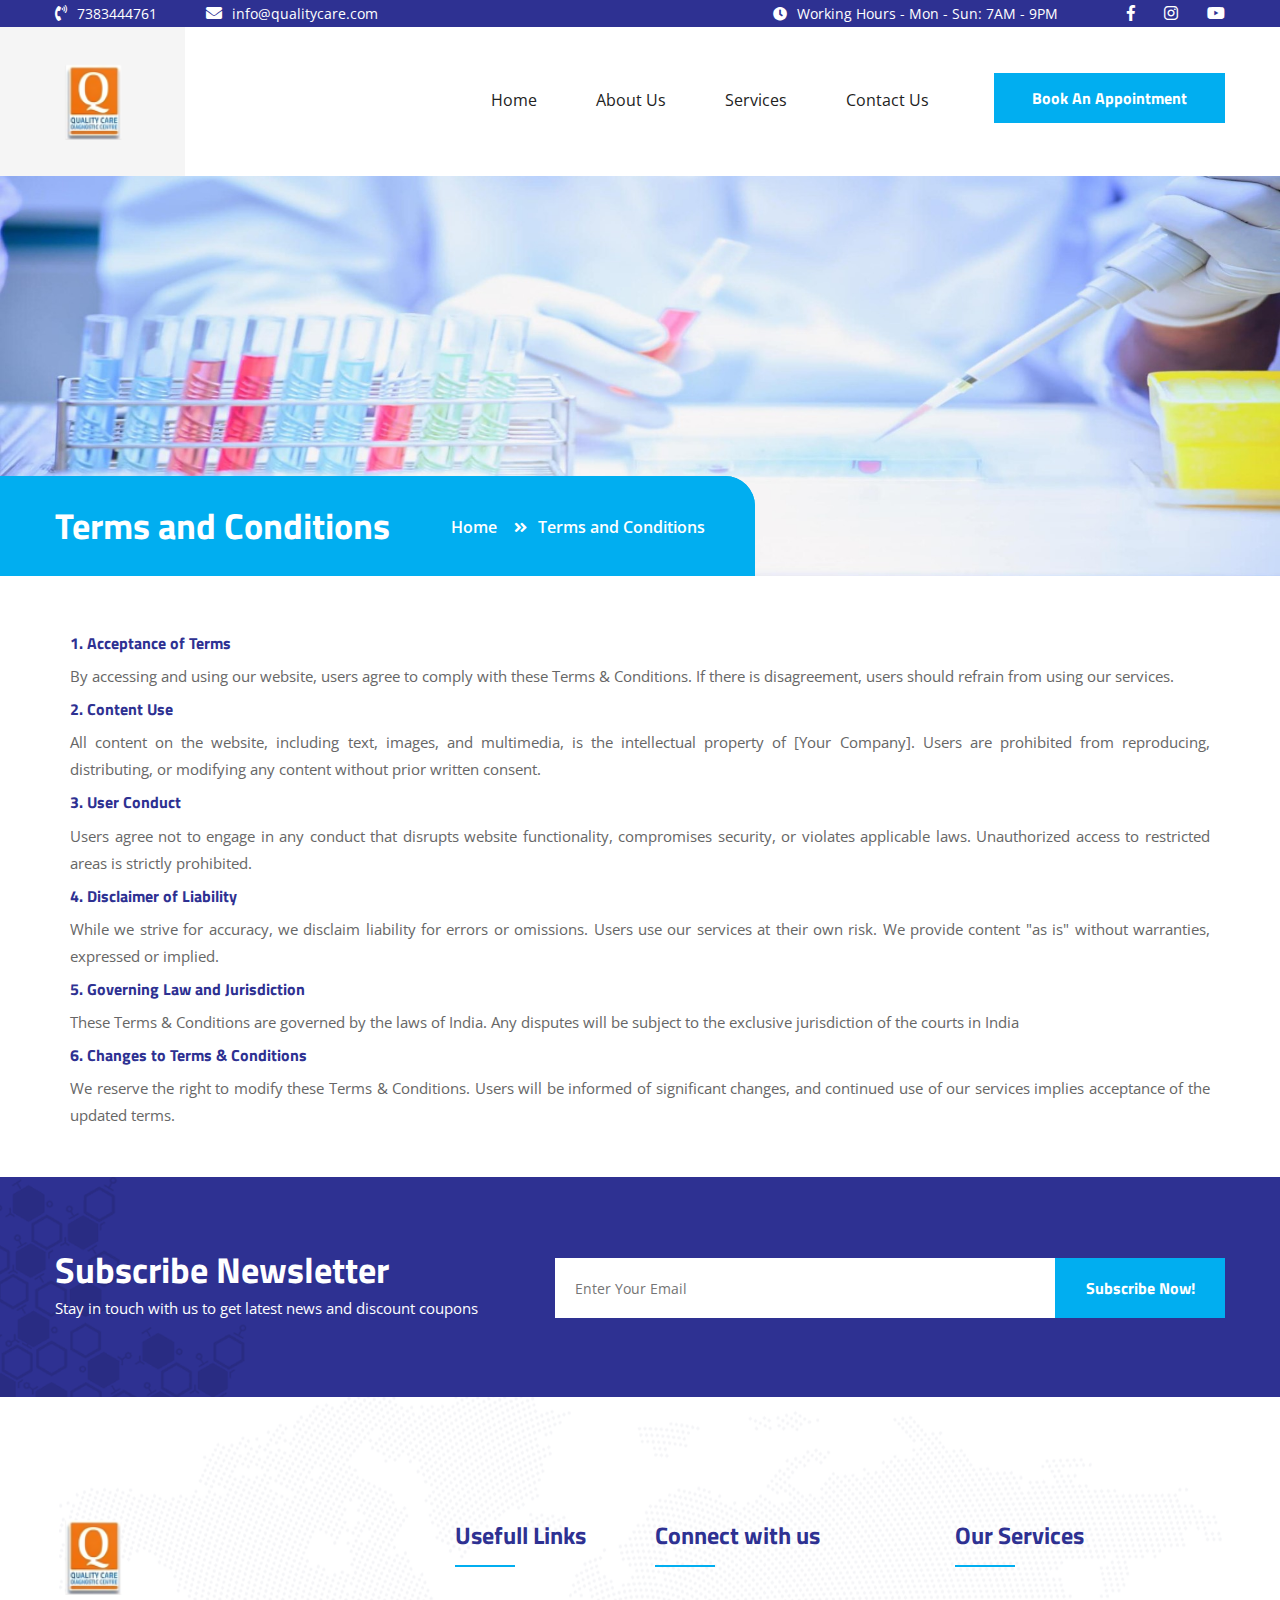
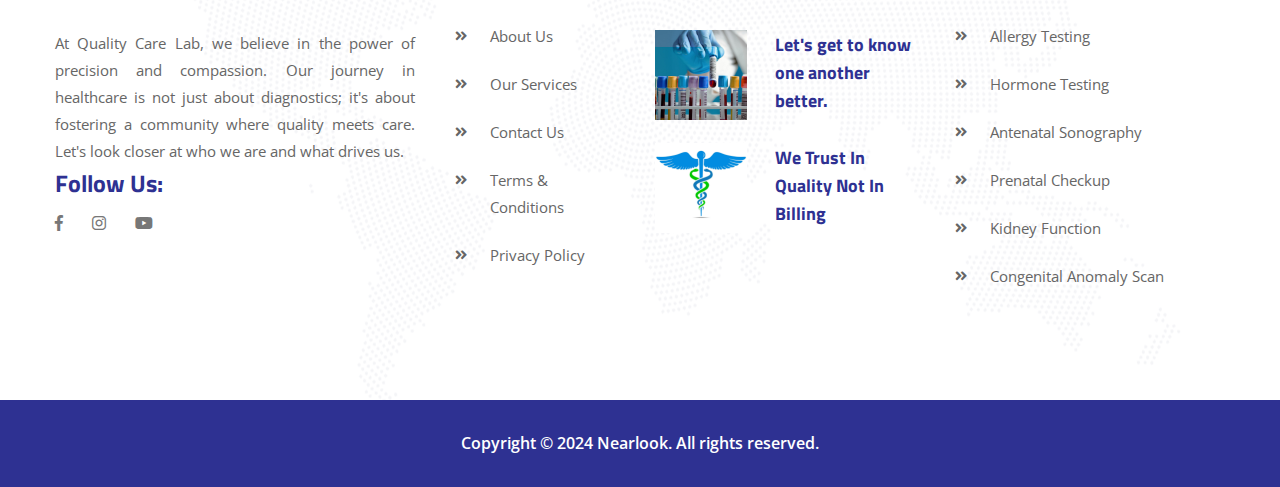
<file: terms-and-conditions.html>
<!DOCTYPE html>
<html lang="en">

<!-- Mirrored from azim.commonsupport.com/Losalamos/index.html by HTTrack Website Copier/3.x [XR&CO'2014], Tue, 14 Nov 2023 12:19:00 GMT -->
<head>
<meta charset="utf-8">
<meta http-equiv="X-UA-Compatible" content="IE=edge">
<meta name="viewport" content="width=device-width, initial-scale=1.0, maximum-scale=1.0, user-scalable=0">

<title>Qualitycare lab</title>

<!-- Fav Icon -->
<link rel="icon" href="assets/images/logo.png" type="image/x-icon">

<!-- Google Fonts -->
<link href="https://fonts.googleapis.com/css?family=Titillium+Web:300,300i,400,400i,600,600i,700,700i,900&amp;display=swap" rel="stylesheet">
<link href="https://fonts.googleapis.com/css?family=Open+Sans:300,300i,400,400i,600,600i,700,700i,800,800i&amp;display=swap" rel="stylesheet">

<!-- Stylesheets -->
<link href="assets/css/font-awesome-all.css" rel="stylesheet">
<link href="assets/css/flaticon.css" rel="stylesheet">
<link href="assets/css/owl.css" rel="stylesheet">
<link href="assets/css/bootstrap.css" rel="stylesheet">
<link href="assets/css/jquery.fancybox.min.css" rel="stylesheet">
<link href="assets/css/animate.css" rel="stylesheet">
<link href="assets/css/color/theme-color.css" id="jssDefault" rel="stylesheet">
<link href="assets/css/switcher-style.css" rel="stylesheet">
<link href="assets/css/style.css" rel="stylesheet">
<link href="assets/css/responsive.css" rel="stylesheet">

</head>
<body class="boxed_wrapper">

      <!-- main header -->
      <header class="main-header style-one">
        <div class="header-top">
            <div class="auto-container hide">
                <div class="top-inner clearfix">
                    <ul class="info top-left pull-left">
                        <li><i class="fas fa-phone-volume"></i><a href="tel:7383444761">7383444761</a></li>
                        <li><i class="fas fa-envelope"></i><a href="mailto:yourdomain@gmail.com">info@qualitycare.com</a></li>
                    </ul>
                    <ul class="top-right pull-right">
                        <li class="work-time"><i class="fas fa-clock"></i>Working Hours - Mon - Sun: 7AM - 9PM</li>
                        <li class="social-links">
                            <ul class="clearfix">
                                <li><a href="#"><i class="fab fa-facebook-f"></i></a></li>
                                <li><a href="https://www.instagram.com/qualitycare_diagnostic_centre/"><span class="fab fa-instagram"></span></a></li>
                                <li><a href="#"><i class="fab fa-youtube"></i></a></li>
                            </ul>
                        </li>
                    </ul>
                </div>
            </div>
        </div>
        <div class="header-upper">
            <div class="auto-container">
                <div class="outer-box clearfix">
                    <div class="logo-box pull-left">
                        <figure class="logo"><a href="index.html"><img src="assets/images/logo.png" alt="" width="80"></a></figure>
                    </div>
                    <div class="menu-area pull-right">
                        <!--Mobile Navigation Toggler-->
                        <div class="mobile-nav-toggler">
                            <i class="icon-bar"></i>
                            <i class="icon-bar"></i>
                            <i class="icon-bar"></i>
                        </div>
                        <nav class="main-menu navbar-expand-md navbar-light">
                            <div class="collapse navbar-collapse show clearfix" id="navbarSupportedContent">
                                <ul class="navigation clearfix">
                                    <li><a href="index.html">Home</a>
                                        <!--<ul>
                                            <li><a href="index.html">Home Page One</a></li>
                                            <li><a href="index-2.html">Home Page Two</a></li>
                                            <li><a href="index-3.html">Home Page Three</a></li>
                                            <li><a href="index-4.html">Home Page Four</a></li>
                                            <li><a href="index-5.html">Home Page Five</a></li>
                                            <li><a href="index-rtl.html">Home RTL</a></li>
                                            <li><a href="index-onepage.html">Home OnePage</a></li>
                                            <li class="dropdown"><a href="index.html">Header Style</a>
                                                <ul>
                                                    <li><a href="index.html">Header Style One</a></li>
                                                    <li><a href="index-2.html">Header Style Two</a></li>
                                                    <li><a href="index-3.html">Header Style Three</a></li>
                                                    <li><a href="index-4.html">Header Style Four</a></li>
                                                    <li><a href="index-5.html">Header Style Five</a></li>
                                                </ul>
                                            </li>
                                        </ul>-->
                                    </li> 
                                    <li><a href="about-us.html">About Us</a>
                                    <li><a href="service.html">Services</a>
                                        <!--<ul>
                                            <li><a href="service.html">Services</a></li>
                                            <li><a href="service-details.html">Service Details</a></li>
                                            <li><a href="research.html">Research</a></li>
                                            <li><a href="research-details.html">Research Details</a></li>
                                            <li><a href="books.html">Our Books</a></li>
                                            <li><a href="error.html">Error Page</a></li>
                                        </ul>-->
                                    </li>
                                    <!--<li class="dropdown"><a href="index.html">Team</a>
                                        <ul>
                                            <li><a href="team.html">Expert Team</a></li>
                                            <li><a href="team-details.html">Team Details</a></li>
                                        </ul>
                                    </li>-->
                                    
                                        <!--<div class="megamenu">
                                            <div class="row clearfix">
                                                <div class="col-lg-3 column">
                                                    <ul>
                                                        <li><h4>Elements 1</h4></li>
                                                        <li><a href="about-us.html">About 01</a></li>
                                                        <li><a href="about-element-2.html">About 02</a></li>
                                                        <li><a href="about-element-3.html">About 03</a></li>
                                                        <li><a href="about-element-4.html">About 04</a></li>
                                                        <li><a href="counter-element-1.html">Fun Fact 01</a></li>
                                                        <li><a href="counter-element-2.html">Fun Fact 02</a></li>
                                                        <li><a href="counter-element-3.html">Fun Fact 03</a></li>
                                                        <li><a href="counter-element-4.html">Fun Fact 04</a></li>
                                                    </ul>
                                                </div>
                                                <div class="col-lg-3 column">
                                                    <ul>
                                                        <li><h4>Elements 2</h4></li>
                                                        <li><a href="service-element-1.html">Service 01</a></li>
                                                        <li><a href="service-element-2.html">Service 02</a></li>
                                                        <li><a href="service-element-3.html">Service 03</a></li>
                                                        <li><a href="service-element-4.html">Service 04</a></li>
                                                        <li><a href="technology-element.html">Technology</a></li>
                                                        <li><a href="skills-element-1.html">Skills 01</a></li>
                                                        <li><a href="skills-element-2.html">Skills 02</a></li>
                                                        <li><a href="appointment-element.html">Appointment Form</a></li>
                                                    </ul>
                                                </div> 
                                                <div class="col-lg-3 column">
                                                    <ul>
                                                        <li><h4>Elements 3</h4></li>
                                                        <li><a href="news-element-1.html">News 01</a></li>
                                                        <li><a href="news-element-2.html">News 02</a></li>
                                                        <li><a href="news-element-3.html">News 03</a></li>
                                                        <li><a href="news-element-4.html">News 04</a></li>
                                                        <li><a href="news-element-5.html">News 05</a></li>
                                                        <li><a href="intro-element-1.html">Intro 01</a></li>
                                                        <li><a href="intro-element-2.html">Intro 02</a></li>
                                                        <li><a href="faq-element.html">Faq's Elements</a></li>
                                                    </ul>
                                                </div> 
                                                <div class="col-lg-3 column">
                                                    <ul>
                                                        <li><h4>Elements 4</h4></li>
                                                        <li><a href="team-element-1.html">Team 01</a></li>
                                                        <li><a href="team-element-2.html">Team 02</a></li>
                                                        <li><a href="working-element-1.html">Working Process 01</a></li>
                                                        <li><a href="working-element-2.html">Working Process 02</a></li>
                                                        <li><a href="project-element-1.html">Case Studies 01</a></li>
                                                        <li><a href="project-element-2.html">Case Studies 02</a></li>
                                                        <li><a href="project-element-3.html">Case Studies 03</a></li>
                                                        <li><a href="testimonial-element.html">Testimonial</a></li>
                                                    </ul>
                                                </div>                                            
                                            </div>                                                
                                        </div>-->
                                    </li>
                                    <!--<li class="dropdown"><a href="index.html">Blog</a>
                                        <ul>
                                            <li><a href="blog.html">Latest News</a></li>
                                            <li><a href="blog-details.html">News Details</a></li>
                                        </ul>
                                    </li> -->                             
                                    <li><a href="contact-us.html">Contact Us</a></li>
                                </ul>
                            </div>
                        </nav>
                        <div class="btn-box"><a class="theme-btn style-one"data-toggle="modal" data-target="#exampleModal">Book An Appointment</a></div>
                    </div>
                </div>
            </div>
        </div>

        <!--sticky Header-->
        <div class="sticky-header">
            <div class="auto-container">
                <div class="outer-box clearfix">
                    <div class="logo-box pull-left">
                        <figure class="logo"><a href="index.html"><img src="assets/images/logo.png" alt=""></a></figure>
                    </div>
                    <div class="menu-area pull-right">
                        <nav class="main-menu clearfix">
                            <!--Keep This Empty / Menu will come through Javascript-->
                        </nav>
                        <div class="btn-box"><a class="theme-btn style-one" data-toggle="modal" data-target="#exampleModal">Book An Appointment</a></div>
                       
                    </div>
                </div>
            </div>
        </div>
    </header>
    <!-- main-header end -->
     <!-- Mobile Menu  -->
     <div class="mobile-menu">
        <div class="menu-backdrop"></div>
        <div class="close-btn"><i class="fas fa-times"></i></div>
        
        <nav class="menu-box">
            <div class="nav-logo"><a href="index.html"><img src="assets/images/logo.png" alt="" title=""></a></div>
            <div class="menu-outer"><!--Here Menu Will Come Automatically Via Javascript / Same Menu as in Header--></div>
            <div class="btn mt-3"><a class="theme-btn style-one" data-toggle="modal" data-target="#exampleModal">Book An Appointment</a></div>
            <div class="contact-info">
                <h4>Contact Info</h4>
                <ul>
                    <li><a href="https://maps.app.goo.gl/41FRX2xL2RHyM8Nz7">165, Kallar Society Building, near Ganapathy Silks Saraswathi Hotel, opposite Theni, Tamil Nadu 625531</a></li>
                    <li><a href="tel:7383444761">7383444761</a></li>
                    <li><a href="mailto:info@example.com">info@qualitycare.com</a></li>
                </ul>
            </div>
            <div class="social-links">
                <ul class="clearfix">
                    
                    <li><a href="#"><span class="fab fa-facebook"></span></a></li>
                    <li><a href="https://www.instagram.com/qualitycare_diagnostic_centre/"><span class="fab fa-instagram"></span></a></li>
                    <li><a href="#"><span class="fab fa-youtube"></span></a></li>
                    
                </ul>
            </div>
        </nav>
    </div><!-- End Mobile Menu -->

    <!--Page Title-->
    <section class="page-title" style="background-image: url(assets/images/banner/banner-2.jpg);">
        <div class="auto-container">
            <div class="row clearfix">
                <div class="col-lg-8 col-md-12 col-sm-12 content-column">
                    <div class="content-box clearfix">
                        <div class="title pull-left">
                            <h1>Terms and Conditions</h1>
                        </div>
                        <ul class="bread-crumb pull-right clearfix">
                            <li><a href="index.html">Home</a></li>
                            <li>Terms and Conditions</li>
                        </ul>
                    </div>
                </div>
            </div>
        </div>
    </section>
    <!--End Page Title-->


    <div class="container mt-5 terms">
        <div class="row">
            <div class="col">
                <h6>1. Acceptance of Terms</h6>
                <p>By accessing and using our website, users agree to comply with these Terms & Conditions. If there is disagreement, users should refrain from using our services.</p>
                <h6>2. Content Use</h6>
                <p>All content on the website, including text, images, and multimedia, is the intellectual property of [Your Company]. Users are prohibited from reproducing, distributing, or modifying any content without prior written consent.</p>
                <h6>3. User Conduct</h6>
                <p>Users agree not to engage in any conduct that disrupts website functionality, compromises security, or violates applicable laws. Unauthorized access to restricted areas is strictly prohibited.</p>
                <h6>4. Disclaimer of Liability</h6>
                <p>While we strive for accuracy, we disclaim liability for errors or omissions. Users use our services at their own risk. We provide content "as is" without warranties, expressed or implied.
                </p>
                <h6>5. Governing Law and Jurisdiction</h6>
                <p>These Terms & Conditions are governed by the laws of India. Any disputes will be subject to the exclusive jurisdiction of the courts in India</p>
                <h6>6. Changes to Terms & Conditions</h6>
                <p>We reserve the right to modify these Terms & Conditions. Users will be informed of significant changes, and continued use of our services implies acceptance of the updated terms.</p>
            </div>
        </div>
    </div>

     <!-- newsletter-section -->
     <section class="newsletter-section bg-color-3 mt-5">
        <div class="pattern-layer" style="background-image: url(assets/images/shape/shape-7.png);"></div>
        <div class="auto-container">
            <div class="row clearfix">
                <div class="col-lg-5 col-md-12 col-sm-12 inner-column">
                    <div class="inner-box">
                        <h2>Subscribe Newsletter</h2>
                        <p>Stay in touch with us to get latest news and discount coupons</p>
                    </div>
                </div>
                <div class="col-lg-7 col-md-12 col-sm-12 form-column">
                    <form action="http://azim.commonsupport.com/Losalamos/index.html" method="post" class="newsletter-form">
                        <div class="form-group">
                            <input type="email" name="email" placeholder="Enter Your Email" required="">
                            <button class="theme-btn style-one" type="submit">Subscribe Now!</button>
                        </div>
                    </form>
                </div>
            </div>
        </div>
    </section>
    <!-- newsletter-section end -->

    <!-- modal popup-->
    <div class="container">
        <div class="modal" class="col-lg-12 col-md-12 col-sm-12 form-column " id="exampleModal" tabindex="-1" role="dialog" aria-labelledby="exampleModalLabel" aria-hidden="true">
            <div class="modal-dialog  modal-lg" role="document">
              <div class="modal-content">
                <div class="modal-header">
                  
                  <button type="button" class="close" data-dismiss="modal" aria-label="Close">
                    <span aria-hidden="true">&times;</span>
                  </button>
                </div>
                <div class="modal-body">
                    <div>
                        <div id="content_block_04">
                            <div class="form-inner">
                                <div class="sec-title left">
                                    <p>Online Appoinment</p>
                                    <h2>Make An Appointment</h2>
                                    <span class="separator"></span>
                                </div>
                                <form action="https://api.web3forms.com/submit" class="appointment-form"  id="mform" method="POST">
                                    <input type="hidden" name="access_key" value="7eccddef-6fc8-4e2a-8129-908f72ea9f30">
                                    <div class="form-group">
                                        <i class="fas fa-user"></i>
                                        <input type="text" name="name" placeholder="Name" id="mname">
                                    </div>
                                    <div class="form-group">
                                        <i class="fas fa-phone"></i>
                                        <input type="tel" name="phone" placeholder="Phone number"   id="mphoneno">
                                    </div>
                                    <div class="form-group">
                                        <i class="fas fa-envelope"></i>
                                        <input type="email" name="email" placeholder="Email" id="memail">
                                    </div>
                                    
                                    <div class="form-group">
                                        <i class="fas fa-file-alt"></i>
                                        <input type="text" name="subject" placeholder="Subject" id="msubject">
                                    </div>
                                      <div class="form-group">
                                        <i class="fas fa-calendar-alt"></i>
                                        <input type="date" name="date" placeholder="Date" id="mdate">
                                    </div>  
                                    <!-- <div class="form-group">
                                        <textarea name="message" placeholder="Tell us " id="message"></textarea>
                                    </div>   -->
                                    <div class="form-group">
                                        <button type="submit" class="button" id="mbtn" disabled>Submit Query</button>
                                    </div>
                                    <!-- <div class="form-group">
                                        <div class="custom-controls-stacked">
                                            <label class="custom-control material-checkbox">
                                                <input type="checkbox" class="material-control-input">
                                                <span class="material-control-indicator"></span>
                                                <span class="description">I agree that my submitted data is being collected and stored.</span>
                                            </label>
                                        </div>
                                    </div> -->
                                </form>
                            </div>
                        </div>
                    </div>
                </div>
                <div class="modal-footer">
                  <!--<button type="button" class="btn btn-secondary" data-dismiss="modal">Close</button>
                  <button type="button" class="btn btn-primary">Save changes</button>-->
                </div>
              </div>
            </div>
          </div>
    </div>


    <!-- main-footer -->
    <section class="main-footer">
        <div class="footer-top">
            <div class="pattern-layer" style="background-image: url(assets/images/shape/shape-5.png);"></div>
            <div class="auto-container">
                <div class="widget-section">
                    <div class="row clearfix">
                        <div class="col-lg-4 col-md-6 col-sm-12 footer-column">
                            <div class="footer-widget logo-widget">
                                <figure class="footer-logo"><a href="index.html"><img src="assets/images/logo.png" alt="" width="80"></a></figure>
                                <div class="text-justify">
                                    <p>At Quality Care Lab, we believe in the power of precision and compassion. Our journey in healthcare is not just about diagnostics; it's about fostering a community where quality meets care. Let's look closer at who we are and what drives us.</p>
                                </div>
                                <div class="social-inner">
                                    <h3>Follow Us:</h3>
                                    <ul class="social-links clearfix">
                                        <li><a href="#"><i class="fab fa-facebook-f"></i></a></li>
                                        <li><a href="https://www.instagram.com/qualitycare_diagnostic_centre/"><span class="fab fa-instagram"></span></a></li>
                                        <li><a href="#"><i class="fab fa-youtube"></i></a></li>
                                        
                                    </ul>
                                </div>
                            </div>
                        </div>
                        <div class="col-lg-2 col-md-6 col-sm-12 footer-column">
                            <div class="footer-widget links-widget">
                                <div class="widget-title">
                                    <h3>Usefull Links</h3>
                                </div>
                                <div class="widget-content">
                                    <ul class="clearfix">
                                        <li><a href="about-us.html">About Us</a></li>
                                        <li><a href="service.html">Our Services</a></li>
                                        <li><a href="contact-us.html">Contact Us</a></li>
                                        <li><a href="terms-and-conditions.html">Terms & Conditions</a></li>
                                        <li><a href="privacy-policy.html">Privacy Policy</a></li>
                                    </ul>
                                </div>
                            </div>
                        </div>
                        <div class="col-lg-3 col-md-6 col-sm-12 footer-column">
                            <div class="footer-widget post-widget">
                                <div class="widget-title">
                                    <h3>Connect with us</h3>
                                </div>
                                <div class="post-inner">
                                    <div class="post">
                                        <figure class="image-box"><a href="about-us.html"><img src="assets/images/resource/post-1.png" alt=""></a></figure>
                                        
                                        <h5><a href="about-us.html">Let's get to know one another better.</a></h5>
                                    </div>
                                    <div class="post">
                                        <figure class="image-box"><a href="contact-us.html"><img src="assets/images/resource/post-2.png" alt=""></a></figure>
                                        
                                        <h5><a href="contact-us.html">We Trust In Quality Not In Billing</a></h5>
                                    </div>
                                </div>
                            </div>
                        </div>
                        
                        <div class="col-lg-3 col-md-6 col-sm-12 footer-column">
                            <div class="footer-widget links-widget">
                                <div class="widget-title">
                                    <h3>Our Services</h3>
                                </div>
                                <div class="widget-content">
                                    <ul class="clearfix">
                                        <li><a href="allergy-testing.html">Allergy Testing</a></li>
                                        <li><a href="hormone-testing.html">Hormone Testing</a></li>
                                        <li><a href="antenatal-sonography.html">Antenatal Sonography</a></li>
                                        <li><a href="prenatal-checkup.html">Prenatal Checkup</a></li>
                                        <li><a href="kidney-function.html">Kidney Function</a></li>
                                        <li><a href="congenital-anomaly-scan.html">Congenital Anomaly Scan</a></li>
                                    </ul>
                                </div>
                            </div>
                        </div>
                    </div>
                </div>
            </div>
        </div>
        <div class="footer-bottom centred">
            <div class="auto-container">
                <div class="copyright">
                    <p>Copyright  &copy; 2024 <a href="https://nearlooks.com/">Nearlook</a>. All rights reserved.</p>
                </div>
            </div>
        </div>
    </section>
    <!-- main-footer end -->



<!--Scroll to top-->
<button class="scroll-top scroll-to-target" data-target="html">
    <span class="fa fa-arrow-up"></span>
</button>




<!-- jequery plugins -->
<script src="assets/js/jquery.js"></script>
<script src="assets/js/popper.min.js"></script>
<script src="assets/js/bootstrap.min.js"></script>
<script src="assets/js/owl.js"></script>
<script src="assets/js/wow.js"></script>
<script src="assets/js/validation.js"></script>
<script src="assets/js/jquery.fancybox.js"></script>
<script src="assets/js/appear.js"></script>
<script src="assets/js/jquery.countTo.js"></script>
<script src="assets/js/scrollbar.js"></script>
<script src="assets/js/tilt.jquery.js"></script>
<script src="assets/js/jQuery.style.switcher.min.js"></script>

<!-- main-js -->
<script src="assets/js/script.js"></script>
</body>
</html>
</file>
<file: assets/css/flaticon.css>
/*
  	Flaticon icon font: Flaticon
  	Creation date: 10/02/2020 05:59
  	*/

@font-face {
  font-family: "Flaticon";
  src: url("../fonts/Flaticon.eot");
  src: url("../fonts/Flaticond41d.eot?#iefix") format("embedded-opentype"),
       url("../fonts/Flaticon.woff2") format("woff2"),
       url("../fonts/Flaticon.woff") format("woff"),
       url("../fonts/Flaticon.ttf") format("truetype"),
       url("../fonts/Flaticon.svg#Flaticon") format("svg");
  font-weight: normal;
  font-style: normal;
}

@media screen and (-webkit-min-device-pixel-ratio:0) {
  @font-face {
    font-family: "Flaticon";
    src: url("../fonts/Flaticon.svg#Flaticon") format("svg");
  }
}

[class^="flaticon-"]:before, [class*=" flaticon-"]:before,
[class^="flaticon-"]:after, [class*=" flaticon-"]:after {   
  font-family: Flaticon;
  font-style: normal;
}

.flaticon-lab:before { content: "\f100"; }
.flaticon-laboratory:before { content: "\f101"; }
.flaticon-flask:before { content: "\f102"; }
.flaticon-flask-1:before { content: "\f103"; }
.flaticon-chemist-flask:before { content: "\f104"; }
.flaticon-flask-2:before { content: "\f105"; }
.flaticon-flask-3:before { content: "\f106"; }
.flaticon-right-quotation-mark:before { content: "\f107"; }
.flaticon-call:before { content: "\f108"; }
.flaticon-circular-clock:before { content: "\f109"; }
.flaticon-worldwide:before { content: "\f10a"; }
.flaticon-planet-earth:before { content: "\f10b"; }
.flaticon-allergy:before { content: "\f10c"; }
.flaticon-molecular:before { content: "\f10d"; }
.flaticon-heart-rate:before { content: "\f10e"; }
.flaticon-test-tube:before { content: "\f10f"; }
.flaticon-flasks:before { content: "\f110"; }
.flaticon-biology:before { content: "\f111"; }
.flaticon-microscope:before { content: "\f112"; }
.flaticon-laboratory-1:before { content: "\f113"; }
.flaticon-research:before { content: "\f114"; }
.flaticon-flasks-1:before { content: "\f115"; }
.flaticon-blood-sample:before { content: "\f116"; }
.flaticon-biology-1:before { content: "\f117"; }
.flaticon-quote-left:before { content: "\f118"; }
.flaticon-flask-4:before { content: "\f119"; }
.flaticon-microscope-1:before { content: "\f11a"; }
.flaticon-dna:before { content: "\f11b"; }
.flaticon-play:before { content: "\f11c"; }
.flaticon-test-tube-1:before { content: "\f11d"; }
.flaticon-report:before { content: "\f11e"; }
.flaticon-user-experience:before { content: "\f11f"; }
.flaticon-paint-palette:before { content: "\f120"; }
.flaticon-reward:before { content: "\f121"; }
.flaticon-medical:before { content: "\f122"; }
.flaticon-caduceus:before { content: "\f123"; }
.flaticon-calendar:before { content: "\f124"; }
.flaticon-calendar-1:before { content: "\f125"; }
.flaticon-marker:before { content: "\f126"; }
.flaticon-marker-1:before { content: "\f127"; }
.flaticon-report-1:before { content: "\f128"; }
</file>
<file: assets/css/color/theme-color.css>
/* theme-color */

.switcher .switch_btn button{
  background: #01aef0;
}

.main-header.style-one .header-top .top-right li.social-links ul li a:hover{
  color: #01aef0;
}

.main-header.style-one .header-top .info li a:hover{
  color: #01aef0;
}

.theme-btn.style-one{
  background: #01aef0;
}

.main-menu .navigation > li.current > a,
.main-menu .navigation > li:hover > a{
  color: #01aef0;
}

.main-menu .navigation > li > ul > li > a:hover{
  color: #01aef0;
}

.main-menu .navigation > li > ul > li > ul > li > a:hover{
  color: #01aef0;
}

.main-menu .navigation > li.dropdown.current > a:after,
.main-menu .navigation > li.dropdown:hover > a:after{
  color: #01aef0;
}

.main-menu .navigation li.dropdown .megamenu li a:hover{
  color: #01aef0;
}

.theme-btn.style-two:after{
  background: #01aef0;
}

.intro-section .inner-box{
  background: #01aef0;
}

.intro-section .inner-box:before{
  background: #01aef0;
}

.sec-title .separator{
  background: #01aef0;
}

.sec-title .separator:before{
  background: #01aef0;
}

.sec-title .separator:after{
  background: #01aef0;
}

h3 a:hover{
  color: #01aef0 !important;
}

#image_block_01 .image-box .icon-holder .icon-box{
  color: #01aef0;
}

#content_block_01 .content-box .inner-box .single-item:hover .count-box{
  background: #01aef0;
}

.service-block-one .lower-content .link a{
  color: #01aef0;
}

#video_block_01 .video-inner a{
  color: #01aef0;
}

#content_block_02 .content-box .list-item li i{
  color: #01aef0;
}

#content_block_02 .content-box .bold-text p{
  color: #01aef0;
}

#content_block_03 .content-box .progress-content .progress-box .bar-inner{
  background: #01aef0;
}

#content_block_04 .form-inner .appointment-form .form-group input:focus,
#content_block_04 .form-inner .appointment-form .form-group textarea:focus{
  border-color: #01aef0 !important;
}

.testimonial-section .testimonial-content .inner-box h3{
  color: #01aef0;
}

.testimonial-section .owl-theme .owl-dots .owl-dot.active span,
.testimonial-section .owl-theme .owl-dots .owl-dot span:hover{
  background: #01aef0;
}

.news-block-one .inner-box .lower-content .upper-box .post-info li a:hover{
  color: #01aef0;
}

.news-block-one .inner-box .lower-content .lower-box .link a{
  color: #01aef0;
}

.news-block-one .inner-box .lower-content .lower-box .admin a:hover{
  color: #01aef0;
}

.news-section .more-text a:hover{
  color: #01aef0;
}

.newsletter-section{
  background: #01aef0;
}

.main-footer .footer-top .widget-section .logo-widget .social-links li a:hover{
  color: #01aef0;
}

.main-footer .footer-top .widget-section .widget-title h3:before{
  background: #01aef0;
}

.main-footer .footer-top .widget-section .links-widget .widget-content ul li a:hover{
  color: #01aef0;
}

.main-footer .footer-top .widget-section .links-widget .widget-content ul li a:hover:before{
  color: #01aef0;
}

.main-footer .footer-top .widget-section .post-widget .post-inner .post h5 a:hover{
  color: #01aef0;
}

.main-header.style-two .header-top .top-left .social-links li a:hover{
  color: #01aef0;
}

.main-header.style-two .header-upper .header-upper-box .upper-right ul li .title span a:hover{
  color: #01aef0;
}

.main-header.style-two .header-lower .outer-box{
  background: #01aef0;
}

.search-popup .search-form fieldset input[type="submit"]{
  background: #01aef0;
}

.search-popup .recent-searches li a:hover{
  color: #01aef0;
  border-color: #01aef0;
}

.banner-style-two .owl-dots .owl-dot span{
  background: #01aef0;
}

.main-header.style-two .sticky-header .menu-area{
  background: #01aef0;
}

.intro-style-two .inner-container .single-item .inner-box .icon-box{
  color: #01aef0;
}

#content_block_05 .content-box .inner-box .single-item .box h4{
  color: #01aef0;
}

.service-block-two .inner-box .icon-box{
  color: #01aef0;
}

h4 a:hover{
  color: #01aef0;
}

.service-block-two .inner-box:before{
  background: #01aef0;
}

.service-block-two .inner-box:after{
  background: #01aef0;
}

.service-style-two .more-text p{
  color: #01aef0;
}

.team-block-one .inner-box .image-box .social-links{
  background: #01aef0;
}

.team-block-one .inner-box .image-box .link a:hover{
  background: #01aef0;
}

.team-block-one .inner-box .lower-content .designation{
  color: #01aef0;
}

.faq-section:before{
  background: #01aef0;
}

#content_block_06 .accordion-box .block .acc-btn.active h6{
  color: #01aef0;
}

#content_block_06 .accordion-box .block .acc-btn .icon-outer{
  color: #01aef0;
}

.news-style-two .news-block-one .inner-box .lower-content .upper-box .post-info li i{
  color: #01aef0;
}

.news-block-two .inner-box .inner .post-info li a:hover{
  color: #01aef0;
}

.main-header.style-three .header-top{
  background: #01aef0;
}

.main-header.style-three .main-menu .navigation > li.current, 
.main-header.style-three .main-menu .navigation > li:hover{
  background: #01aef0 !important;
}

.main-header.style-three .search-box-outer .search-toggler:hover{
  color: #01aef0;
}

.banner-style-three .content-box .btn-box .theme-btn:hover{
  background: #01aef0;
}

#content_block_07 .content-box .lower-box .btn-box .video-btn{
  background: #01aef0;
}

#content_block_07 .content-box .lower-box .btn-box .more-btn{
  border: 1px solid #01aef0;
}

#content_block_07 .content-box .lower-box .btn-box .more-btn:hover{
  background: #01aef0;
}

.intro-style-three .inner-container .single-column:nth-child(2) .single-item .inner-box{
  background: #01aef0;
}

.service-style-three .tab-btn-box .tab-btn.active-btn,
.service-style-three .tab-btn-box .tab-btn:hover{
  background: #01aef0;
}

.service-style-three .tabs-content .content-box .upper-box h5{
  color: #01aef0;
}

.service-style-three .tabs-content .content-box .bold-text p{
  color: #01aef0;
}

.service-style-three .tabs-content .content-box .bold-text p a:hover{
  color: #01aef0;
}

.pricing-block-one .pricing-table{
  border: 1px solid #01aef0;
}

.pricing-block-one .pricing-table .table-header h2 span{
  color: #01aef0;
}

.pricing-block-one .pricing-table .table-header span{
  color: #01aef0;
}

.pricing-block-one .pricing-table .table-content .title:before{
  background: #01aef0;
}

.main-header.style-two.style-four .header-top .top-right li a:hover{
  color: #01aef0;
}

.service-block-four .inner-box .lower-content .icon-box{
  color: #01aef0;
}

.service-block-four .inner-box .lower-content .link a{
  color: #01aef0;
}

.working-block-one .inner-box .icon-holder .icon-box{
  color: #01aef0;
}

.working-block-one .inner-box .icon-holder .icon-box .count{
  background: #01aef0;
}

.video-section:before{
  background: #01aef0;
}

.main-header.style-five .header-upper .main-menu .navigation > li.current,
.main-header.style-five .header-upper .main-menu .navigation > li:hover{
  background: #01aef0;
}

.main-header.style-five .main-menu .navigation > li > a{
  color: #01aef0;
}

.main-header.style-five .main-menu .navigation > li > a:after{
  color: #01aef0;
}

.main-header.style-five .sticky-header .main-menu .navigation > li.current > a,
.main-header.style-five .sticky-header .main-menu .navigation > li:hover > a{
  color: #01aef0 !important;
}

.main-header.style-five .sticky-header .main-menu .navigation > li.current > a:after,
.main-header.style-five .sticky-header .main-menu .navigation > li:hover > a:after{
  color: #01aef0 !important;
}

.banner-style-five .content-box .btn-box a:hover{
  background: #01aef0;
}

.banner-style-five .owl-nav .owl-prev:hover,
.banner-style-five .owl-nav .owl-next:hover{
  background: #01aef0;
  border-color: #01aef0;
}

#content_block_08 .content-box .inner-box .single-item h5{
  color: #01aef0;
}

#content_block_08 .content-box .lower-box .btn-box .video-btn{
  background: #01aef0;
}

#content_block_08 .content-box .lower-box .btn-box .more-btn{
  border: 1px solid #01aef0;
}

#content_block_08 .content-box .lower-box .btn-box .more-btn:hover{
  background: #01aef0;
}

.about-style-four .image-box:before{
  background: #01aef0;
}

.project-block-two .inner-box .lower-content p{
  color: #01aef0;
}

.project-style-two .owl-theme .owl-dots .owl-dot.active span,
.project-style-two .owl-theme .owl-dots .owl-dot span:hover{
  background: #01aef0;
}

.project-style-two .more-text p a{
  color: #01aef0;
}

.page-title .content-box{
  background: #01aef0;
}

.page-title .content-box:before{
  background: #01aef0;
}

.service-details .service-sidebar .categories-list li a.active,
.service-details .service-sidebar .categories-list li a:hover{
  background: #01aef0;
}

.service-details .service-sidebar .download-file .file-list li:first-child a{
  background: #01aef0;
}

.service-details-content .content-box-one .inner h5{
  color: #01aef0;
}

.research-details-content .upper-box .info-list li .box .icon-box{
  color: #01aef0;
}

.research-details-content .two-column .text .single-item h3{
  color: #01aef0;
}

.research-details-content .lower-box .social-links li a:hover{
  color: #01aef0;
}

.single-book-content .lower-content h3 a{
  color: #01aef0;
}

.team-details .left-content .upper-box .title p{
  color: #01aef0;
}

.team-details .left-content .upper-box .list-item li span{
  color: #01aef0;
}

.news-block-three .inner-box .lower-content .post-info li a:hover{
  color: #01aef0;
}

.pagination li.prev-btn a:hover,
.pagination li.next-btn a:hover{
  color: #01aef0;
}

.sidebar-page-container .sidebar .sidebar-widget .widget-title h3:before{
  background: #01aef0;
}

.sidebar-page-container .sidebar .sidebar-widget .widget-title h3:after{
  background: #01aef0;
}

.sidebar-page-container .sidebar .sidebar-categories .categories-list li a.active span,
.sidebar-page-container .sidebar .sidebar-categories .categories-list li a:hover span{
  background: #01aef0;
}

.sidebar-page-container .sidebar .sidebar-archives .archives-lits li a:hover{
  color: #01aef0;
}

.blog-details .news-block-three .inner-box .lower-content .two-column .text blockquote .author-info span{
  color: #01aef0;
}

.blog-details .blog-details-content .post-share-option .post-share li a:hover{
  color: #01aef0;
}

.blog-details .blog-details-content .post-share-option .post-tags li i{
  color: #01aef0;
}

.blog-details .blog-details-content .comments-area .comment .comment-info h4{
  color: #01aef0;
}

.blog-details .blog-details-content .comments-area .comment .replay-btn a:hover{
  color: #01aef0;
}

.blog-details .blog-details-content .comments-form-area .comment-form .form-group input:focus,
.blog-details .blog-details-content .comments-form-area .comment-form .form-group textarea:focus{
  border-color: #01aef0 !important;
}

.contact-section .form-inner .contact-form .form-group input:focus,
.contact-section .form-inner .contact-form .form-group textarea:focus{
  border-color: #01aef0 !important;
}

.contact-section .info-inner .info-box li p a:hover{
  color: #01aef0;
}

.contact-section .info-inner .follow-box .social-links li a:hover{
  border-color: #01aef0;
  color: #01aef0;
}

.mobile-menu .social-links li a:hover{
  color: #01aef0;
}
</file>
<file: assets/css/switcher-style.css>
/*=============== Color-Layout =============*/

.switcher .switch_btn button {
  color: #fff;
  width: 40px;
  height: 40px;
  line-height: 40px;
  font-size: 20px;
  cursor: pointer;
  border-radius: 50%;
  margin-left: 5px;
  transition: all 500ms ease;
}

.switcher .switch_btn {
  position: absolute;
  right: -50px;
  top: -10px;
  z-index: -1;
}

.switcher {
  position: fixed;
  top: 450px;
  z-index: 9999;
}

.switcher .switch_menu {
  position: absolute;
  width:170px;
  height: 30px;
  background: transparent;
  display: none;
  top: -3px;
  left: 60px;
}

.switcher #styleOptions li {
  position: relative;
  display: inline-block;
  width:30px;
  height:30px;
  margin:0px;
}

.switcher #styleOptions li a {
  position: relative;
  display: inline-block;
  width:100%;
  height:100%;
  border-radius: 50%;
  box-shadow: 0 0 0 1px #fff;
}

.switcher #styleOptions li a.blue-color {
  background: #01aef0;
}

.switcher #styleOptions li a.pink-color {
  background: #ff6ec7;
}

.switcher #styleOptions li a.violet-color {
  background: #6936d8;
}

.switcher #styleOptions li a.crimson-color {
  background: #e62a4e;
}

.switcher #styleOptions li a.orange-color {
  background: #FFA500;
}


/*=============== Boxed-Layout =============*/


.body_switcher .body_switch_btn button {
  width:50px;
  height:50px;
  line-height: 50px;
  font-size: 24px;
  background: transparent;
  cursor: pointer;
  transition: all 500ms ease;
}

.body_switcher .body_switch_btn {
  position: absolute;
  right: -50px;
  z-index: -1;
}

.body_switcher {
  position: fixed;
  top:500px;
  z-index: 99;
  left:-200px;
  -webkit-transition: all .5s ease-in-out;
  transition: all .5s ease-in-out;
}

.body_switcher .boxed_switch_menu {
  width:200px;
  background: #fff;
  position: relative;
  padding: 15px 15px 30px 15px;
  text-align: center;
  box-shadow: 0 0 20px 1px rgba(0, 0, 0, 0.1);
}

.body_switcher .boxed_switch_menu h5{
  position: relative;
  display: block;
  font-weight: 600;
  margin-bottom: 0px;
}

.body_switcher.switcher-show{
  left:0;
}

.body_switcher .boxed_switch_menu .switch_body .box {
  cursor: pointer;
  display: inline-block;
  text-align: center;
  margin-top: 12px;
}

.body_switcher .boxed_switch_menu .switch_body .box>div {
  width:80px;
  height:50px;
  background: #fff;
  border:2px solid #999;
}

.body_switcher .boxed_switch_menu .switch_body .box>div>span {
  display: block;
  width:60px;
  height:100%;
  margin:0 auto;
  background: #fff;
  border-left:2px solid #e5e5e5;
  border-right:2px solid #e5e5e5;
}

.body_switcher .boxed_switch_menu .switch_body .box p{
  position: relative;
  display: block;
  font-size: 16px;
  color: #999;
  font-weight: 500;
  margin-bottom: 0px;
}

.main_page.active_boxlayout {
  max-width: 1550px;
  width: 100%;
  min-width: 300px;
  margin: 0 auto;
  background-attachment: fixed;
  background-repeat: repeat-x;
  background-position: center;
  overflow-x:hidden;
}
</file>
<file: assets/css/responsive.css>
/*  Theme Responsive Css */


@media only screen and (max-width: 1599px){

  

}



@media only screen and (max-width: 1200px){

  .faq-section:before{
    display: none;
  }

  .faq-section .image-box{
    margin-right: 0px;
  }

  .main-header.style-one .btn-box{
    margin-left: 5px;
  }

  .main-menu .navigation > li{
    margin: 0px 10px;
  }

  .main-header.style-one .logo-box{
    background: #fff;
  }

  .main-header.style-one .logo-box:before{
    display: none;
  }

  .main-header.style-two .header-lower .outer-box{
    margin-left: 0px;
  }

  .main-header.style-two .header-upper .header-upper-box .upper-left{
    float: none;
    text-align: center;
    padding-bottom: 15px;
  }

  .main-header.style-two .header-upper .header-upper-box .upper-right{
    float: none !important;
    text-align: center;
  }

  .main-header.style-two .header-upper .header-upper-box .upper-right ul li{
    float: none;
    text-align: left;
  }

  .main-header.style-three .main-menu .navigation > li > a{
    padding-left: 20px;
  }

  .about-style-three .content-box{
    margin-left: 0px;
  }

  #content_block_07 .content-box .lower-box .btn-box{
    margin-bottom: 15px;
    margin-right: 15px;
  }

  #content_block_07 .content-box .lower-box .signature-box{
    margin-left: 0px;
  }

  .intro-style-three .inner-container .single-item .inner-box{
    padding: 65px 28px;
  }

  .service-style-three .tab-btn-box .tab-btn{
    padding-left: 20px;
  }

  .service-style-three .tabs-content{
    margin-left: 0px;
  }

  .banner-style-four .form-inner{
    margin-left: 0px;
  }

  .main-header.style-four .menu-right-content{
    margin-left: 0px;
  }

  .main-header.style-four .main-menu .navigation > li > a{
    padding-left: 20px;
  }

  .intro-style-two .inner-container .single-item .inner-box{
    padding: 65px 30px;
  }

  .news-faq .faq-inner{
    margin-left: 0px;
  }

  .main-header.style-five .logo-box{
    text-align: center;
  }

  .about-style-four .image-box{
    padding: 0px;
    margin: 0px;
  }

  .slills-style-two .inner-box{
    margin-right: 0px;
  }

  .appointment-section .image-layer{
    right: 0px;
  }

  .service-details .service-sidebar .categories-list li a{
    padding-left: 20px;
  }

  .page-title .content-box{
    margin-right: 0px;
  }

  .contact-section .info-inner{
    margin-left: 0px;
  }

  .intro-section .inner-box .image-box{
    display: none;
  }

  .intro-section .inner-box{
    padding-right: 30px;
  }

}



@media only screen and (min-width: 768px){
  .main-menu .navigation > li > ul,
  .main-menu .navigation > li > ul > li > ul,
  .main-menu .navigation > li > .megamenu{
    display:block !important;
    visibility:hidden;
    opacity:0;
  }
}



@media only screen and (max-width: 991px){

  .main-menu,
  .sticky-header,
  .main-header.style-one .outer-container:before{
    display: none !important;
  }

  .menu-area .mobile-nav-toggler {
    display: block;
    margin-top: 50px;
    padding: 10px;
  }

  .main-header.style-one .btn-box{
    margin-left: 0px;
    margin-right: 15px;
  }

  .mobile-menu .navigation > li.dropdown > .megamenu li h4{
    display: none;
  }

  .main-header.style-one .header-top .info,
  .main-header.style-one .header-top .top-right{
    float: none;
    display: block;
    text-align: center;
  }

  .main-header.style-one .header-top .info{
    margin-bottom: 10px;
  }

  .intro-section .inner-box .btn-box{
    float: none;
    display: block;
    margin: 0px;
  }

  .intro-section .inner-box .inner{
    float: none;
    display: block;
    margin-bottom: 20px;
  }

  #image_block_01 .image-box{
    margin-bottom: 50px;
  }

  #image_block_01 .image-box .icon-holder{
    right: 0px;
    bottom: -50px;
  }

  .service-block-one .inner-box{
    margin-bottom: 30px;
  }

  #video_block_01 .video-inner{
    margin-bottom: 30px;
  }

  .technology-section #content_block_02 .content-box{
    margin-left: 0px;
  }

  .technology-section .pattern-layer{
    display: none;
  }

  .technology-section{
    padding-bottom: 120px;
  }

  .experience-section #content_block_04 .form-inner{
    margin-top: 50px;
  }

  .newsletter-section .inner-box{
    margin-bottom: 15px;
  }

  .main-footer .footer-top .widget-section .footer-widget{
    margin: 0px 0px 30px 0px !important;
  }

  .main-footer .footer-top{
    padding-bottom: 80px;
  }

  .main-header.style-two .header-upper .header-upper-box .upper-right ul li{
    margin-bottom: 15px;
  }

  .main-header.style-two .header-upper .header-upper-box .upper-right ul li:last-child{
    margin-bottom: 0px;
  }

  .main-header.style-two .menu-area .mobile-nav-toggler{
    margin-top: 15px;
  }

  .main-header.style-two .menu-area .mobile-nav-toggler .icon-bar{
    background: #fff;
  }

  .main-header.style-two .search-box-outer .search-toggler{
    color: #fff !important;
  }

  .intro-style-two .inner-container .single-item{
    width: 50%;
  }

  .intro-style-two .inner-container .single-item:last-child{
    width: 100%;
  }

  #content_block_05 .content-box{
    margin-bottom: 40px;
  }

  #video_block_02 .video-inner{
    padding: 0px;
    margin: 0px;
  }

  .counter-block-two{
    margin: 15px 0px;
  }

  .team-block-one .inner-box{
    margin-bottom: 30px;
  }

  .team-section{
    padding-bottom: 90px;
  }

  .faq-section .image-box{
    margin-bottom: 40px;
  }

  .news-style-two .news-block-one{
    margin-bottom: 30px;
  }

  .main-header.style-three .menu-area .mobile-nav-toggler .icon-bar{
    background: #2e3192;
  }

  .main-header.style-three .search-box-outer .search-toggler {
    color: #2e3192 !important;
  }

  .about-style-three .col-sm-12:last-child .image-box{
    max-width: 280px;
    margin: 0 auto;
    padding-top: 50px;
  }

  .intro-style-three .inner-container .single-item .inner-box{
    margin-bottom: 30px;
  }

  .service-style-three .tab-btn-box{
    margin-bottom: 50px;
  }

  .pricing-block-one .pricing-table{
    margin-bottom: 30px;
  }

  .main-header.style-four .menu-area .mobile-nav-toggler{
    margin-top: 49px;
    margin-left: 15px;
  }

  .banner-style-four .content-box{
    margin-bottom: 40px;
  }

  .service-block-four .inner-box{
    margin-bottom: 30px;
  }

  .service-style-four{
    padding-bottom: 85px;
  }

  .working-block-one .inner-box{
    margin-bottom: 30px;
  }

  .news-faq .news-inner{
    margin-bottom: 40px;
  }

  .main-header.style-five .header-upper .menu-right-content{
    top: 0px;
    left: 0px;
    right: inherit;
  }

  .main-header.style-five .menu-area .mobile-nav-toggler{
    margin-top: 25px;
    margin-bottom: 19px;
  }

  .banner-style-five .banner-carousel .slide-item:before{
    width: 100%;
    opacity: 0.5;
  }

  #content_block_08 .content-box{
    margin-bottom: 40px;
  }

  .slills-style-two .inner-box{
    margin-bottom: 40px;
  }

  .shediul-section .shediul-inner .shediul-box{
    position: relative;
  }

  .shediul-section .shediul-inner{
    margin-top: 40px;
  }

  .appointment-section .image-layer{
    display: none;
  }

  .service-details .service-sidebar{
    margin-bottom: 40px;
  }

  .research-details-content .upper-box .info-list li{
    width: 50%;
    margin-bottom: 20px;
  }

  .single-book-content{
    margin-bottom: 30px;
  }

  .team-details #content_block_03 .content-box{
    max-width: 100%;
    margin-bottom: 40px;
  }

  .our-blog .our-blog-content{
    margin-bottom: 50px;
  }

  .sidebar-page-container .sidebar .sidebar-post .post-inner .post:last-child{
    min-height: 115px;
  }

  .blog-details .blog-details-content{
    margin-bottom: 50px;
  }

  .contact-section .form-inner{
    margin-bottom: 30px;
  }

  .main-header.style-four .search-box-outer .search-toggler:hover{
    color: #2e3192 !important;
  }

}


@media only screen and (max-width: 767px){

  .banner-carousel .slide-item{
    padding: 120px 0px 200px 0px;
  }

  .about-section{
    padding: 70px 0px;
  }

  .skills-section{
    padding: 50px 0px;
  }

  .service-section,
  .experience-section,
  .testimonial-section{
    padding: 65px 0px 70px 0px;
  }

  .technology-section{
    padding: 70px 0px;
  }

  .testimonial-section .owl-theme .owl-dots{
    display: none;
  }

  .clients-section{
    padding: 70px 0px;
  }

  .news-section{
    padding: 70px 0px;
  }

  .main-footer .footer-top{
    padding: 100px 0px 70px 0px;
  }

  .main-header.style-two .header-top .top-left{
    display: block;
    text-align: center;
    float: none;
  }

  .main-header.style-two .header-top .top-right,
  .main-header.style-two .header-top .top-left .text,
  .main-header.style-two .header-top .top-left .social-links{
    float: none;
    display: block;
    text-align: center;
  }

  .main-header.style-two .header-top .top-left .social-links li{
    float: none;
    display: inline-block;
  }

  .main-header.style-two .header-top .top-right{
    margin-bottom: 10px;
  }

  .main-header.style-two .header-top .top-right li:before{
    display: none;
  }

  .banner-style-two .banner-carousel .slide-item{
    padding: 120px 0px 280px 0px;
  }

  .about-style-two{
    padding: 65px 0px 70px 0px;
  }

  .service-style-two{
    padding: 65px 0px;
  }

  .funfact-section{
    padding: 55px 0px;
  }

  .team-section{
    padding: 65px 0px 40px 0px;
  }

  .faq-section,
  .testimonial-style-two,
  .news-style-two{
    padding: 70px 0px;
  }

  .banner-style-three .banner-carousel .slide-item{
    padding: 120px 0px;
  }

  #content_block_07 .content-box{
    margin-top: 30px;
  }

  .about-style-three{
    padding: 70px 0px;
  }

  .service-style-three{
    padding: 200px 0px 70px 0px;
  }

  .project-section .sec-title,
  .service-style-four .upper-box .sec-title{
    width: 100%;
    float: none;
    display: block;
  }

  .project-section .upper-box .btn-box,
  .service-style-four .upper-box .btn-box{
    width: 100%;
    float: none;
    display: block;
    text-align: left;
  }

  .project-section,
  .pricing-section{
    padding: 65px 0px 40px 0px;
  }

  .news-style-three{
    padding: 65px 0px;
  }

  .service-style-four{
    padding: 70px 0px 40px 0px;
  }

  .working-process {
    padding: 65px 0px 200px 0px;
  }

  .funfact-style-two .inner-container{
    padding: 55px 0px;
  }

  .video-section{
    padding: 70px 0px 250px 0px;
  }

  .news-faq{
    padding: 65px 0px 70px 0px;
  }

  .main-header.style-five .header-top .top-left{
    float: none;
    display: block;
    text-align: center;
    margin-bottom: 10px;
  }

  .main-header.style-five .header-top .top-right{
    float: none;
    display: block;
    text-align: center;
  }

  .banner-style-five .slide-item{
    padding: 120px 0px
  }

  .about-style-four{
    padding: 65px 0px 70px 0px;
  }

  .slills-style-two{
    padding: 65px 0px 370px 0px;
  }

  .skills-section .counter-column:before{
    display: none;
  }

  .skills-section.alternet-2 .inner-container{
    padding: 65px 50px 55px 50px;
  }

  .project-style-two .owl-dots{
    display: none;
  }

  .project-style-two{
    padding: 65px 0px 70px 0px;
  }

  .shediul-section,
  .appointment-section{
    padding: 65px 0px 70px 0px;
  }

  .clients-section.alternet-3 .inner-container{
    padding: 70px 0px;
  }

  .page-title{
    padding-top: 150px;
  }

  .service-style-four.service-page .service-block:last-child .service-block-four{
    margin-bottom: 0px;
  }

  .service-details-content .two-column .text{
    margin-right: 0px;
    margin-bottom: 30px;
  }

  .research-details-content .two-column .text .single-item:last-child{
    margin-bottom: 30px;
  }

  .single-book-content{
    max-width: 334px;
    width: 100%;
    margin: 0 auto;
    margin-bottom: 30px;
  }

  .team-block-one .inner-box{
    max-width: 300px;
    width: 100%;
    margin: 0 auto;
    margin-bottom: 30px;
  }

  .main-header.style-two .header-top .top-right{
    margin-top: 0px;
  }

  .blog-details .news-block-three .inner-box .lower-content .two-column .image-box{
    margin: 0px 0px 30px 0px;
  }

  .contact-section{
    padding: 65px 0px 70px 0px;
  }

  .google-map-section{
    padding-bottom: 70px;
  }

  .about-style-two .pattern-layer{
    display: none;
  }

  .about-section #content_block_01 .content-box{
    margin-left: 0px;
  }

  .experience-section #content_block_03 .content-box{
    margin-right: 0px;
  }

  .sec-pad{
    padding: 70px 0px !important;
  }



}

@media only screen and (max-width: 599px){
  
  #content_block_02 .content-box .list-item li{
    width: 100%;
  }

  .blog-details .blog-details-content .comments-area .comment.replay-comment{
    margin-left: 0px;
  }

  .main-header.style-one .btn-box{
    display: none;
  }

  .banner-carousel .content-box h1{
    font-size: 50px;
    line-height: 60px;
  }

  .sec-title h2{
    font-size: 30px;
    line-height: 40px;
  }

  .intro-style-two .inner-container .single-item{
    width: 100%;
  }

  .video-section .inner-box h1{
    font-size: 40px;
    line-height: 50px;
  }

  .banner-style-five .owl-nav{
    display: none;
  }

  .shediul-section .content-box h2,
  .shediul-section .content-box .phone a{
    font-size: 30px;
    line-height: 40px;
  }

  .page-title .content-box .title,
  .page-title .content-box .bread-crumb{
    float: none;
    display: block;
  }

  .research-details-content .lower-box .next-btn {
    position: relative;
    top: 0px;
    margin-top: 15px;
  }

  .pagination li.prev-btn{
    margin-right: 0px;
  }

  .pagination li.next-btn{
    margin-left: 0px;
  }

  .sidebar-page-container{
    padding: 100px 0px 70px 0px;
  }

  .blog-details .blog-details-content .post-share-option .post-share{
    float: none;
    margin-bottom: 10px;
  }

  .blog-details .blog-details-content .post-share-option .post-tags{
    float: none;
  }

  #content_block_04 .form-inner{
    padding: 50px 30px 40px 30px;
  }

  .newsletter-section .inner-box h2{
    font-size: 30px;
    line-height: 40px;
  }

  .service-style-three .tabs-content .content-box .two-column .image-box{
    margin-left: 0px;
  }

  .shediul-section .shediul-inner .shediul-box{
    padding: 75px 20px;
  }

  .page-title .content-box .title h1{
    font-size: 30px;
    line-height: 40px;
  }

}


@media only screen and (max-width: 499px){

  #content_block_05 .content-box .inner-box .single-item{
    width: 100%;
    margin-bottom: 15px;
  }

  #content_block_05 .content-box .inner-box .single-item:last-child{
    margin-bottom: 0px;
  }

  .news-block-two .inner-box .image-box{
    position: relative;
  }

  .news-block-two .inner-box .inner{
    padding-left: 0px;
    padding-top: 30px;
  }

  #content_block_08 .content-box .inner-box .single-item{
    width: 100%;
  }

  .research-details-content .upper-box .info-list li{
    width: 100%;
  }

  #image_block_01 .image-box{
    padding: 0px;
  }

  .search-popup .search-form fieldset input[type="submit"]{
    position: relative;
    border-radius: 10px;
    width: 100%;
  }

  .search-popup .search-form fieldset input[type="search"]{
    margin-bottom: 10px;
    padding-right: 30px;
  }

  .main-header.style-five .header-top{
    padding-left: 0px;
  }

  .skills-section.alternet-2 .inner-container {
    padding: 65px 30px 55px 30px;
  }

  .news-block-three .inner-box .lower-content{
    padding: 36px 20px 40px 20px;
  }

}


@media only screen and (max-width: 399px){

  .main-header.style-one .logo-box{
    padding-right: 20px;
  }

  .newsletter-section .newsletter-form .form-group button{
    position: relative;
    width: 100%;
  }

  .newsletter-section .newsletter-form .form-group input[type='email']{
    width: 100%;
    margin-bottom: 15px;
  }

  .main-header.style-three .search-box-outer{
    padding: 11.5px 12px;
  }

  #content_block_08 .content-box .lower-box .signature-box{
    margin-left: 0px;
    margin-top: 15px;
  }

  .error-section .content-box h1{
    font-size: 170px;
  }

  .blog-details .blog-details-content .comments-area .comment .replay-btn{
    position: relative;
    top: 0px;
    margin-top: 15px;
  }

  .blog-details .blog-details-content .comments-area .comment .comment-inner{
    padding-left: 120px;
  }


}
</file>
<file: assets/css/style.css>
/* Css For Losalamos */

/************ TABLE OF CONTENTS ***************
1. Fonts
2. Reset
3. Global
4. Main Header/style-one/style-two/style-three/style-four/style-five
5. Main Banner/style-one/style-two/style-three/style-four/style-five
6. Intro Section
7. Welcome Section
9. Cta Section
8. Research Fields
10. Testimonial Section
11. Researches Section
12. Team Section
14. Video
15. Fact Counter
16. News Section
19. Clients Section
20. Main Footer
21. Footer Bottom
22. Research Style Two
23. Innovative Solution
24. Discover Section
25. Testimonial Section
26. Chooseus Section
27. News Style Two
28. Page Title
29. Research Page Section
30. Research Details
31. Professor Page Section
32. Professor Details
33. About Section
34. Error Section
35. Blog Page Section
36. Blog Details
37. Blog Sidebar
38. Contact Section
39. Google Map


**********************************************/



/*** 

====================================================================
  Reset
====================================================================

 ***/
* {
  margin:0px;
  padding:0px;
  border:none;
  outline:none;
}


/*** 

====================================================================
  Global Settings
====================================================================

 ***/


body {
  font-size:15px;
  color:#666666;
  line-height:27px;
  font-weight:400;
  background:#ffffff;
  font-family: 'Open Sans', sans-serif;
  background-size:cover;
  background-repeat:no-repeat;
  background-position:center top;
  -webkit-font-smoothing: antialiased;
}

  @media (min-width:1200px) {
  .container {
    max-width: 1170px;
    padding: 0px 15px;
  }
}

.large-container{
  max-width: 1570px;
  padding: 0px 15px;
  margin: 0 auto;
}

.container-fluid{
  padding: 0px;
}

.auto-container{
  position:static;
  max-width:1200px;
  padding:0px 15px;
  margin:0 auto;
}

.small-container{
  max-width:680px;
  margin:0 auto;
}

.boxed_wrapper{
  position: relative;
  overflow-x: hidden;
  margin: 0 auto;
  width: 100%;
  min-width: 300px;
}


a{
  text-decoration:none;
  transition:all 500ms ease;
  -moz-transition:all 500ms ease;
  -webkit-transition:all 500ms ease;
  -ms-transition:all 500ms ease;
  -o-transition:all 500ms ease;
}

a:hover{
  text-decoration:none;
  outline:none;
}

input,button,select,textarea{
  font-family: 'Open Sans', sans-serif;
  font-weight: 400;
  font-size: 16px;
}

ul,li{
  list-style:none;
  padding:0px;
  margin:0px; 
}

input{
  transition: all 500ms ease;
}

button:focus,
input:focus,
textarea:focus{
  outline: none;
  box-shadow: none;
  transition: all 500ms ease;
}

p{
  position: relative;
  font-size: 15px;
  line-height: 27px;
  font-family: 'Open Sans', sans-serif;
  color: #666666;
  margin: 0px;
  transition: all 500ms ease;
}

h1,h2,h3,h4,h5,h6{
  position:relative;
  font-family: 'Titillium Web', sans-serif;
  font-weight: 400;
  color: #2e3192;
  margin: 0px;
  transition: all 500ms ease;
}

.centred{
  text-align: center;
}

.pull-left{
  float: left;
}

.pull-right{
  float: right;
}

img.lazy-image.loaded {
  background-image: none;
}

img.lazy-image {
  background-position: center center;
  background-repeat: no-repeat;
}


figure{
  margin: 0px;
}

img {
  display: inline-block;
  max-width: 100%;
  height: auto;
  transition-delay: .1s;
  transition-timing-function: ease-in-out;
  transition-duration: .7s;
  transition-property: all;
}


@keyframes pulse {
    50% {
        box-shadow: 0 0 0 10px rgba(255, 255, 255, 0.5);
    }
}

/** button **/

.theme-btn{
  position: relative;
  display: inline-block;
  font-size: 16px;
  line-height: 30px;
  font-weight: 700;
  font-family: 'Titillium Web', sans-serif;
  color: #fff !important;
  padding: 10px 38px;
  text-align: center;
  cursor: pointer;
  z-index: 1;
  transition: all 500ms ease;
}

.theme-btn.style-one:after{
  background: #2e3192;
}

.theme-btn.style-two{
  background: #2e3192;
}

.theme-btn:before{
  content: '';
  position: absolute;
  top: 0;
  left: 0;
  width: 100%;
  height: 100%;
  opacity: 0.5;
  z-index: -1;
  background-color: #fff;
  -webkit-transition: all 0.3s;
  -moz-transition: all 0.3s;
  -o-transition: all 0.3s;
  transition: all 0.3s;
  -webkit-transform: scaleY(0);
  transform: scaleY(0);
  -webkit-transform-origin: left top;
  -moz-transform-origin: left top;
  -o-transform-origin: left top;
  transform-origin: left top;
}

.theme-btn:after{
  content: '';
  position: absolute;
  top: 0;
  left: 0;
  width: 100%;
  height: 100%;
  z-index: -1;
  -webkit-transition: all 0.3s;
  -moz-transition: all 0.3s;
  -o-transition: all 0.3s;
  transition: all 0.3s;
  -webkit-transform: scaleY(0);
  transform: scaleY(0);
  -webkit-transform-origin: left top;
  -moz-transform-origin: left top;
  -o-transform-origin: left top;
  transform-origin: left top;
}

.theme-btn:hover::before{
  -webkit-transform: scaleY(1);
  transform: scaleY(1);
}

.theme-btn:hover::after{
  -webkit-transition-delay: 0.2s;
  transition-delay: 0.2s;
  -webkit-transform: scaleY(1);
  transform: scaleY(1);
}


.pagination{
  position: relative;
  display: inline-block;
  padding: 10px 0px;
  background: linear-gradient(90deg, #fff 0%, #f5f5f5 50%, #fff 100%);
}

.pagination li{
  display: inline-block;
  margin: 0px 6px;
}

.pagination li a{
  position: relative;
  display: inline-block;
  font-size: 16px;
  height: 30px;
  width: 30px;
  font-family: 'Titillium Web', sans-serif;
  font-weight: 700;
  line-height: 30px;
  border-radius: 50%;
  text-align: center;
  color: #2e3192;
  background: transparent;
  transition: all 500ms ease;
}

.pagination li.prev-btn a,
.pagination li.next-btn a{
  width: auto;
  height: auto;
  border: none;
  background: none !important;
  border-radius: 0px;
  font-size: 13px;
  font-weight: 700;
  color: #666;
  letter-spacing: 2px;
  text-transform: uppercase;
}

.pagination li.next-btn{
  margin-left: 90px;
}

.pagination li.prev-btn{
  margin-right: 90px;
}

.pagination li a:hover,
.pagination li a.active{
  color: #fff;
  background: #2e3192;
}

.scroll-top {
  width: 50px;
  height: 50px;
  line-height: 50px;
  position: fixed;
  bottom: 105%;
  right: 50px;
  font-size: 24px;
  z-index: 99;
  background: #2e3192;
  color: #ffffff;
  text-align: center;
  cursor: pointer;
  transition: 1s ease;
  border-radius: 50%;
}

.scroll-top:hover{
  box-shadow: 0 5px 5px rgba(0, 0, 0, 0.5);
}

.scroll-top.open {
  bottom: 30px;
}

.scroll-top span{
  color: #fff;
}

.sec-pad{
  padding: 120px 0px !important;
}

.mr-0{
  margin: 0px !important;
}

/** sec-title **/

.sec-title{
  position: relative;
  display: block;
  text-align: center;
  margin-bottom: 20px;
}

.sec-title.left{
  text-align: left;
}

.sec-title p{
  position: relative;
  font-size: 18px;
  line-height: 26px;
  color: #666666;
  font-weight: 400;
  margin-bottom: 12px;
}

.sec-title.light p,
.sec-title.light h2{
  color: #fff;
}

.sec-title h2{
  position: relative;
  font-size: 36px;
  line-height: 48px;
  font-weight: 700;
  color: #2e3192;
  padding-bottom: 30px;
  margin: 0px;
}

.sec-title .separator{
  position: absolute;
  bottom: 0px;
  width: 6px;
  height: 6px;
  left: 50%;
  transition: all 500ms ease;
}

.sec-title.left .separator{
  left: 40px;
}

.sec-title .separator:before{
  position: absolute;
  content: '';
  width: 30px;
  height: 2px;
  bottom: 2px;
  left: -40px;
  transition: all 500ms ease;
}

.sec-title.left .separator:before{
  left: -40px;
}

.sec-title .separator:after{
  position: absolute;
  content: '';
  width: 30px;
  height: 2px;
  bottom: 2px;
  right: -40px;
  transition: all 500ms ease;
}

.sec-title.left .separator:after{
  display: none;
}

/* Preloader */

.preloader{
  min-height: 100vh;
  color: #fff;
  display: flex;
  justify-content: center;
  align-items: center;
  background: #fff;
  position: fixed;
  z-index: 1999999999;
  width: 100%;
}

.preloader .boxes{
  --size: 30px;
  --duration: 800ms;
  height: calc(var(--size) * 2);
  width: calc(var(--size) * 3);
  position: relative;
  -webkit-transform-style: preserve-3d;
  transform-style: preserve-3d;
  -webkit-transform-origin: 50% 50%;
  transform-origin: 50% 50%;
  margin-top: calc(var(--size) * 1.5 * -1);
  -webkit-transform: rotateX(60deg) rotateZ(45deg) rotateY(0deg) translateZ(0px);
  transform: rotateX(60deg) rotateZ(45deg) rotateY(0deg) translateZ(0px);
}

.preloader .boxes .box{
  width: var(--size);
  height: var(--size);
  top: 0;
  left: 0;
  position: absolute;
  -webkit-transform-style: preserve-3d;
  transform-style: preserve-3d;
}

.preloader .boxes .box:nth-child(1){
  -webkit-transform: translate(100%, 0);
  transform: translate(100%, 0);
  -webkit-animation: box1 var(--duration) linear infinite;
  animation: box1 var(--duration) linear infinite;
}

.preloader .boxes .box:nth-child(2){
  -webkit-transform: translate(0, 100%);
  transform: translate(0, 100%);
  -webkit-animation: box2 var(--duration) linear infinite;
  animation: box2 var(--duration) linear infinite;
}

.preloader .boxes .box:nth-child(3){
  -webkit-transform: translate(100%, 100%);
  transform: translate(100%, 100%);
  -webkit-animation: box3 var(--duration) linear infinite;
  animation: box3 var(--duration) linear infinite;
}

.preloader .boxes .box:nth-child(4){
  -webkit-transform: translate(200%, 0);
  transform: translate(200%, 0);
  -webkit-animation: box4 var(--duration) linear infinite;
  animation: box4 var(--duration) linear infinite;
}

.preloader .boxes .box > div{
  --background: #01aef0;
  --top: auto;
  --right: auto;
  --bottom: auto;
  --left: auto;
  --translateZ: calc(var(--size) / 2);
  --rotateY: 0deg;
  --rotateX: 0deg;
  position: absolute;
  width: 100%;
  height: 100%;
  background: var(--background);
  top: var(--top);
  right: var(--right);
  bottom: var(--bottom);
  left: var(--left);
  -webkit-transform: rotateY(var(--rotateY)) rotateX(var(--rotateX)) translateZ(var(--translateZ));
  transform: rotateY(var(--rotateY)) rotateX(var(--rotateX)) translateZ(var(--translateZ));
}

.preloader .boxes .box > div:nth-child(1){
  --top: 0;
  --left: 0;
}

.preloader .boxes .box > div:nth-child(2){
  --background: #2e3192;
  --right: 0;
  --rotateY: 90deg;
}

.preloader .boxes .box > div:nth-child(3){
  --background: #2e3192;
  --rotateX: -90deg;
}

.preloader .boxes .box > div:nth-child(4){
  --background: #2e3192;
  --top: 0;
  --left: 0;
  --translateZ: calc(var(--size) * 3 * -1);
}

@-webkit-keyframes box1 {
    0%,
    50% {
        -webkit-transform: translate(100%, 0);
        transform: translate(100%, 0);
    }
    100% {
        -webkit-transform: translate(200%, 0);
        transform: translate(200%, 0);
    }
}

@keyframes box1 {
    0%,
    50% {
        -webkit-transform: translate(100%, 0);
        transform: translate(100%, 0);
    }
    100% {
        -webkit-transform: translate(200%, 0);
        transform: translate(200%, 0);
    }
}

@-webkit-keyframes box2 {
    0% {
        -webkit-transform: translate(0, 100%);
        transform: translate(0, 100%);
    }
    50% {
        -webkit-transform: translate(0, 0);
        transform: translate(0, 0);
    }
    100% {
        -webkit-transform: translate(100%, 0);
        transform: translate(100%, 0);
    }
}

@keyframes box2 {
    0% {
        -webkit-transform: translate(0, 100%);
        transform: translate(0, 100%);
    }
    50% {
        -webkit-transform: translate(0, 0);
        transform: translate(0, 0);
    }
    100% {
        -webkit-transform: translate(100%, 0);
        transform: translate(100%, 0);
    }
}

@-webkit-keyframes box3 {
    0%,
    50% {
        -webkit-transform: translate(100%, 100%);
        transform: translate(100%, 100%);
    }
    100% {
        -webkit-transform: translate(0, 100%);
        transform: translate(0, 100%);
    }
}

@keyframes box3 {
    0%,
    50% {
        -webkit-transform: translate(100%, 100%);
        transform: translate(100%, 100%);
    }
    100% {
        -webkit-transform: translate(0, 100%);
        transform: translate(0, 100%);
    }
}

@-webkit-keyframes box4 {
    0% {
        -webkit-transform: translate(200%, 0);
        transform: translate(200%, 0);
    }
    50% {
        -webkit-transform: translate(200%, 100%);
        transform: translate(200%, 100%);
    }
    100% {
        -webkit-transform: translate(100%, 100%);
        transform: translate(100%, 100%);
    }
}

@keyframes box4 {
    0% {
        -webkit-transform: translate(200%, 0);
        transform: translate(200%, 0);
    }
    50% {
        -webkit-transform: translate(200%, 100%);
        transform: translate(200%, 100%);
    }
    100% {
        -webkit-transform: translate(100%, 100%);
        transform: translate(100%, 100%);
    }
}



/*** 

====================================================================
                        Home-Page-One
====================================================================

***/


/** main-header **/

.main-header{
  position:relative;
  left:0px;
  top:0px;
  z-index:999;
  width:100%;
  transition:all 500ms ease;
  -moz-transition:all 500ms ease;
  -webkit-transition:all 500ms ease;
  -ms-transition:all 500ms ease;
  -o-transition:all 500ms ease;
}

.sticky-header{
  position:fixed;
  opacity:0;
  visibility:hidden;
  background: #fff;
  left:0px;
  top:0px;
  box-shadow: 0 10px 20px rgba(0, 0, 0, 0.2);
  width:100%;
  z-index:0;
  transition:all 500ms ease;
  -moz-transition:all 500ms ease;
  -webkit-transition:all 500ms ease;
  -ms-transition:all 500ms ease;
  -o-transition:all 500ms ease;
}

.fixed-header .sticky-header{
  z-index:999;
  opacity:1;
  visibility:visible;
  -ms-animation-name: fadeInDown;
  -moz-animation-name: fadeInDown;
  -op-animation-name: fadeInDown;
  -webkit-animation-name: fadeInDown;
  animation-name: fadeInDown;
  -ms-animation-duration: 500ms;
  -moz-animation-duration: 500ms;
  -op-animation-duration: 500ms;
  -webkit-animation-duration: 500ms;
  animation-duration: 500ms;
  -ms-animation-timing-function: linear;
  -moz-animation-timing-function: linear;
  -op-animation-timing-function: linear;
  -webkit-animation-timing-function: linear;
  animation-timing-function: linear;
  -ms-animation-iteration-count: 1;
  -moz-animation-iteration-count: 1;
  -op-animation-iteration-count: 1;
  -webkit-animation-iteration-count: 1;
  animation-iteration-count: 1;
}

/** header-top **/

.main-header.style-one .header-top{
  position: relative;
  display: block;
  width: 100%;
  background: #2e3192;
}

.main-header.style-one .header-top .info li{
  position: relative;
  display: inline-block;
  font-size: 14px;
  line-height: 24px;
  color: #fff;
  margin-right: 45px;
}

.main-header.style-one .header-top .info li:last-child{
  margin-right: 0px;
}

.main-header.style-one .header-top .info li i{
  margin-right: 10px;
  font-size: 16px;
}

.main-header.style-one .header-top .info li a{
  color: #fff;
}

.main-header.style-one .header-top .top-right li{
  position: relative;
  display: inline-block;
}

.main-header.style-one .header-top .top-right li.work-time{
  font-size: 14px;
  line-height: 24px;
  color: #fff;
  margin-right: 65px;
}

.main-header.style-one .header-top .top-right li.work-time i{
  margin-right: 10px;
}

.main-header.style-one .header-top .top-right li.social-links ul li{
  margin-right: 25px;
}

.main-header.style-one .header-top .top-right li.social-links ul li:last-child{
  margin-right: 0px;
}

.main-header.style-one .header-top .top-right li.social-links ul li a{
  font-size: 16px;
  color: #fff;
}

/** header-upper **/

.main-header .header-upper{
  position: relative;
  background: #fff;
}

.main-header.style-one .logo-box{
  position: relative;
  padding: 35px 50px 34px 0px;
  background: #f5f5f5;
  z-index: 1;
}

.main-header.style-one .logo-box:before{
  position: absolute;
  content: '';
  background: #f5f5f5;
  width: 5000px;
  height: 100%;
  top: 0px;
  right: 0px;
  z-index: -1;
}

.main-header.style-one .btn-box{
  position: relative;
  float: left;
  margin: 46px 0px 0px 50px;
}

.main-header .outer-box{
  position: relative;
}


/** main-menu **/

.main-menu{
  float: left;
}

.main-menu .navbar-collapse{
  padding:0px;
  display:block !important;
}

.main-menu .navigation{
  margin:0px;
}

.main-menu .navigation > li{
  position:inherit;
  float:left;
  z-index:2;
  padding:58px 0px 53px 0px;
  margin: 0px 22px;
  -webkit-transition:all 300ms ease;
  -moz-transition:all 300ms ease;
  -ms-transition:all 300ms ease;
  -o-transition:all 300ms ease;
  transition:all 300ms ease;
}

.main-menu .navigation > li:last-child{
  margin-right:0px !important;
}

.main-menu .navigation > li:first-child{
  margin-left: 0px !important;
}

.main-menu .navigation > li > a{
  position:relative;
  display:block;
  text-align:center;
  font-size:16px;
  line-height:30px;
  font-weight:400;
  opacity:1;
  font-family: 'Open Sans', sans-serif;
  color:#222222;
  padding-right: 15px;
  z-index:1;
  -webkit-transition:all 500ms ease;
  -moz-transition:all 500ms ease;
  -ms-transition:all 500ms ease;
  -o-transition:all 500ms ease;
  transition:all 500ms ease;
}
.main-menu .navigation > li.dropdown > a:after{
  position: absolute;
  content: "\f0dd";
  font-family: 'Font Awesome 5 Free';
  font-weight: 700;
  font-size: 12px;
  color: #222;
  top: 0px;
  right: 0px;
  transition: all 500ms ease;
}

.main-menu .navigation > li.dropdown.current > a:after,
.main-menu .navigation > li.dropdown:hover > a:after{

}

.main-menu .navigation > li.current > a,
.main-menu .navigation > li:hover > a{
  
}

.main-menu .navigation > li > ul,
.main-menu .navigation > li > .megamenu{
  position:absolute;
  left: inherit;
  top:100%;
  width:250px;
  z-index:100;
  display:none;
  opacity: 0;
  visibility: hidden;
  padding: 20px 0px;
  background-color: #333;
  -moz-transform: translateY(30px);
  -webkit-transform: translateY(30px);
  -ms-transform: translateY(30px);
  -o-transform: translateY(30px);
  transform: translateY(30px);
  -webkit-box-shadow:2px 2px 5px 1px rgba(0,0,0,0.05),-2px 0px 5px 1px rgba(0,0,0,0.05);
  -ms-box-shadow:2px 2px 5px 1px rgba(0,0,0,0.05),-2px 0px 5px 1px rgba(0,0,0,0.05);
  -o-box-shadow:2px 2px 5px 1px rgba(0,0,0,0.05),-2px 0px 5px 1px rgba(0,0,0,0.05);
  -moz-box-shadow:2px 2px 5px 1px rgba(0,0,0,0.05),-2px 0px 5px 1px rgba(0,0,0,0.05);
  box-shadow:2px 2px 5px 1px rgba(0,0,0,0.05),-2px 0px 5px 1px rgba(0,0,0,0.05);
  -webkit-transform-origin: top;
  -ms-transform-origin: top;
  transform-origin: top;
  -webkit-transition:all 500ms ease;
  -moz-transition:all 500ms ease;
  -ms-transition:all 500ms ease;
  -o-transition:all 500ms ease;
  transition:all 500ms ease;
}

.main-menu .navigation > li > ul.from-right{
  left:auto;
  right:0px;  
}

.main-menu .navigation > li > ul > li{
  position:relative;
  width:100%;
  padding: 0px 30px;
}

.main-menu .navigation > li > ul > li:last-child{
  border-bottom:none; 
}

.main-menu .navigation > li > ul > li > a{
  position:relative;
  display:block;
  padding:6px 0px;
  line-height:24px;
  font-weight:400;
  font-family: 'Open Sans', sans-serif;
  font-size:15px;
  text-transform:capitalize;
  color:#fff;
  text-align: left;
  transition:all 500ms ease;
  -moz-transition:all 500ms ease;
  -webkit-transition:all 500ms ease;
  -ms-transition:all 500ms ease;
  -o-transition:all 500ms ease;
}
.main-menu .navigation > li > ul > li.dropdown > a:after{
  font-family: 'Font Awesome 5 Free';
  content: "\f105";
  position:absolute;
  right:20px;
  top:6px;
  display:block;
  line-height:24px;
  font-size:16px;
  font-weight:800;
  text-align:center;
  z-index:5;  
}

.main-menu .navigation > li > ul > li > ul{
  position:absolute;
  right:100%;
  top:-2px;
  width:230px;
  z-index:100;
  display:none;
  padding: 20px 0px;
  background-color: #333;
  -moz-transform: translateY(30px);
  -webkit-transform: translateY(30px);
  -ms-transform: translateY(30px);
  -o-transform: translateY(30px);
  transform: translateY(30px);
  -webkit-box-shadow:2px 2px 5px 1px rgba(0,0,0,0.05),-2px 0px 5px 1px rgba(0,0,0,0.05);
  -ms-box-shadow:2px 2px 5px 1px rgba(0,0,0,0.05),-2px 0px 5px 1px rgba(0,0,0,0.05);
  -o-box-shadow:2px 2px 5px 1px rgba(0,0,0,0.05),-2px 0px 5px 1px rgba(0,0,0,0.05);
  -moz-box-shadow:2px 2px 5px 1px rgba(0,0,0,0.05),-2px 0px 5px 1px rgba(0,0,0,0.05);
  box-shadow:2px 2px 5px 1px rgba(0,0,0,0.05),-2px 0px 5px 1px rgba(0,0,0,0.05);
}

.main-menu .navigation > li > ul > li > ul.from-right{
  left:auto;
  right:0px;  
}

.main-menu .navigation > li > ul > li > ul > li{
  position:relative;
  width:100%;
}

.main-menu .navigation > li > ul > li > ul > li:last-child{
  border-bottom:none; 
}

.main-menu .navigation > li > ul > li > ul > li:last-child{
  border-bottom:none; 
}

.main-menu .navigation > li > ul > li > ul > li > a{
  position:relative;
  display:block;
  font-size: 15px;
  padding:6px 20px;
  line-height:24px;
  font-weight:400;
  font-size:15px;
  font-family: 'Open Sans', sans-serif;
  text-transform:capitalize;
  color:#fff;
  text-align: left;
  transition:all 500ms ease;
  -moz-transition:all 500ms ease;
  -webkit-transition:all 500ms ease;
  -ms-transition:all 500ms ease;
  -o-transition:all 500ms ease;
}

.main-menu .navigation > li > ul > li > ul > li > a:hover{
  
}

.main-menu .navigation > li > ul > li > ul > li.dropdown > a:after{
  font-family: 'Font Awesome 5 Free';
  content: "\f105";
  position:absolute;
  right:20px;
  top:12px;
  display:block;
  line-height:24px;
  font-size:16px;
  font-weight:900;
  z-index:5;  
}

.main-menu .navigation > li.dropdown:hover > ul,
.main-menu .navigation > li.dropdown:hover > .megamenu{
  visibility:visible;
  opacity:1;
  -moz-transform: translateY(0);
  -webkit-transform: translateY(0);
  -ms-transform: translateY(0);
  -o-transform: translateY(0);
  transform: translateY(0);
  transition:all 500ms ease;
  -moz-transition:all 500ms ease;
  -webkit-transition:all 500ms ease;
  -ms-transition:all 500ms ease;
  -o-transition:all 500ms ease;
}

.main-menu .navigation li > ul > li.dropdown:hover > ul{
  visibility:visible;
  opacity:1;
  -moz-transform: translateY(0);
  -webkit-transform: translateY(0);
  -ms-transform: translateY(0);
  -o-transform: translateY(0);
  transform: translateY(0);
  transition:all 300ms ease;
  -moz-transition:all 300ms ease;
  -webkit-transition:all 500ms ease;
  -ms-transition:all 300ms ease;
  -o-transition:all 300ms ease; 
}

.main-menu .navigation li.dropdown .dropdown-btn{
  position:absolute;
  right:-32px;
  top:66px;
  width:34px;
  height:30px;
  text-align:center;
  font-size:18px;
  line-height:26px;
  color:#3b3b3b;
  cursor:pointer;
  display: none;
  z-index:5;
  transition: all 500ms ease;
}

.main-menu .navigation li.current.dropdown .dropdown-btn,
.main-menu .navigation li:hover .dropdown-btn{
  
}

.main-menu .navigation li.dropdown ul li.dropdown .dropdown-btn{
  display: none;
}

.menu-area .mobile-nav-toggler {
  position: relative;
  float: right;
  font-size: 40px;
  line-height: 50px;
  cursor: pointer;
  color: #3786ff;
  display: none;
}

.menu-area .mobile-nav-toggler .icon-bar{
  position: relative;
  height: 2px;
  width: 30px;
  display: block;
  margin-bottom: 5px;
  background-color: #3b3b3b;
  -webkit-transition: all 300ms ease;
  -moz-transition: all 300ms ease;
  -ms-transition: all 300ms ease;
  -o-transition: all 300ms ease;
  transition: all 300ms ease;
}

.menu-area .mobile-nav-toggler .icon-bar:last-child{
  margin-bottom: 0px;
}

/** megamenu-style **/

.main-menu .navigation > li.dropdown > .megamenu{
  position: absolute;
  width: 100%;
  padding: 30px 50px;
  left: 0px;
}

.main-menu .navigation li.dropdown .megamenu li{
  position:relative;
  display: block;
  z-index:2;
  padding: 7px 0px;
  -webkit-transition:all 300ms ease;
  -moz-transition:all 300ms ease;
  -ms-transition:all 300ms ease;
  -o-transition:all 300ms ease;
  transition:all 300ms ease;
}

.main-menu .navigation li.dropdown .megamenu li h4{
  font-weight: 500;
  padding: 3px 0px;
  color: #fff;
}

.main-menu .navigation li.dropdown .megamenu li a{
  position:relative;
  display:inline-block;
  text-align:left;
  font-size:15px;
  line-height:30px;
  font-weight:400;
  opacity:1;
  font-family: 'Open Sans', sans-serif;
  color: #fff;
  padding: 0px;
  z-index:1;
  -webkit-transition:all 500ms ease;
  -moz-transition:all 500ms ease;
  -ms-transition:all 500ms ease;
  -o-transition:all 500ms ease;
  transition:all 500ms ease;
}

.main-menu .navigation li.dropdown .megamenu li a:hover{

}


/** mobile-menu **/

.nav-outer .mobile-nav-toggler{
  position: relative;
  float: right;
  font-size: 40px;
  line-height: 50px;
  cursor: pointer;
  color:#3786ff;
  display: none;
}

.mobile-menu{
  position: fixed;
  right: 0;
  top: 0;
  width: 300px;
  padding-right:30px;
  max-width:100%;
  height: 100%;
  opacity: 0;
  visibility: hidden;
  z-index: 999999;
}

.mobile-menu .navbar-collapse{
  display:block !important; 
}

.mobile-menu .nav-logo{
  position:relative;
  padding:30px 25px;
  text-align:left;  
}

.mobile-menu-visible{
  overflow: hidden;
}

.mobile-menu-visible .mobile-menu{
  opacity: 1;
  visibility: visible;
}

.mobile-menu .menu-backdrop{
  position: fixed;
  right: 0;
  top: 0;
  width: 100%;
  height: 100%;
  z-index: 1;
  background:#000;
  -webkit-transform: translateX(101%);
  -ms-transform: translateX(101%);
  transform: translateX(101%);
  transition: all 900ms ease;
  -moz-transition: all 900ms ease;
  -webkit-transition: all 900ms ease;
  -ms-transition: all 900ms ease;
  -o-transition: all 900ms ease;
}

.mobile-menu-visible .mobile-menu .menu-backdrop{
  opacity: 0.70;
  visibility: visible;
  -webkit-transition:all 0.7s ease;
  -moz-transition:all 0.7s ease;
  -ms-transition:all 0.7s ease;
  -o-transition:all 0.7s ease;
  transition:all 0.7s ease;
  -webkit-transform: translateX(0%);
  -ms-transform: translateX(0%);
  transform: translateX(0%);
}

.mobile-menu .menu-box{
  position: absolute;
  left: 0px;
  top: 0px;
  width: 100%;
  height: 100%;
  max-height: 100%;
  overflow-y: auto;
  background: #202020;
  padding: 0px 0px;
  z-index: 5;
  opacity: 0;
  visibility: hidden;
  border-radius: 0px;
  -webkit-transform: translateX(101%);
  -ms-transform: translateX(101%);
  transform: translateX(101%);
}

.mobile-menu-visible .mobile-menu .menu-box{
  opacity: 1;
  visibility: visible;
  -webkit-transition:all 0.7s ease;
  -moz-transition:all 0.7s ease;
  -ms-transition:all 0.7s ease;
  -o-transition:all 0.7s ease;
  transition:all 0.7s ease;
  -webkit-transform: translateX(0%);
  -ms-transform: translateX(0%);
  transform: translateX(0%);
}

.mobile-menu .close-btn{
  position: absolute;
  right: 25px;
  top: 10px;
  line-height: 30px;
  width: 24px;
  text-align: center;
  font-size: 16px;
  color: #ffffff;
  cursor: pointer;
  z-index: 10;
  -webkit-transition:all 0.9s ease;
  -moz-transition:all 0.9s ease;
  -ms-transition:all 0.9s ease;
  -o-transition:all 0.9s ease;
  transition:all 0.9s ease;
}

.mobile-menu-visible .mobile-menu .close-btn{
  -webkit-transform:rotate(360deg);
  -ms-transform:rotate(360deg);
  transform:rotate(360deg);
}

.mobile-menu .close-btn:hover{
  -webkit-transform:rotate(90deg);
  -ms-transform:rotate(90deg);
  transform:rotate(90deg);
}

.mobile-menu .navigation{
  position: relative;
  display: block;
  width: 100%;
  float: none;
}

.mobile-menu .navigation li{
  position: relative;
  display: block;
  border-top: 1px solid rgba(255,255,255,0.10);
}

.mobile-menu .navigation:last-child{
  border-bottom: 1px solid rgba(255,255,255,0.10);
}

.mobile-menu .navigation li > ul > li:first-child{
  border-top: 1px solid rgba(255,255,255,0.10);
}

.mobile-menu .navigation li > a{
  position: relative;
  display: block;
  line-height: 24px;
  padding: 10px 25px;
  font-size: 15px;
  font-weight: 500;
  color: #ffffff;
  text-transform: uppercase;
  -webkit-transition: all 500ms ease;
  -moz-transition: all 500ms ease;
  -ms-transition: all 500ms ease;
  -o-transition: all 500ms ease;
  transition: all 500ms ease; 
}

.mobile-menu .navigation li ul li > a{
  font-size: 16px;
  margin-left: 20px;
  text-transform: capitalize;
}

.mobile-menu .navigation li > a:before{
  content:'';
  position:absolute;
  left:0;
  top:0;
  height:0;
  border-left:5px solid #fff;
  -webkit-transition: all 500ms ease;
  -moz-transition: all 500ms ease;
  -ms-transition: all 500ms ease;
  -o-transition: all 500ms ease;
  transition: all 500ms ease; 
}

.mobile-menu .navigation li.current > a:before{
  height:100%;
}

.mobile-menu .navigation li.dropdown .dropdown-btn{
  position:absolute;
  right:6px;
  top:6px;
  width:32px;
  height:32px;
  text-align:center;
  font-size:16px;
  line-height:32px;
  color:#ffffff;
  background:rgba(255,255,255,0.10);
  cursor:pointer;
  border-radius:2px;
  -webkit-transition: all 500ms ease;
  -moz-transition: all 500ms ease;
  -ms-transition: all 500ms ease;
  -o-transition: all 500ms ease;
  transition: all 500ms ease; 
  z-index:5;
}

.mobile-menu .navigation li.dropdown .dropdown-btn.open{
  background:#fff; 
  color: #3b3b3b;
  -webkit-transform:rotate(90deg);
  -ms-transform:rotate(90deg);
  transform:rotate(90deg);  
}

.mobile-menu .navigation li > ul,
.mobile-menu .navigation li > ul > li > ul,
.mobile-menu .navigation > li.dropdown > .megamenu{
  display: none;
}

.mobile-menu .social-links{
  position:relative;
  padding:30px 25px;
}

.mobile-menu .social-links li{
  position:relative;
  display:inline-block;
  margin:0px 10px 10px;
}

.mobile-menu .social-links li a{
  position:relative;
  line-height:32px;
  font-size:16px;
  color:#ffffff;
  -webkit-transition: all 500ms ease;
  -moz-transition: all 500ms ease;
  -ms-transition: all 500ms ease;
  -o-transition: all 500ms ease;
  transition: all 500ms ease; 
}

.mobile-menu .social-links li a:hover{
  
}

div#mCSB_1_container{
  top: 0px !important;
}

.mobile-menu .contact-info {
  position: relative;
  padding: 80px 30px 20px 30px;
}

.mobile-menu .contact-info h4 {
  position: relative;
  font-size: 20px;
  color: #ffffff;
  font-weight: 700;
  margin-bottom: 20px;
}

.mobile-menu .contact-info ul li {
  position: relative;
  display: block;
  font-size: 15px;
  color: rgba(255,255,255,0.80);
  margin-bottom: 3px;
}

.mobile-menu .contact-info ul li a{
  color: rgba(255,255,255,0.80);
}

.mobile-menu .contact-info ul li a:hover{
  
}

.mobile-menu .contact-info ul li:last-child{
  margin-bottom: 0px;
}

/** stricky-header **/


.main-header.style-one .sticky-header .logo-box{
  padding: 15px 50px 15px 0px;
}

.main-header.style-one .sticky-header .main-menu .navigation > li{
  padding: 25px 0px;
}

.main-header.style-one .sticky-header .btn-box {
  margin: 14px 0px 0px 50px;
}


/** banner-section **/

.banner-section{
  position: relative;
}

.banner-carousel{
  position: relative;
}

.banner-carousel .slide-item{
  position: relative;
  background-repeat: no-repeat;
  background-position: center;
  background-size: cover;
  padding: 190px 0px 290px 0px;
}

.banner-carousel .slide-item:before{
  position: absolute;
  content: '';
  width: 100%;
  height: 100%;
  background: -webkit-linear-gradient(0deg, rgba(255,255,255,0.9), rgba(255,255,255,0.0) 80%);
  left: 0px;
  top: 0px;
  right: 0px;
  z-index: 1;
}

.banner-carousel .slide-item .image-layer{
  position:absolute;
  left:0;
  top:0;
  width:100%;
  height:100%;
  background-repeat: no-repeat;
  background-position: center;
  background-size: cover;
  -webkit-transform:scale(1);
  -ms-transform:scale(1);
  transform:scale(1);
  -webkit-transition: all 6000ms linear;
  -moz-transition: all 6000ms linear;
  -ms-transition: all 6000ms linear;
  -o-transition: all 6000ms linear;
  transition: all 6000ms linear;
}

.banner-carousel .active .slide-item .image-layer{
  -webkit-transform:scale(1.15);
  -ms-transform:scale(1.15);
  transform:scale(1.15);
}

.banner-carousel .content-box{
  position: relative;
  display: block;
  z-index:5;
  max-width: 500px;
  width: 100%;
}

.banner-carousel .content-box h5{
  position: relative;
  display: block;
  font-size: 18px;
  line-height: 28px;
  font-weight: 400;
  text-align: justify;
  color: #3d3c3c;
  margin-bottom: 8px;
  opacity: 0;
  -webkit-transform: translateY(50px);
  -moz-transform: translateY(50px);
  -ms-transform: translateY(50px);
  -o-transform: translateY(50px);
  transform: translateY(50px);
  -webkit-transition: all 700ms ease;
  -moz-transition: all 700ms ease;
  -ms-transition: all 700ms ease;
  -o-transition: all 700ms ease;
  transition: all 700ms ease;
}

.banner-carousel .active .content-box h5{
  opacity: 1;
  -webkit-transform: translateY(0);
  -moz-transform: translateY(0);
  -ms-transform: translateY(0);
  -o-transform: translateY(0);
  transform: translateY(0);
}

.banner-carousel .content-box h1{
  position: relative;
  display: block;
  color: #222222;
  font-size: 72px;
  line-height: 87px;
  font-weight: 700;
  margin-bottom: 25px;
  opacity: 0;
  -webkit-transform: translateY(100px);
  -moz-transform: translateY(100px);
  -ms-transform: translateY(100px);
  -o-transform: translateY(100px);
  transform: translateY(100px);
  -webkit-transition: all 700ms ease;
  -moz-transition: all 700ms ease;
  -ms-transition: all 700ms ease;
  -o-transition: all 700ms ease;
  transition: all 700ms ease;
}

.banner-carousel .active .content-box h1{
  opacity: 1;
  -webkit-transform: translateY(0);
  -moz-transform: translateY(0);
  -ms-transform: translateY(0);
  -o-transform: translateY(0);
  transform: translateY(0);
  -webkit-transition-delay: 500ms;
  -moz-transition-delay: 500ms;
  -ms-transition-delay: 500ms;
  -o-transition-delay: 500ms;
  transition-delay: 500ms;
}

.banner-section .banner-carousel .content-box a.theme-btn{
  padding: 15px 45px;
}

.banner-carousel .content-box .btn-box{
  position: relative;
  opacity: 0;
  -webkit-transform: translateY(100px);
  -moz-transform: translateY(100px);
  -ms-transform: translateY(100px);
  -o-transform: translateY(100px);
  transform: translateY(100px);
  margin-top:15px;
  -webkit-transition: all 1000ms ease;
  -moz-transition: all 1000ms ease;
  -ms-transition: all 1000ms ease;
  -o-transition: all 1000ms ease;
  transition: all 1000ms ease;
}

.banner-carousel .active .content-box .btn-box{
  opacity: 1;
  -webkit-transform: translateY(0);
  -moz-transform: translateY(0);
  -ms-transform: translateY(0);
  -o-transform: translateY(0);
  transform: translateY(0);
  -webkit-transition-delay: 1000ms;
  -moz-transition-delay: 1000ms;
  -ms-transition-delay: 1000ms;
  -o-transition-delay: 1000ms;
  transition-delay: 1000ms;
}

.owl-dots-none .owl-dots,
.owl-nav-none .owl-nav{
  display: none !important;
}


/** intro-section **/

.intro-section{
  position: relative;
}

.intro-section .inner-box{
  position: relative;
  display: block;
  padding: 50px 350px 54px 0px;
  margin-top: -87px;
  z-index: 1;
}

.intro-section .inner-box:before{
  position: absolute;
  content: '';
  width: 5000px;
  height: 100%;
  right: 0px;
  top: 0px;
}

.intro-section .inner-box .image-box{
  position: absolute;
  top: 0px;
  right: 0px;
}

.intro-section .inner-box h3{
  font-size: 27px;
  line-height: 35px;
  color: #fff;
  font-weight: 700;
  margin-bottom: 4px;
}

.intro-section .inner-box p{
  font-size: 14px;
  font-weight: 600;
  color: #fff;
}

.intro-section .inner-box .btn-box{
  position: relative;
  margin-top: 10px;
}

.intro-section .inner-box .btn-box .theme-btn{
  background: #fff;
  color: #2e3192 !important;
}

.intro-section .inner-box .btn-box .theme-btn:hover{
  color: #fff !important;
}


/** about-section **/

.about-section{
  position: relative;
  padding: 110px 0px 120px 0px;
}

h3{
  position: relative;
  display: block;
  font-size: 24px;
  line-height: 36px;
  font-weight: 700;
}

h3 a{
  display: inline-block;
  color: #2e3192;
}

#image_block_01 .image-box{
  position: relative;
  display: block;
  margin-top: 9px;
  padding: 0px 40px 0px 55px;
}

#image_block_01 .image-box .image img{
  position: relative;
  width: 100%;
  height:800px;
}

#image_block_01 .image-box .pattern-layer{
  position: absolute;
  left: 0px;
  bottom: -73px;
  width: 370px;
  height: 294px;
  background-repeat: no-repeat;
  z-index: -1;
}

#image_block_01 .image-box .icon-holder{
  position: absolute;
  right: -42px;
  bottom: -75px;
  width: 170px;
  height: 170px;
  background: transparent;
  border: 4px solid #fff;
  border-radius: 50%;
  z-index: 1;
  padding: 17px;
  text-align: center;
  box-shadow: 0 5px 10px 0px rgba(0, 0, 0, 0.2);
}

#image_block_01 .image-box .icon-holder .icon-box{
  position: relative;
  display: inline-block;
  background: #fff;
  border-radius: 50%;
  width: 128px;
  height: 128px;
  line-height: 128px;
  text-align: center;
  box-shadow: 0 5px 15px 0px rgba(0, 0, 0, 0.2);
  font-size: 70px;
  transition: all 500ms ease;
  -webkit-animation: service_hexagon_2 10s infinite linear;
  -moz-animation: service_hexagon_2 10s infinite linear;
  -o-animation: service_hexagon_2 10s infinite linear;
  animation: service_hexagon_2 10s infinite linear;
}

#content_block_01 .content-box{
  position: relative;
  text-align: justify;
}

.about-section #content_block_01 .content-box{
  margin-left: 55px;
}

#content_block_01 .content-box .text{
  margin-bottom: 48px;
}

#content_block_01 .content-box .inner-box .single-item{
  position: relative;
  padding-left: 70px;
  margin-bottom: 39px;
}

#content_block_01 .content-box .inner-box .single-item:last-child{
  margin-bottom: 0px;
}

#content_block_01 .content-box .inner-box .single-item .count-box{
  position: absolute;
  left: 0px;
  top: 8px;
  width: 40px;
  height: 40px;
  line-height: 40px;
  background: #ebebeb;
  border-radius: 50%;
  text-align: center;
  transition: all 500ms ease;
}

#content_block_01 .content-box .inner-box .single-item .count-box span{
  font-size: 15px;
  font-weight: 700;
  color: #222;
  transition: all 500ms ease;
}

#content_block_01 .content-box .inner-box .single-item:hover .count-box span{
  color: #fff;
}

#content_block_01 .content-box .inner-box .single-item h3{
  margin-bottom: 4px;
  color: #222;
}

#content_block_01 .content-box .inner-box .single-item h3 a{
  color: #222;
}

#content_block_01 .content-box .sec-title{
  margin-bottom: 32px;
}


/** skills-section **/

.skills-section{
  position: relative;
  padding: 95px 0px 120px 0px;
}

.counter-block-one{
  position: relative;
  display: block;
  padding: 10px 0px;
}

.counter-block-one .count-outer{
  position: relative;
  display: block;
  font-size: 48px;
  line-height: 60px;
  font-family: 'Titillium Web', sans-serif;
  color: #222;
  font-weight: 700;
  margin-bottom: 2px;
}

.counter-block-one p{
  font-size: 18px;
}

.skills-section .counter-column{
  position: relative;
}

.skills-section .counter-column:before{
  position: absolute;
  content: '';
  background: #ebebeb;
  height: 100%;
  width: 2px;
  top: 8px;
  right: -2px;
}

.skills-section .counter-column:last-child:before{
  display: none;
}

.skills-section .title-box .text{
  position: relative;
  margin-bottom: 33px;
}

.skills-section .title-box .text p{
  font-size: 16px;
}

.skills-section .sec-title h2{
  padding-bottom: 36px;
}

.skills-section .sec-title{
  margin-bottom: 24px;
}

.bg-color-1{
  background: #f2f8ff;
}

.bg-color-2{
  background: #f5f5f5;
}


/** service-section **/

.service-section{
  position: relative;
  padding: 113px 0px 120px 0px;
}

.service-section .sec-title{
  margin-bottom: 46px;
}

.service-section .pattern-layer{
  position: absolute;
  left: 0px;
  top: 0px;
  right: 0px;
  width: 100%;
  height: 100%;
  background-repeat: no-repeat;
  background-size: cover;
}

.service-block-one{
  position: relative;
  display: block;
  background: #fff;
  transition: all 500ms ease;
}

.service-block-one .image-box{
  position: relative;
  display: block;
  overflow: hidden;
  background: #2e3192;
}

.service-block-one .image-box img{
  width: 100%;
  transition: all 500ms ease;
}

.service-block-one:hover .image-box img{
  opacity: 0.2;
  transform: scale(1.05);
}

.service-block-one .lower-content{
  position: relative;
  padding: 30px 30px 33px 30px;
}

.service-block-one .lower-content h3{
  margin-bottom: 14px;
}

.service-block-one .lower-content p{
  margin-bottom: 17px;
}

.service-block-one .lower-content .link a{
  position: relative;
  display: inline-block;
  font-size: 16px;
  font-family: 'Titillium Web', sans-serif;
  font-weight: 700;
  text-transform: uppercase;
}

.service-block-one .lower-content .link a i{
  position: relative;
  margin-left: 8px;
}

.service-block-one .lower-content .link a:hover{
  color: #2e3192 !important;
}

.service-section .more-btn{
  position: relative;
  margin-top: 60px;
}

.service-section .more-btn .theme-btn{
  padding: 15px 45px;
}


/** technology-section **/

.technology-section{
  position: relative;
  padding: 140px 0px 325px 0px;
}

.technology-section .pattern-layer{
  position: absolute;
  left: 0px;
  bottom: 0px;
  width: 670px;
  height: 466px;
  background-repeat: no-repeat;
}

#video_block_01 .video-inner{
  position: relative;
  width: 100%;
  text-align: center;
  padding: 325px 0px;
  background-size: cover;
  background-repeat: no-repeat;
}

#video_block_01 .video-inner a{
  position: relative;
  display: inline-block;
  width: 90px;
  height: 90px;
  line-height: 90px;
  text-align: center;
  background: #fff;
  font-size: 30px;
  border-radius: 50%;
}

#video_block_01 .video-inner a:after, 
#video_block_01 .video-inner a:before {
  width: 90px;
  height: 90px;
  border-radius: 50%;
  background: transparent;
  position: absolute;
  top: 50%;
  left: 50%;
  -webkit-transform: translate(-50%, -50%);
  transform: translate(-50%, -50%);
  -webkit-animation-delay: .9s;
  animation-delay: .9s;
  content: "";
  position: absolute;
  -webkit-box-shadow: 0 0 0 0 rgba(255, 255, 255, 0.6);
  box-shadow: 0 0 0 0 rgba(255, 255, 255, 0.6);
  -webkit-animation: ripple 3s infinite;
  animation: ripple 3s infinite;
  -webkit-transition: all .4s ease;
  transition: all .4s ease;
}

#video_block_01 .video-inner a:after {
  -webkit-animation-delay: .6s;
  animation-delay: .6s;
}

@-webkit-keyframes ripple {
  70% {
    -webkit-box-shadow: 0 0 0 40px rgba(255, 255, 255, 0);
            box-shadow: 0 0 0 40px rgba(255, 255, 255, 0);
  }
  100% {
    -webkit-box-shadow: 0 0 0 0 rgba(255, 255, 255, 0);
            box-shadow: 0 0 0 0 rgba(255, 255, 255, 0);
  }
}
@keyframes ripple {
  70% {
    -webkit-box-shadow: 0 0 0 40px rgba(255, 255, 255, 0);
            box-shadow: 0 0 0 40px rgba(255, 255, 255, 0);
  }
  100% {
    -webkit-box-shadow: 0 0 0 0 rgba(255, 255, 255, 0);
            box-shadow: 0 0 0 0 rgba(255, 255, 255, 0);
  }
}

#content_block_02 .content-box .text{
  position: relative;
  margin-bottom: 42px;
}

#content_block_02 .content-box .list-item li{
  position: relative;
  width: 50%;
  float: left;
  padding-left: 33px;
  margin-bottom: 26px;
}

#content_block_02 .content-box .list-item li h5{
  font-size: 18px;
  line-height: 28px;
  font-weight: 700;
  color: #222;
}

#content_block_02 .content-box .list-item li i{
  position: absolute;
  left: 0px;
  top: 0px;
  font-size: 18px;
  transition: all 500ms ease;
}

#content_block_02 .content-box .list-item{
  position: relative;
  display: block;
  margin-bottom: 28px;
}

#content_block_02 .content-box .bold-text{
  position: relative;
  margin-bottom: 36px;
}

#content_block_02 .content-box .bold-text p{
  font-weight: 700;
}

#content_block_02 .content-box .btn-box .theme-btn{
  font-weight: 400;
  padding: 15px 36px;
}

.technology-section #content_block_02 .content-box{
  margin-left: 70px;
}

#content_block_02 .content-box .sec-title h2{
  padding-bottom: 45px;
}

#content_block_02 .content-box .sec-title{
  margin-bottom: 37px;
}


/** experience-section **/

.experience-section{
  position: relative;
  width: 100%;
  padding: 120px 0px;
  background-size: cover;
  background-repeat: no-repeat;
}

.experience-section:before{
  position: absolute;
  content: '';
  background: #2e3192;
  width: 100%;
  height: 100%;
  left: 0px;
  top: 0px;
  right: 0px;
  opacity: 0.9;
}

#content_block_03 .content-box .progress-content .progress-box{
  position: relative;
  margin-bottom: 31px;
}

#content_block_03 .content-box .progress-content .progress-box:last-child{
  margin-bottom: 0px;
}

#content_block_03 .content-box .progress-content .progress-box .bar{
  position:relative;
  width:100%;
  height:4px;
  background:#dddddd;
}

#content_block_03 .content-box .progress-content .progress-box .bar-inner{
  position:relative;
  display:block;
  width:0px;
  height:4px;
  -webkit-transition:all 1500ms ease;
  -ms-transition:all 1500ms ease;
  -o-transition:all 1500ms ease;
  -moz-transition:all 1500ms ease;
  transition:all 1500ms ease; 
}

#content_block_03 .content-box .progress-content .progress-box .count-text{
  position:absolute;
  top: -43px;
  right: 0px;
  background: transparent;
  font-size:18px;
  font-family: 'Titillium Web', sans-serif;
  color: #fff;
  opacity:1;
  -webkit-transition:all 500ms ease;
  -ms-transition:all 500ms ease;
  -o-transition:all 500ms ease;
  -moz-transition:all 500ms ease;
  transition:all 500ms ease;  
}

#content_block_03 .content-box .progress-content .progress-box h5{
  position: relative;
  display: block;
  font-size: 18px;
  color: #fff;
  margin-bottom: 19px;
}

#content_block_03 .content-box .text{
  position: relative;
  margin-bottom: 41px;
}

#content_block_03 .content-box .text p{
  color: #fff;
  font-size: 16px;
  line-height: 30px;
}

.experience-section #content_block_03 .content-box{
  margin-right: 100px;
}

.experience-section #content_block_03 .content-box .sec-title{
  margin-bottom: 36px;
}

#content_block_04 .form-inner{
  position: relative;
  display: block;
  background: #fff;
  padding: 54px 50px 39px 50px;
  box-shadow: 0 0px 20px 0px rgba(0, 0, 0, 0.1);
}

.experience-section #content_block_04 .form-inner{
  margin-top: -325px;
}

#content_block_04 .form-inner .appointment-form .form-group{
  position: relative;
  margin-bottom: 20px;
}

#content_block_04 .form-inner .sec-title{
  margin-bottom: 61px;
}


#content_block_04 .form-inner .appointment-form .form-group input[type="date"]::-webkit-inner-spin-button,
input[type="date"]::-webkit-calendar-picker-indicator {
     display: none;
    -webkit-appearance: none;
}
#content_block_04 .form-inner .appointment-form .form-group input[type='text'],
#content_block_04 .form-inner .appointment-form .form-group input[type='date'],
#content_block_04 .form-inner .appointment-form .form-group input[type='tel'],
#content_block_04 .form-inner .appointment-form .form-group input[type='email'],
#content_block_04 .form-inner .appointment-form .form-group textarea{
  position: relative;
  width: 100%;
  height: 60px;
  font-size: 14px;
  border: 1px solid #e1e1e1;
  padding: 10px 60px 10px 20px;
  transition: all 500ms ease;
}

#content_block_04 .form-inner .appointment-form .form-group textarea{
  height: 150px;
  resize: none;
  display: block;
  margin-bottom: 40px;
}

#content_block_04 .form-inner .appointment-form .form-group i{
  position: absolute;
  top: 23px;
  right: 30px;
  font-size: 13px;
  color: #888888;
  z-index: 1;
}

#content_block_04 .form-inner .appointment-form .form-group .custom-controls-stacked{
  position: relative;
  display: inline-block;
  
}

#content_block_04 .form-inner .appointment-form .form-group .custom-controls-stacked .description{
  position: relative;
  display: inline-block;
  font-weight: 500;
  padding: 0px;
  font-size: 14px;
  cursor: pointer;
  color: #777777;
}

#content_block_04 .form-inner .appointment-form .form-group.message-btn{
  margin-bottom: 35px;
}

#content_block_04 .form-inner .appointment-form .form-group.message-btn button{
  padding: 15px 38px;
}

.custom-control.material-checkbox {
  --color: #ebebeb;
  padding: 0px;
  margin: 0px;
}

.custom-control.material-checkbox .material-control-input {
  display: none;
}

.custom-control.material-checkbox .material-control-indicator {
  display: inline-block;
  position: absolute;
  top: 5px;
  left: -25px;
  width: 20px;
  height: 20px;
  border: 2px solid #ebebeb;
  cursor: pointer;
}

.custom-control.material-checkbox .material-control-input:checked ~ .material-control-indicator {
  border-color: var(--color);
  -webkit-transform: rotateZ(45deg) translate(1px, -5px);
  transform: rotateZ(45deg) translate(1px, -5px);
  width: 10px;
  border-top: 0px solid #ebebeb;
  border-left: 0px solid #ebebeb;
}


/** testimonial-section **/

.testimonial-section{
  position: relative;
  padding: 115px 0px;
}

.testimonial-section .testimonial-content{
  position: relative;
  margin: 80px 10px 10px 10px;
}

.testimonial-section .testimonial-content .inner-box{
  position: relative;
  display: block;
  background: #fff;
  padding: 0px 60px 54px 60px;
  border-radius: 20px;
  box-shadow: 0 0px 10px 0px rgba(0, 0, 0, 0.1);
}

.testimonial-section .testimonial-content .inner-box .pattern-layer{
  position: absolute;
  left: 0px;
  top: 0px;
  right: 0px;
  width: 100%;
  height: 100%;
  border-radius: 20px;
  background-size: cover;
  background-repeat: no-repeat;
}

.testimonial-section .testimonial-content .inner-box .image-box{
  position: relative;
  display: inline-block;
  margin-bottom: 26px;
  margin-top: -77px;
}

.testimonial-section .testimonial-content .inner-box p{
  margin-bottom: 14px;
}

.testimonial-section .testimonial-content .inner-box .icon-box{
  position: relative;
  font-size: 24px;
  line-height: 30px;
  color: #222;
  margin-bottom: 7px;
}

.testimonial-section .testimonial-content .inner-box h3{
  margin-bottom: 4px;
  text-transform: uppercase;
}

.testimonial-section .testimonial-content .inner-box .designation{
  position: relative;
  display: block;
  margin: 0px;
}


.testimonial-section .owl-theme .owl-dots .owl-dot span{
  position: relative;
  display: inline-block;
  width: 10px;
  height: 10px;
  background: #2e3192;
  border-radius: 50px;
  margin: 0px 5px;
  cursor: pointer;
  transition: all 500ms ease;
}

.testimonial-section .owl-theme .owl-dots .owl-dot.active span,
.testimonial-section .owl-theme .owl-dots .owl-dot span:hover{
  width: 30px;
}

.testimonial-section .owl-theme .owl-dots{
  margin-top: 62px;
}


/** clients-section **/

.clients-section{
  position: relative;
  padding: 82px 0px 114px 0px;
  border-top: 2px solid #ebebeb;
}

.clients-section .client-logo{
  position: relative;
  display: block;
  overflow: hidden;
  height: 120px;
  text-align: center;
}

.clients-section .client-logo .overlay-box{
  position: absolute;
  left: 0px;
  top: 50px;
  width: 100%;
  opacity: 0;
  transition: all 500ms ease;
}

.clients-section .client-logo:hover .overlay-box{
  top: 0px;
  opacity: 1;
}

.clients-section .client-logo a{
  position: relative;
  display: inline-block;
}

.clients-section .client-logo img{
  display: block;
  max-width: 100%;
  width: auto;
  margin: 0 auto;
  -webkit-transition: all 500ms ease;
  -moz-transition: all 500ms ease;
  -ms-transition: all 500ms ease;
  -o-transition: all 500ms ease;
  transition: all 500ms ease;
}


/** news-section **/

.news-section{
  position: relative;
  padding: 115px 0px;
}

.news-block-one .inner-box{
  position: relative;
  display: block;
  background: #fff;
  margin: 20px 0px;
  transition: all 500ms ease;
}

.news-block-one .inner-box:hover{
  box-shadow: 0 5px 10px 0px rgba(0, 0, 0, 0.05);
}

.news-block-one .inner-box .image-box{
  position: relative;
  display: block;
  overflow: hidden;
}

.news-block-one .inner-box .image-box img{
  width: 100%;
  transition: all 500ms ease;
}

.news-block-one .inner-box .image-box .overlay-box-1{
  position: absolute;
  left: 0px;
  top: 0px;
  width: 0%;
  height: 100%;
  background: rgba(46, 49, 146, 0.8);
  z-index: 1;
  transition: all 500ms ease;
}

.news-block-one .inner-box:hover .image-box .overlay-box-1,
.news-block-one .inner-box:hover .image-box .overlay-box-2{
  width: 50%;
}

.news-block-one .inner-box .image-box .overlay-box-2{
  position: absolute;
  right: 0px;
  top: 0px;
  width: 0%;
  height: 100%;
  background: rgba(46, 49, 146, 0.8);
  z-index: 1;
  transition: all 500ms ease;
}

.news-block-one .inner-box .image-box a {
  position: absolute;
  left: 50%;
  top: 50%;
  transform: translate(-50%,-50%);
  font-size: 40px;
  line-height: 40px;
  color: #fff;
  z-index: 1;
  opacity: 0;
  -webkit-transition-delay: .5s;
  transition-delay: .5s;
  -webkit-transition-timing-function: ease-in-out;
  transition-timing-function: ease-in-out;
  -webkit-transition-duration: .3s;
  transition-duration: .3s;
}

.news-block-one .inner-box:hover .image-box a{
  opacity: 1;
}

.news-block-one .inner-box .lower-content{
  position: relative;
}

.news-block-one .inner-box .lower-content .upper-box{
  position: relative;
  padding: 23px 15px 18px 20px;
  border-bottom: 2px solid #f5f5f5;
}

.news-block-one .inner-box .lower-content .upper-box .post-info li{
  position: relative;
  display: inline-block;
  font-size: 14px;
  font-family: 'Open Sans', sans-serif;
  color: #666666;
  margin-right: 30px;
}

.news-block-one .inner-box .lower-content .upper-box .post-info li:last-child{
  margin-right: 0px;
}

.news-block-one .inner-box .lower-content .upper-box .post-info li i{
  margin-right: 10px;
}

.news-block-one .inner-box .lower-content .upper-box .post-info li a{
  color: #666;
}

.news-block-one .inner-box .lower-content .upper-box .post-info{
  position: relative;
  margin-bottom: 16px;
}

.news-block-one .inner-box .lower-content .upper-box h3{
  margin-bottom: 18px;
}

.news-block-one .inner-box .lower-content .lower-box{
  position: relative;
  padding: 14px 20px 18px 20px;
}

.news-block-one .inner-box .lower-content .lower-box .link{
  position: relative;
  float: left;
}

.news-block-one .inner-box .lower-content .lower-box .link a{
  position: relative;
  display: inline-block;
  font-size: 16px;
  font-family: 'Titillium Web', sans-serif;
  font-weight: 700;
}

.news-block-one .inner-box .lower-content .lower-box .link a:hover{
  color: #2e3192;
}

.news-block-one .inner-box .lower-content .lower-box .admin{
  position: relative;
  float: right;
  font-size: 14px;
  color: #666;
}

.news-block-one .inner-box .lower-content .lower-box .admin i{
  margin-right: 10px;
}

.news-block-one .inner-box .lower-content .lower-box .admin a{
  color: #666;
}

.news-section .more-text{
  position: relative;
  display: block;
  text-align: center;
  margin-top: 54px;
}

.news-section .more-text p{
  font-size: 16px;
  font-family: 'Titillium Web', sans-serif;
}

.news-section .more-text a{
  color: #2e3192;
}

.news-section .sec-title{
  margin-bottom: 40px;
}


/** newsletter-section **/

.newsletter-section{
  position: relative;
  padding: 70px 0px 75px 0px;
}

.newsletter-section .inner-box h2{
  position: relative;
  font-size: 36px;
  line-height: 45px;
  color: #fff;
  font-weight: 700;
  margin-bottom: 3px;
}

.newsletter-section .inner-box p{
  color: #fff;
}

.newsletter-section .newsletter-form .form-group{
  position: relative;
  margin: 0px;
}

.newsletter-section .newsletter-form .form-group input[type='email']{
  position: relative;
  width: calc(100% - 170px);
  background: #fff;
  height: 60px;
  font-size: 14px;
  padding: 10px 20px;
}

.newsletter-section .newsletter-form .form-group button{
  position: absolute;
  top: 0px;
  right: 0px;
  padding: 15px 30px;
  width: 170px;
}

.newsletter-section .newsletter-form{
  position: relative;
  margin-top: 11px;
}


/** main-footer **/

.main-footer{
  position: relative;
}

.main-footer .footer-top{
  position: relative;
  padding: 120px 0px 110px 0px;
}

.main-footer .footer-top .pattern-layer{
  position: absolute;
  left: 0px;
  top: 0px;
  right: 0px;
  width: 100%;
  height: 100%;
  background-repeat: no-repeat;
  background-position: center;
}

.main-footer .footer-top .widget-section .logo-widget .footer-logo{
  position: relative;
  margin-bottom: 33px;
}

.main-footer .footer-top .widget-section .logo-widget .text{
  position: relative;
  margin-bottom: 37px;
}

.main-footer .footer-top .widget-section .logo-widget .social-inner h3{
  margin-bottom: 9px;
}

.main-footer .footer-top .widget-section .logo-widget .social-links li{
  position: relative;
  display: inline-block;
  margin-right: 25px;
}

.main-footer .footer-top .widget-section .logo-widget .social-links li a{
  position: relative;
  display: inline-block;
  font-size: 16px;
  color: #777777;
}

.main-footer .footer-top .widget-section .logo-widget{
  margin-right: 10px;
}

.main-footer .footer-top .widget-section .widget-title h3{
  position: relative;
  padding-bottom: 14px;
}

.main-footer .footer-top .widget-section .widget-title h3:before{
  position: absolute;
  content: '';
  width: 60px;
  height: 2px;
  left: 0px;
  bottom: 0px;
}

.main-footer .footer-top .widget-section .widget-title{
  position: relative;
  margin-bottom: 56px;
}

.main-footer .footer-top .widget-section .links-widget .widget-content ul li{
  position: relative;
  display: block;
  margin-bottom: 21px;
}

.main-footer .footer-top .widget-section .links-widget .widget-content ul li:last-child{
  margin-bottom: 0px;
}

.main-footer .footer-top .widget-section .links-widget .widget-content ul li a{
  position: relative;
  display: inline-block;
  font-size: 15px;
  font-family: 'Open Sans', sans-serif;
  color: #666;
  padding-left: 35px;
}

.main-footer .footer-top .widget-section .links-widget .widget-content ul li a:before{
  position: absolute;
  content: "\f101";
  font-family: 'Font Awesome 5 Free';
  font-weight: 700;
  font-size: 14px;
  left: 0px;
  top: 0px;
  color: #666;
  transition: all 500ms ease;
}

.main-footer .footer-top .widget-section .post-widget .post-inner .post{
  position: relative;
  padding-left: 120px;
  min-height: 90px;
  margin-bottom: 23px;
}

.main-footer .footer-top .widget-section .post-widget .post-inner .post:last-child{
  margin-bottom: 0px;
}

.main-footer .footer-top .widget-section .post-widget .post-inner .post .image-box{
  position: absolute;
  left: 0px;
  top: -1px;
  width: 92px;
  height: 90px;
  background: #2e3192;
  overflow: hidden;
}

.main-footer .footer-top .widget-section .post-widget .post-inner .post .image-box img{
  width: 100%;
  transition: all 500ms ease;
}

.main-footer .footer-top .widget-section .post-widget .post-inner .post:hover .image-box img{
  opacity: 0.2;
}

.main-footer .footer-top .widget-section .post-widget .post-inner .post p{
  position: relative;
  font-size: 14px;
  margin-bottom: 6px;
}

.main-footer .footer-top .widget-section .post-widget .post-inner .post p i{
  margin-right: 10px;
}

.main-footer .footer-top .widget-section .post-widget .post-inner .post h5{
  position: relative;
  display: block;
  font-size: 18px;
  line-height: 28px;
  font-weight: 700;
}

.main-footer .footer-top .widget-section .post-widget .post-inner .post h5 a{
  display: inline-block;
  color: #2e3192;
}

.main-footer .footer-top .widget-section .post-widget .widget-title{
  margin-bottom: 64px;
}

.main-footer .footer-bottom{
  position: relative;
  display: block;
  background: #2e3192;
  padding: 30px 0px;
}

.main-footer .footer-bottom .copyright p{
  font-size: 16px;
  font-weight: 600;
  color: #fff;
}

.main-footer .footer-bottom .copyright p a{
  color: #fff;
}

.main-footer .footer-bottom .copyright p a:hover{
  text-decoration: underline;
}



/*** 

====================================================================
                        Home-Page-Two
====================================================================

***/


/** header-style-two **/

.main-header.style-two{
  position: relative;
}

.main-header.style-two .header-top{
  position: relative;
  display: block;
  border-bottom: 1px solid #ebebeb;
}

.main-header.style-two .header-top .top-left .social-links{
  position: relative;
  float: left;
  margin-right: 20px;
}

.main-header.style-two .header-top .top-left .social-links li{
  position: relative;
  float: left;
  border-right: 1px solid #ebebeb;
}

.main-header.style-two .header-top .top-left .social-links li a{
  display: inline-block;
  font-size: 13px;
  color: #666;
  width: 44px;
  height: 39px;
  line-height: 39px;
  text-align: center;
}

.main-header.style-two .header-top .top-left .text{
  position: relative;
  float: left;
  margin-top: 5px;
}

.main-header.style-two .header-top .top-left .text p{
  font-size: 12px;
}

.main-header.style-two .header-top .top-right li{
  position: relative;
  display: inline-block;
  margin-right: 45px;
}

.main-header.style-two .header-top .top-right li:last-child{
  margin-right: 0px;
}

.main-header.style-two .header-top .top-right li:before{
  position: absolute;
  content: '';
  background: #ebebeb;
  width: 1px;
  height: 40px;
  top: -5px;
  right: -24px;
}

.main-header.style-two .header-top .top-right li:last-child:before{
  display: none;
}

.main-header.style-two .header-top .top-right li a{
  position: relative;
  display: inline-block;
  font-size: 12px;
  color: #666;
}

.main-header.style-two .header-top .top-right li a:hover{
  color: #2e3192;
}

.main-header.style-two .header-top .top-right{
  position: relative;
  margin-top: 5px;
}

.main-header.style-two .header-upper{
  position: relative;
  display: block;
  background: #fff;
  padding: 30px 0px;
}

.main-header.style-two .header-upper .header-upper-box{
  position: relative;
  display: block;
}

.main-header.style-two .header-upper .header-upper-box .upper-left{
  position: relative;
  display: block;
}

.main-header.style-two .header-upper .header-upper-box .upper-right{
  position: relative;
  display: block;
  margin-top: 8px;
}

.main-header.style-two .header-upper .header-upper-box .upper-right ul{
  position: relative;
  display: block;
}

.main-header.style-two .header-upper .header-upper-box .upper-right ul li{
  position: relative;
  display: inline-block;
  float: left;
  margin-right: 50px;
}

.main-header.style-two .header-upper .header-upper-box .upper-right ul li:last-child{
  margin-right: 0px;
}

.main-header.style-two .header-upper .header-upper-box .upper-right ul li .icon-box{
  display: table-cell;
  vertical-align: middle;
  width: 70px;
  font-size: 50px;
  color: #2e3192;
}

.main-header.style-two .header-upper .header-upper-box .upper-right ul li .title{
  display: table-cell;
  vertical-align: middle;
}

.main-header.style-two .header-upper .header-upper-box .upper-right ul li .title h5{
  position: relative;
  font-size: 18px;
  line-height: 22px;
  font-weight: 700;
  color: #222;
  margin-bottom: 0px;
}

.main-header.style-two .header-upper .header-upper-box .upper-right ul li .title span{
  position: relative;
  display: block;
  font-size: 15px;
  line-height: 26px;
  color: #666;
  margin: 0px;
}

.main-header.style-two .header-upper .header-upper-box .upper-right ul li .title span a{
  color: #666;
}

.main-header.style-two .header-lower{
  position: relative;
  display: block;
  background: #fff;
}

.main-header.style-two .header-lower .outer-box{
  position: relative;
  display: block;
  margin-left: 200px;
  transition: all 500ms ease;
}

.main-header.style-two .main-menu .navigation > li{
  padding: 15px 21px 15px 0px;
  margin-left: 33px;
  margin: 0px;
  transition: all 500ms ease;
}

.main-header.style-two .main-menu .navigation > li.current,
.main-header.style-two .main-menu .navigation > li:hover{
  background: #2e3192;
}

.main-header.style-two .main-menu .navigation > li > a{
  font-weight: 700;
  color: #fff;
  padding-left: 28px;
}

.main-header.style-two .main-menu .navigation > li > a:after{
  color: #fff;
}

/** search pop-up style **/

.main-header .search-box-outer {
  position: relative;
  padding: 11.5px 20px;
}

.main-header .search-box-outer .search-toggler{
  position: relative;
  font-size: 14px;
  color: #fff;
  padding: 5px 10px;
  font-weight: 700;
  background: transparent;
  cursor: pointer;
  display: inline-block;
  transition: all 500ms ease;
}

.main-header .search-box-outer .search-toggler:hover{
  color: #2e3192;
}

.search-popup{
  position:fixed;
  left:0;
  top:0px;
  width:100%;
  height:100%;
  z-index:99999;
  visibility:hidden;
  opacity:0;
  overflow:auto;
  background: rgba(46, 49, 146, 0.9);
  -webkit-transform:translateY(101%);
  -ms-transform:translateY(101%);
  transform:translateY(101%);
  transition:all 700ms ease;
  -moz-transition:all 700ms ease;
  -webkit-transition:all 700ms ease;
  -ms-transition:all 700ms ease;
  -o-transition:all 700ms ease;
}

.search-popup.popup-visible{
  -webkit-transform:translateY(0%);
  -ms-transform:translateY(0%);
  transform:translateY(0%);
  visibility:visible;
  opacity:1;
}

.search-popup .overlay-layer{
  position:absolute;
  left:0px;
  top:0px;
  right:0px;
  bottom:0px;
  display:block;
}

.search-popup .close-search{
  position:absolute;
  right:25px;
  top:25px;
  font-size:22px;
  color:#ffffff;
  cursor:pointer;
  z-index:5;
  transition: all 500ms ease;
}

.search-popup .search-form{
  position:relative;
  padding:0px 15px 0px;
  max-width:1024px;
  margin:0 auto;  
  margin-top:150px;
  margin-bottom: 100px;
  transition: all 900ms ease;
  -moz-transition: all 900ms ease;
  -webkit-transition: all 900ms ease;
  -ms-transition: all 900ms ease;
  -o-transition: all 900ms ease;
}

.search-popup .search-form fieldset{
  position:relative;
  border-radius:12px;
}

.search-popup .search-form fieldset input[type="search"]{
  position:relative;
  height:70px;
  padding:20px 250px 20px 30px;
  background:#ffffff;
  line-height:30px;
  font-size:24px;
  color:#233145;
  border-radius:7px;
}

.search-popup .search-form fieldset input[type="submit"]{
  position:absolute;
  display:block;
  right:0px;
  top:0px;
  text-align:center;
  width:220px;
  height:70px;
  padding:20px 10px 20px 10px;
  color:#ffffff !important;
  line-height:30px;
  font-size:20px;
  cursor:pointer;
  text-transform:uppercase;
  border-radius:0px 7px 7px 0px;
}

.search-popup .search-form fieldset input[type="submit"]:hover{
  transform: translateY(0px);
}

.search-popup h3{
  text-transform:uppercase;
  font-size:20px;
  font-weight:600;
  color:#ffffff;
  margin-bottom:20px;
  letter-spacing:1px;
  text-align:center;  
}

.search-popup .recent-searches{
  font-size:16px;
  color:#ffffff;
  text-align:center;
}

.search-popup .recent-searches li{
  display:inline-block;
  margin:0px 10px 10px 0px; 
}

.search-popup .recent-searches li a{
  display:block;
  line-height:24px;
  border:1px solid #ffffff;
  padding:7px 15px;
  color:#ffffff;
  border-radius:3px;
  -webkit-transition:all 0.5s ease;
  -moz-transition:all 0.5s ease;
  -ms-transition:all 0.5s ease;
  -o-transition:all 0.5s ease;
  transition:all 0.5s ease;
}


/** banner-style-two **/

.banner-style-two{
  position: relative;
}

.banner-style-two .banner-carousel .slide-item:before {
  background: -webkit-linear-gradient(0deg, rgba(46, 49, 146, 0.0), rgba(46, 49, 146, 0.9) 80%);
}

.banner-style-two .banner-carousel .content-box h2{
  position: relative;
  display: block;
  font-size:48px;
  line-height: 60px;
  font-weight: 400;
  color: #fff;
  margin-bottom: 4px;
  opacity: 0;
  -webkit-transform: translateY(50px);
  -moz-transform: translateY(50px);
  -ms-transform: translateY(50px);
  -o-transform: translateY(50px);
  transform: translateY(50px);
  -webkit-transition: all 700ms ease;
  -moz-transition: all 700ms ease;
  -ms-transition: all 700ms ease;
  -o-transition: all 700ms ease;
  transition: all 700ms ease;
}

.banner-style-two .banner-carousel .active .content-box h2{
  opacity: 1;
  -webkit-transform: translateY(0);
  -moz-transform: translateY(0);
  -ms-transform: translateY(0);
  -o-transform: translateY(0);
  transform: translateY(0);
}

.banner-style-two .banner-carousel .content-box h1{
  color: #fff;
  margin-bottom: 26px;
}

.banner-carousel .content-box p{
  position: relative;
  display: block;
  font-size: 18px;
  line-height: 36px;
  font-family: 'Titillium Web', sans-serif;
  color: #fff;
  font-weight: 400;
  margin-bottom: 42px;
  opacity: 0;
  z-index: 9;
  -webkit-transform: translateY(100px);
  -moz-transform: translateY(100px);
  -ms-transform: translateY(100px);
  -o-transform: translateY(100px);
  transform: translateY(100px);
  -webkit-transition: all 700ms ease;
  -moz-transition: all 700ms ease;
  -ms-transition: all 700ms ease;
  -o-transition: all 700ms ease;
  transition: all 700ms ease;
}

.banner-carousel .active .content-box p{
  opacity: 1;
  -webkit-transform: translateY(0);
  -moz-transform: translateY(0);
  -ms-transform: translateY(0);
  -o-transform: translateY(0);
  transform: translateY(0);
  -webkit-transition-delay: 700ms;
  -moz-transition-delay: 700ms;
  -ms-transition-delay: 700ms;
  -o-transition-delay: 700ms;
  transition-delay: 700ms;
}

.banner-style-two .banner-carousel .content-box{
  max-width: 100%;
}

.banner-style-two .banner-carousel .content-box .theme-btn.style-two{
  background: #fff;
  color: #2e3192 !important;
  font-size: 18px;
  text-transform: uppercase;
  padding: 15px 47px;
  transition: all 500ms ease;
}

.banner-style-two .banner-carousel .content-box .theme-btn.style-two:hover{
  color: #fff !important;
}


.banner-style-two .banner-carousel .slide-item{
  padding: 230px 0px 420px 0px;
}

.banner-style-two .owl-dots{
  position: absolute;
  top: 50%;
  right: 30px;
  transform: translateX(-50%);
}

.banner-style-two .owl-dots .owl-dot{
  position: relative;
  display: block;
}

.banner-style-two .owl-dots .owl-dot span{
  position: relative;
  display: inline-block;
  width: 12px;
  height: 12px;
  border-radius: 50%;
  transition: all 500ms ease;
  cursor: pointer;
}

.banner-style-two .owl-dots .owl-dot span:before{
  position: absolute;
  content: '';
  border: 1px solid #fff;
  width: 20px;
  height: 20px;
  border-radius: 50%;
  left: -4px;
  top: -4px;
  opacity: 0;
  transition: all 500ms ease;
}

.banner-style-two .owl-dots .owl-dot.active span:before,
.banner-style-two .owl-dots .owl-dot span:hover:before{
  opacity: 1;
}

.banner-style-two .owl-dots .owl-dot.active span,
.banner-style-two .owl-dots .owl-dot span:hover{
  background: #fff;
}


/** intro-style-two **/

.intro-style-two{
  position: relative;
}

.intro-style-two .inner-container{
  position: relative;
  display: block;
  margin-top: -175px;
  overflow: hidden;
  box-shadow: 0 5px 30px 0px rgba(0, 0, 0, 0.1);
  z-index: 1;
}

.intro-style-two .inner-container .single-item{
  position: relative;
  display: inline-block;
  width: 33.333%;
  float: left;
}

.intro-style-two .inner-container .single-item .inner-box{
  position: relative;
  display: block;
  background: #fff;
  text-align: center;
  padding: 70px 50px 64px 50px;
}

.intro-style-two .inner-container .single-item .inner-box:before{
  position: absolute;
  content: '';
  background: #2e3192;
  width: 100%;
  height: 0%;
  left: 0px;
  top: 0px;
  right: 0px;
  opacity: 0;
  transition: all 500ms ease;
}

.intro-style-two .inner-container .single-item:hover .inner-box:before{
  height: 100%;
  opacity: 1;
}

.intro-style-two .inner-container .single-item .inner-box .icon-box{
  position: relative;
  font-size: 60px;
  line-height: 60px;
  margin-bottom: 28px;
  transition: all 500ms ease;
}

.intro-style-two .inner-container .single-item .inner-box h3{
  margin-bottom: 10px;
  transition: all 500ms ease;
}

.intro-style-two .inner-container .single-item:hover .inner-box .icon-box,
.intro-style-two .inner-container .single-item:hover .inner-box h3,
.intro-style-two .inner-container .single-item:hover .inner-box h3 a,
.intro-style-two .inner-container .single-item:hover .inner-box p{
  color: #fff;
}

.intro-style-two .inner-container .single-item .inner-box p{
  transition: all 500ms ease;
}


/** about-style-two **/

.about-style-two{
  position: relative;
  padding: 120px 0px;
}

.about-style-two .pattern-layer{
  position: absolute;
  right: 0px;
  bottom: 0px;
  width: 575px;
  height: 712px;
  background-repeat: no-repeat;
}

#content_block_05 .content-box .sec-title{
  margin-bottom: 43px;
}

#content_block_05 .content-box .text{
  position: relative;
  display: block;
  margin-bottom: 57px;
}

#content_block_05 .content-box .text p{
  margin-bottom: 27px;
}

#content_block_05 .content-box .text p:last-child{
  margin-bottom: 0px;
}

#content_block_05 .content-box .inner-box{
  position: relative;
  display: block;
  margin-bottom: 49px;
}

#content_block_05 .content-box .inner-box .single-item{
  position: relative;
  display: inline-block;
  float: left;
  width: 50%;
}

#content_block_05 .content-box .inner-box .single-item .box{
  position: relative;
  padding: 0px 0px 0px 75px;
}

#content_block_05 .content-box .inner-box .single-item .box .icon-box{
  position: absolute;
  left: 0px;
  top: 4px;
  font-size: 50px;
  line-height: 50px;
  color: #bcbcbc;
}

#content_block_05 .content-box .inner-box .single-item .box h4{
  position: relative;
  font-size: 20px;
  line-height: 27px;
  font-weight: 500;
  margin: 0px;
}

#content_block_05 .content-box .btn-box .theme-btn{
  padding: 15px 49px;
} 

#video_block_02 .video-inner{
  position: relative;
  display: block;
}

#video_block_02 .video-inner .image-box img{
  position: relative;
  width: 100%;
}

#video_block_02 .video-inner .icon-holder{
  position: absolute;
  left: 10px;
  bottom: 0px;
  width: 170px;
  height: 170px;
  background: transparent;
  border: 4px solid #fff;
  border-radius: 50%;
  z-index: 1;
  padding: 17px;
  text-align: center;
  box-shadow: 0 5px 10px 0px rgba(0, 0, 0, 0.2);
}

#video_block_02 .video-inner .icon-holder .icon-box a{
  position: relative;
  display: inline-block;
  background: #fff;
  color: #2e3192;
  border-radius: 50%;
  width: 128px;
  height: 128px;
  line-height: 128px;
  text-align: center;
  box-shadow: 0 5px 15px 0px rgba(0, 0, 0, 0.2);
  font-size: 30px;
  transition: all 500ms ease;
}

#video_block_02 .video-inner .icon-holder .icon-box a:hover{
  color: #fff;
  background: #2e3192;
}

#video_block_02 .video-inner{
  position: relative;
  padding-left: 100px;
  margin-right: -30px;
  padding-bottom: 50px;
}


/** service-style-two **/

.service-style-two{
  position: relative;
  padding: 110px 0px;
}

.service-style-two .pattern-layer {
  position: absolute;
  left: 0px;
  top: 0px;
  right: 0px;
  width: 100%;
  height: 100%;
  background-repeat: no-repeat;
  background-size: cover;
}

.service-style-two .more-text{
  position: relative;
  display: block;
  margin-top: 23px;
}

.service-style-two .more-text p{
  font-size: 15px;
  font-weight: 600;
  font-family: 'Titillium Web', sans-serif;
  margin: 0px;
}

.service-style-two .more-text p a{
  color: #222;
  font-weight: 700;
}

.service-style-two .more-text p a:hover{
  text-decoration: underline;
}

.service-style-two .sec-title{
  margin-bottom: 55px;
}

.service-block-two .inner-box{
  position: relative;
  display: block;
  background: #fff;
  padding: 62px 40px 54px 40px;
  transition: all 500ms ease;
  margin-bottom: 30px;
  z-index: 1;
}

.service-block-two .inner-box:before{
  position: absolute;
  content: '';
  width: 100%;
  height: 0%;
  left: 0px;
  top: 0px;
  right: 0px;
  opacity: 0;
  transition: all 500ms ease;
}

.service-block-two .inner-box:after{
  position: absolute;
  content: '';
  width: 100%;
  height: 0%;
  left: 0px;
  bottom: 0px;
  right: 0px;
  opacity: 0;
  z-index: -1;
  transition: all 500ms ease;
}

.service-block-two .inner-box:hover:before,
.service-block-two .inner-box:hover:after{
  opacity: 1;
  height: 50%;
}

.service-block-two .inner-box .icon-box{
  position: relative;
  display: inline-block;
  font-size: 65px;
  line-height: 65px;
  margin-bottom: 31px;
  z-index: 1;
  transition: all 500ms ease;
}

.service-block-two .inner-box .icon-box:before{
  position: absolute;
  content: '';
  background: #f5f5f5;
  height: 90px;
  width: 40px;
  top: -10px;
  right: -10px;
  z-index: -1;
  transition: all 500ms ease;
}

.service-block-two .inner-box:hover .icon-box:before{
  opacity: 0;
}

h4{
  position: relative;
  display: block;
  font-size: 20px;
  line-height: 28px;
  font-weight: 700;
  color: #2e3192;
  margin: 0px;
}

h4 a{
  display: inline-block;
  color: #2e3192;
}

.service-block-two .inner-box h4{
  margin-bottom: 9px;
  transition: all 500ms ease;
}

.service-block-two .inner-box p{
  position: relative;
  transition: all 500ms ease;
}

.service-block-two .inner-box:hover h4,
.service-block-two .inner-box:hover h4 a,
.service-block-two .inner-box:hover p,
.service-block-two .inner-box:hover .icon-box{
  color: #fff;
}


/** funfact-section **/

.funfact-section{
  position: relative;
  padding: 80px 0px 90px 0px;
  background: #2e3192;
}

.funfact-section .pattern-layer{
  position: absolute;
  left: 0px;
  top: 0px;
  right: 0px;
  width: 100%;
  height: 100%;
  background-size: cover;
  background-repeat: no-repeat;
}

.counter-block-two{
  position: relative;
  display: block;
  text-align: center;
}

.counter-block-two .count-outer {
  position: relative;
  display: block;
  font-size: 48px;
  line-height: 60px;
  font-family: 'Titillium Web', sans-serif;
  color: #fff;
  font-weight: 700;
  margin-bottom: 2px;
}

.counter-block-two p {
  font-size: 18px;
  color: #fff;
}


/** team-section **/

.team-section{
  position: relative;
  padding: 120px 0px;
}

.team-section .sec-title{
  margin-bottom: 35px;
}

.team-block-one .inner-box{
  position: relative;
  display: block;
}

.team-block-one .inner-box .image-box{
  position: relative;
  display: block;
  overflow: hidden;
}

.team-block-one .inner-box .image-box .image img{
  width: 100%;
}

.team-block-one .inner-box .image-box .social-links{
  position: absolute;
  left: 25px;
  bottom: -140px;
  width: 40px;
  height: 138px;
  text-align: center;
  border-top-right-radius: 30px;
  border-top-left-radius: 30px;
  padding: 15px 5px 20px 5px;
  transition: all 500ms ease;
}

.team-block-one .inner-box:hover .image-box .social-links{
  bottom: 0px;
}

.team-block-one .inner-box .image-box .social-links li{
  position: relative;
  display: block;
}

.team-block-one .inner-box .image-box .social-links li a{
  position: relative;
  display: inline-block;
  font-size: 12px;
  color: #fff;
}

.team-block-one .inner-box .image-box .social-links li a:hover{
  color: #2e3192;
}

.team-block-one .inner-box .image-box .link{
  position: absolute;
  top: 20px;
  right: 20px;
}

.team-block-one .inner-box .image-box .link a{
  position: relative;
  display: inline-block;
  font-size: 12px;
  color: #fff;
  background: #2e3192;
  width: 40px;
  height: 40px;
  line-height: 40px;
  text-align: center;
  border-radius: 50%;
  transform: scale(0,0);
}

.team-block-one .inner-box:hover .image-box .link a{
  transform: scale(1,1);
}

.team-block-one .inner-box .lower-content{
  position: relative;
  padding-top: 30px;
}

.team-block-one .inner-box .lower-content h3{
  margin-bottom: 5px;
}

.team-block-one .inner-box .lower-content .designation{
  position: relative;
  display: block;
  font-size: 14px;
  line-height: 24px;
}


/** faq-section **/

.faq-section{
  position: relative;
  padding: 120px 0px;
}

.faq-section:before{
  position: absolute;
  content: '';
  width: 600px;
  height: 100%;
  left: 0px;
  top: 0px;
}

.faq-section .pattern-layer{
  position: absolute;
  left: 0px;
  top: 0px;
  width: 600px;
  height: 100%;
  background-repeat: no-repeat;
}

.accordion-box .block .acc-content{
  position:relative;
  display:none;
}

.accordion-box .block .acc-content.current{
  display:block;  
}

#content_block_06 .accordion-box .block{
  position: relative;
  border: 1px solid #e1e1e1;
  margin-bottom: 20px;
}

#content_block_06 .accordion-box .block:last-child{
  margin-bottom: 0px;
}

#content_block_06 .accordion-box .block .acc-btn{
  position: relative;
  display: block;
}

#content_block_06 .accordion-box .block .acc-btn .icon-outer{
  position: absolute;
  top: 15px;
  right: 30px;
  font-size: 14px;
  font-weight: 700;
  text-align: center;
  cursor: pointer;
  transition: all 500ms ease;
  z-index: 1;
}

#content_block_06 .accordion-box .block .acc-btn h6{
  position: relative;
  display: block;
  font-size: 16px;
  font-weight: 700;
  line-height: 26px;
  color: #2e3192;
  padding: 14px 60px 17px 30px;
  cursor: pointer;
  border-bottom: 1px solid transparent;
  transition: all 500ms ease;
}

#content_block_06 .accordion-box .block .acc-btn.active h6{
  border-bottom: 1px solid #e1e1e1;
}

#content_block_06 .accordion-box .block .acc-content{
  position: relative;
  padding: 20px 30px 22px 30px;
}

#content_block_06 .accordion-box .block .acc-btn.active .icon-outer{
  color: #2e3192;
}

#content_block_06 .content-box .sec-title{
  margin-bottom: 50px;
}

.faq-section .image-box{
  position: relative;
  display: block;
  margin-right: 70px;
  margin-top: 5px;
}

.faq-section .image-box img{
  width: 100%;
}

.main-header.style-two .sticky-header .logo-box{
  padding: 5px 0px;
}


/** testimonial-style-two **/

.testimonial-style-two{
  position: relative;
  padding: 115px 0px;
}

.testimonial-style-two .pattern-layer{
  position: absolute;
  left: 0px;
  top: 0px;
  right: 0px;
  width: 100%;
  height: 100%;
  background-repeat: no-repeat;
  background-position: center;
}

.testimonial-style-two .inner-content{
  position: relative;
  margin: 0px -10px;
}

.testimonial-style-two .testimonial-content{
  position: relative;
  margin: 10px 10px 0px 10px;
}

.testimonial-style-two .testimonial-content .inner-box .upper-box{
  position: relative;
  display: block;
  background: #fff;
  padding: 53px 60px 39px 88px;
  box-shadow: 0 2px 10px 0px rgba(0, 0, 0, 0.1);
  margin-bottom: 41px;
}

.testimonial-style-two .testimonial-content .inner-box .upper-box:before{
  position: absolute;
  content: '';
  background: #eeeeee;
  width: 70px;
  height: 70px;
  left: 0px;
  top: 0px;
  clip-path: polygon(0% 0%, 100% 0%, 0% 100%, 0% 100%, 0% 0%);
}

.testimonial-style-two .testimonial-content .inner-box .upper-box:after{
  position: absolute;
  content: '';
  background: #fff;
  width: 50px;
  height: 30px;
  left: 43px;
  bottom: -29px;
  clip-path: polygon(0% 0%, 100% 0%, 0% 100%, 0% 100%, 0% 0%);
  box-shadow: 0 2px 10px 0px rgba(0, 0, 0, 0.1);
}

.testimonial-style-two .testimonial-content .inner-box .upper-box .icon-box{
  position: absolute;
  left: 20px;
  top: 15px;
  font-size: 36px;
  line-height: 40px;
  color: #2e3192;
}

.testimonial-style-two .testimonial-content .inner-box .upper-box .text p{
  font-style: italic;
}

.testimonial-style-two .testimonial-content .inner-box .author-info h4{
  margin-bottom: 3px;
}

.testimonial-style-two .testimonial-content .inner-box .author-info .designation{
  position: relative;
  display: block;
  font-size: 13px;
  font-style: italic;
}


/** news-style-two **/

.news-style-two{
  position: relative;
  padding: 125px 0px;
}

.news-style-two .news-block-one .inner-box{
  box-shadow: 0 5px 10px 0px rgba(0, 0, 0, 0.05);
  margin: 0px;
}

.news-style-two .news-block-one .inner-box .lower-content .upper-box {
  padding: 21px 15px 7px 30px;
  border-bottom: 1px solid #f5f5f5;
}

.news-style-two .news-block-one .inner-box .lower-content .lower-box {
  padding: 14px 30px 18px 30px;
}

.news-block-two .inner-box{
  position: relative;
  display: block;
}

.news-block-two .inner-box .image-box{
  position: absolute;
  left: 0px;
  top: 0px;
  background: #2e3192;
  overflow: hidden;
  z-index: 1;
}

.news-block-two .inner-box .image-box img{
  width: 100%;
  transition: all 500ms ease;
}

.news-block-two .inner-box:hover .image-box img{
  opacity: 0.2;
  transform: scale(1.05);
}

.news-block-two .inner-box .inner{
  position: relative;
  display: block;
  margin-bottom: 32px;
  padding: 7px 0px 18px 270px;
  min-height: 240px;
}

.news-block-two .inner-box .inner .post-info{
  position: relative;
  margin-bottom: 16px;
}

.news-block-two .inner-box .inner .post-info li{
  position: relative;
  display: inline-block;
  font-size: 14px;
  font-family: 'Open Sans', sans-serif;
  color: #666666;
  margin-right: 30px;
}

.news-block-two .inner-box .inner .post-info li:last-child{
  margin-right: 0px;
}

.news-block-two .inner-box .inner .post-info li i{
  margin-right: 10px;
}

.news-block-two .inner-box .inner .post-info li a{
  color: #666;
}

.news-block-two .inner-box .inner h3{
  margin-bottom: 19px;
}

.news-style-two .more-text{
  position: relative;
  display: block;
  text-align: center;
  margin-top: 44px;
}

.news-style-two .more-text p{
  font-size: 16px;
  font-family: 'Titillium Web', sans-serif;
  font-weight: 500;
}

.news-style-two .more-text p a{
  color: #2e3192;
}

.news-style-two .more-text p a:hover{
  text-decoration: underline;
}


/*** 

====================================================================
                        Home-Page-Two
====================================================================

***/


.main-header.style-three{
  position: relative;
}

.main-header.style-three .header-top{
  position: relative;
}

.main-header.style-three .header-top .top-left .social-links li a{
  color: #fff !important;
}

.main-header.style-three .header-top .top-left .text p{
  color: #fff;
}

.main-header.style-three .header-top .top-right li a{
  color: #fff !important;
}

.main-header.style-three .header-top .top-right li a:hover{
  text-decoration: underline;
}

.main-header.style-three .header-lower .outer-box{
  margin-left: 0px;
  background: #f5f5f5 !important;
}

.main-header.style-three .main-menu .navigation > li > a{
  color: #2e3192;
}

.main-header.style-three .main-menu .navigation > li > a:after{
  color: #2e3192;
}

.main-header.style-three .main-menu .navigation > li.current > a, 
.main-header.style-three .main-menu .navigation > li:hover > a{
  color: #fff;
}

.main-header.style-three .main-menu .navigation > li.current > a:after,
.main-header.style-three .main-menu .navigation > li:hover > a:after{
  color: #fff;
}

.main-header.style-three .menu-right-content .search-box-outer,
.main-header.style-three .menu-right-content .btn-box{
  position: relative;
  float: left;
  display: inline-block;
}

.main-header.style-three .search-box-outer .search-toggler{
  color: #2e3192;
}

.main-header.style-three .menu-right-content .btn-box{
  margin-left: 8px;
}

.main-header.style-three .menu-right-content .btn-box .theme-btn{
  padding: 15px 30px;
  font-size: 14px;
  font-weight: 400;
}

.main-header.style-three .sticky-header .menu-area,
.main-header.style-three .sticky-header{
  background: #f5f5f5 !important;
}


/** banner-style-three **/

.banner-style-three{
  position: relative;
}

.banner-style-three .content-box{
  position: relative;
  display: block;
  max-width: 720px;
  width: 100%;
  margin: 0 auto;
  text-align: center;
}

.banner-style-three .content-box h1{
  color: #fff;
  margin-bottom: 26px;
}

.banner-style-three .content-box .btn-box .theme-btn{
  background: #fff;
  color: #2e3192 !important;
}

.banner-style-three .content-box .btn-box .theme-btn:before{
  display: none;
}

.banner-style-three .content-box .btn-box .theme-btn:hover{
  color: #fff !important;
}

.banner-style-three .banner-carousel .slide-item:before{
  background: rgba(46, 49, 146, 0.5);
}

.banner-style-three .content-box p{
  font-size: 20px;
  line-height: 36px;
  font-weight: 700;
  margin-bottom: 33px;
}

.banner-style-three .content-box .btn-box .theme-btn{
  font-size: 18px;
  text-transform: uppercase;
  padding: 15px 50px;
}

.banner-style-three .banner-carousel .slide-item{
  padding: 210px 0px 230px 0px;
}


/** about-style-three **/

.about-style-three{
  position: relative;
  padding: 120px 0px 100px 0px;
}

.about-style-three .image-box img{
  width: 100%;
}

#content_block_07 .content-box{
  position: relative;
  display: block;
}

.about-style-three .content-box{
  margin-left: 30px;
}

#content_block_07 .content-box .sec-title{
  margin-bottom: 33px;
}

#content_block_07 .content-box .text{
  position: relative;
  margin-bottom: 55px;
}

#content_block_07 .content-box .text p{
  margin-bottom: 27px;
}

#content_block_07 .content-box .text p:last-child{
  margin-bottom: 0px;
}

#content_block_07 .content-box .lower-box .btn-box a{
  position: relative;
  display: inline-block;
  float: left;
}

#content_block_07 .content-box .lower-box .btn-box .video-btn{
  font-size: 15px;
  color: #fff;
  width: 60px;
  height: 60px;
  line-height: 60px;
  text-align: center;
}

#content_block_07 .content-box .lower-box .btn-box .video-btn:hover{
  background: #2e3192 !important;
}

#content_block_07 .content-box .lower-box .btn-box .more-btn{
  font-size: 15px;
  line-height: 26px;
  font-family: 'Titillium Web', sans-serif;
  color: #2e3192;
  font-weight: 400;
  text-align: center;
  padding: 16px 35px;
}

#content_block_07 .content-box .lower-box .btn-box .more-btn:hover{
  color: #fff;
}

#content_block_07 .content-box .lower-box .signature-box{
  position: relative;
  margin-left: 30px;
  margin-top: 6px;
}

.mt-50{
  margin-top: 50px;
}


/** intro-style-three **/

.intro-style-three{
  position: relative;
}

.intro-style-three .inner-container .single-item .inner-box{
  position: relative;
  display: block;
  background: #222;
  text-align: center;
  padding: 70px 50px 64px 50px;
  transition: all 500ms ease;
}

.intro-style-three .inner-container .single-item .inner-box:hover{
  transform: translateY(-10px);
}

.intro-style-three .inner-container .single-item .inner-box .icon-box{
  position: relative;
  font-size: 65px;
  line-height: 65px;
  color: #fff;
  margin-bottom: 23px;
  transition: all 500ms ease;
}

.intro-style-three .inner-container .single-item .inner-box h3{
  margin-bottom: 11px;
  transition: all 500ms ease;
}

.intro-style-three .inner-container .single-item .inner-box h3 a{
  display: inline-block;
  color: #fff !important;
}

.intro-style-three .inner-container .single-item .inner-box h3 a:hover{
  text-decoration: underline;
}

.intro-style-three .inner-container .single-item .inner-box p{
  color: #fff;
}

.intro-style-three .inner-container .single-column:last-child .single-item .inner-box{
  background: #2e3192;
}

.intro-style-three .inner-container{
  position: relative;
  margin-bottom: -175px;
  z-index: 1;
}


/** service-style-three **/

.service-style-three{
  position: relative;
  padding: 290px 0px 120px 0px;
}

.tabs-box .tab{
  position:relative;
  display:none;
  transition: all 900ms ease;
  -moz-transition: all 900ms ease;
  -webkit-transition: all 900ms ease;
  -ms-transition: all 900ms ease;
  -o-transition: all 900ms ease;
}

.tabs-box .tab.active-tab{
  display:block;  
}

.tabs-box .tab{
  transform:scale(0.9,0.9) translateY(0px);
}

.tabs-box .tab.active-tab{
  transform:scale(1) translateY(0px);
}

.service-style-three .tab-btn-box{
  position: relative;
  display: block;
  background: #fff;
  overflow: hidden;
}

.service-style-three .tab-btn-box .tab-btn{
  position: relative;
  display: block;
  font-size: 18px;
  color: #2e3192;
  line-height: 28px;
  font-weight: 600;
  font-family: 'Titillium Web', sans-serif;
  background: #fff;
  padding: 19px 10px 23px 40px;
  cursor: pointer;
  border-bottom: 2px solid #f2f8ff;
  transition: all 500ms ease;
}

.service-style-three .tab-btn-box .tab-btn:last-child{
  border-bottom: none;
}

.service-style-three .tab-btn-box .tab-btn.active-btn,
.service-style-three .tab-btn-box .tab-btn:hover{
  color: #fff;
}

.service-style-three .tab-btn-box .tab-btn:before{
  position: absolute;
  content: '';
  background: #2e3192;
  width: 4px;
  height: 0%;
  left: 0px;
  top: 0px;
  opacity: 0;
  transition: all 500ms ease;
}

.service-style-three .tab-btn-box .tab-btn.active-btn:before,
.service-style-three .tab-btn-box .tab-btn:hover:before{
  height: 100%;
  opacity: 1;
}

.service-style-three .tab-btn-box .tab-btn:after{
  position: absolute;
  content: '';
  background: #fff;
  width: 20px;
  height: 20px;
  top: 25px;
  right: -14px;
  transform: rotate(45deg);
}

.service-style-three .tabs-content .content-box .upper-box h3{
  position: relative;
  display: block;
  font-size: 30px;
  line-height: 40px;
  font-weight: 700;
  margin-bottom: 16px;
}

.service-style-three .tabs-content .content-box .upper-box h5{
  font-size: 18px;
  line-height: 28px;
  text-transform: uppercase;
  margin-bottom: 17px;
  font-weight: 500;
}

.service-style-three .tabs-content .content-box .upper-box{
  position: relative;
  display: block;
  margin-bottom: 27px;
}

.service-style-three .tabs-content .content-box .two-column .image-box{
  position: relative;
  display: block;
  margin-left: -25px;
  margin-top: 26px;
}

.service-style-three .tabs-content .content-box .two-column .image-box img{
  width: 100%;
}

.service-style-three .tabs-content .content-box .two-column .text{
  position: relative;
  display: block;
  margin-right: 30px;
}

.service-style-three .tabs-content .content-box .two-column .text p{
  margin-bottom: 27px;
}

.service-style-three .tabs-content .content-box .two-column .text p:last-child{
  margin-bottom: 0px;
}

.service-style-three .tabs-content{
  position: relative;
  display: block;
  margin-left: 20px;
}

.service-style-three .tabs-content .content-box .two-column{
  position: relative;
  margin-bottom: 61px;
}

.service-style-three .tabs-content .content-box .bold-text p{
  font-weight: 600;
  font-family: 'Titillium Web', sans-serif;
}

.service-style-three .tabs-content .content-box .bold-text p a{
  font-weight: 700;
  color: #222;
}

.service-style-three .sec-title{
  margin-bottom: 45px;
}


/** project-section **/

.project-section{
  position: relative;
  padding: 115px 0px 90px 0px;
}

.project-section .sec-title{
  width: 50%;
  margin: 0px;
}

.project-section .upper-box .btn-box{
  position: relative;
  width: 50%;
  margin-top: 52px;
  text-align: right;
}

.project-section .upper-box .btn-box .theme-btn{
  padding: 15px 48px;
  text-transform: uppercase;
  font-size: 18px;
}

.project-section .upper-box{
  position: relative;
  display: block;
  margin-bottom: 55px;
}

.project-block-one{
  position: relative;
  margin-bottom: 30px;
  display: block;
}

.project-block-one .inner-box{
  position: relative;
  display: block;
  background: #2e3192;
  overflow: hidden;
  text-align: center;
}

.project-block-one .inner-box .image-box img{
  width: 100%;
  transition: all 300ms ease;
}

.project-block-one .inner-box:hover .image-box img{
  opacity: 0.2;
}

.project-block-one .inner-box .content-box{
  position: absolute;
  left: 50%;
  top: 50%;
  transform: translate(-50%,-50%);
  width: 100%;
  padding: 30px 50px;
}

.project-block-one .inner-box .content-box h3{
  color: #fff;
  text-transform: uppercase;
  margin-bottom: 7px;
  transition: all 500ms ease;
  transform: translateY(-30px);
  opacity: 0;
}

.project-block-one .inner-box .content-box h3 a{
  color: #fff;
}

.project-block-one .inner-box .content-box span{
  position: relative;
  display: block;
  font-size: 18px;
  color: #fff;
  transform: translateY(30px);
  opacity: 0;
  transition: all 500ms ease;
}

.project-block-one .inner-box:hover .content-box h3,
.project-block-one .inner-box:hover .content-box span{
  opacity: 1;
  transform: translateY(0px);
}

.project-block-one .inner-box .line-one{
  position:absolute;
  left:0px;
  top:0px;
  right:0px;
  bottom:0px;
}

.project-block-one .inner-box .line-one:before{
  position:absolute;
  content:'';
  left:20px;
  top:20px;
  width:0px;
  height:2px;
  background-color: rgba(255,255,255,0.2);
  -webkit-transition:all 600ms ease;
  -ms-transition:all 600ms ease;
  -o-transition:all 600ms ease;
  -moz-transition:all 600ms ease;
  transition:all 600ms ease;
}

.project-block-one .inner-box:hover .line-one:before{
  width: calc(100% - 40px);
  -webkit-transition-delay:500ms;
  -ms-transition-delay:500ms;
  transition-delay:500ms;
}

.project-block-one .inner-box .line-one:after{
  position:absolute;
  content:'';
  right:20px;
  top:22px;
  width:2px;
  height:0%;
  background-color: rgba(255,255,255,0.2);
  -webkit-transition:all 600ms ease;
  -ms-transition:all 600ms ease;
  -o-transition:all 600ms ease;
  -moz-transition:all 600ms ease;
  transition:all 600ms ease;
}

.project-block-one .inner-box:hover .line-one:after{
  height:calc(100% - 44px);
  -webkit-transition-delay:500ms;
  -ms-transition-delay:500ms;
  transition-delay:500ms;
}

/* Line Two */

.project-block-one .inner-box .line-two{
  position:absolute;
  left:0px;
  top:0px;
  right:0px;
  bottom:0px;
}

.project-block-one .inner-box .line-two:before{
  position:absolute;
  content:'';
  right:20px;
  bottom:20px;
  width:0px;
  height:2px;
  background-color: rgba(255,255,255,0.2);
  -webkit-transition:all 600ms ease;
  -ms-transition:all 600ms ease;
  -o-transition:all 600ms ease;
  -moz-transition:all 600ms ease;
  transition:all 600ms ease;
}

.project-block-one .inner-box:hover .line-two:before{
  width:calc(100% - 40px);
  -webkit-transition-delay:500ms;
  -ms-transition-delay:500ms;
  transition-delay:500ms;
}

.project-block-one .inner-box .line-two:after{
  position:absolute;
  content:'';
  left:20px;
  bottom:22px;
  width:2px;
  height:0%;
  background-color: rgba(255,255,255,0.2);
  -webkit-transition:all 600ms ease;
  -ms-transition:all 600ms ease;
  -o-transition:all 600ms ease;
  -moz-transition:all 600ms ease;
  transition:all 600ms ease;
}

.project-block-one .inner-box:hover .line-two:after{
  height:calc(100% - 44px);
  -webkit-transition-delay:500ms;
  -ms-transition-delay:500ms;
  transition-delay:500ms;
}

.newsletter-section .pattern-layer{
  position: absolute;
  left: 0px;
  top: 0px;
  right: 0px;
  width: 100%;
  height: 100%;
  background-size: cover;
  background-repeat: no-repeat;
}


/** pricing-section **/

.pricing-section{
  position: relative;
  padding: 115px 0px 120px 0px;
}

.pricing-section:before{
  position: absolute;
  content: '';
  background: #f2f8ff;
  width: 100%;
  height: 430px;
  left: 0px;
  bottom: 0px;
}

.pricing-section .sec-title{
  margin-bottom: 60px;
}

.pricing-block-one .pricing-table{
  position: relative;
  display: block;
  overflow: hidden;
  background: #fff;
  transition: all 500ms ease;
}

.pricing-block-one .pricing-table:hover,
.pricing-block-one.active-block .pricing-table{
  border: 1px solid #2e3192;
  background: #2e3192;
}

.pricing-block-one .pricing-table .table-header{
  position: relative;
  text-align: center;
  padding: 45px 20px 28px 20px;
}

.pricing-block-one .pricing-table .table-header h2{
  position: relative;
  display: inline-block;
  font-size: 84px;
  line-height: 90px;
  font-weight: 700;
  margin-bottom: 0px;
  transition: all 500ms ease;
}

.pricing-block-one .pricing-table:hover .table-header h2,
.pricing-block-one.active-block .pricing-table .table-header h2{
  color: #fff;
}

.pricing-block-one .pricing-table .table-header h2 span{
  position: absolute;
  display: inline-block;
  left: -22px;
  bottom: 12px;
  font-size: 30px;
  line-height: 30px;
  margin: 0px;
  transition: all 500ms ease;
}

.pricing-block-one .pricing-table .table-header span{
  position: relative;
  display: block;
  font-size: 18px;
  line-height: 26px;
  font-family: 'Titillium Web', sans-serif;
  font-weight: 700;
  margin: 0px;
  text-transform: uppercase;
  transition: all 500ms ease;
}

.pricing-block-one .pricing-table .table-content{
  position: relative;
  padding: 0px 50px 30px 90px;
}

.pricing-block-one .pricing-table .table-content .title h4{
  position: relative;
  display: block;
  font-weight: 700;
  color: #fff;
  margin: 0px;
}

.pricing-block-one .pricing-table .table-content .title{
  position: relative;
  padding: 16px 30px 16px 0px;
}

.pricing-block-one .pricing-table .table-content .title:before{
  position: absolute;
  content: '';
  width: 5000px;
  height: 100%;
  top: 0px;
  right: 0px;
  border-top-right-radius: 30px;
  border-bottom-right-radius: 30px;
}

.pricing-block-one .pricing-table .table-content .list-item{
  position: relative;
  display: block;
  padding-top: 43px;
}

.pricing-block-one .pricing-table .table-content .list-item li{
  position: relative;
  display: block;
  font-size: 16px;
  margin-bottom: 21px;
  color: #666;
  transition: all 500ms ease;
}

.pricing-block-one .pricing-table:hover .table-content .list-item li,
.pricing-block-one.active-block .pricing-table .table-content .list-item li{
  color: #fff;
}

.pricing-block-one .pricing-table .table-content .list-item li:last-child{
  margin-bottom: 0px;
}

.pricing-block-one .pricing-table .table-content .list-item li i{
  position: absolute;
  left: -37px;
  top: 5px;
}

.pricing-block-one .pricing-table .table-footer{
  position: relative;
  display: block;
  text-align: center;
  padding: 36px 15px 67px 15px;
}

.pricing-block-one .pricing-table .table-footer a{
  position: relative;
  display: inline-block;
  font-size: 16px;
  line-height: 26px;
  font-family: 'Titillium Web', sans-serif;
  color: #2e3192;
  background: #fff;
  font-weight: 400;
  border: 2px solid #2e3192;
  text-align: center;
  text-transform: uppercase;
  padding: 10px 40px;
}

.pricing-block-one .pricing-table:hover .table-footer a,
.pricing-block-one.active-block .pricing-table .table-footer a{
  border-color: #fff;
}


/** news-style-three **/

.news-style-three{
  position: relative;
  padding: 115px 0px;
}

.news-style-three .news-block-one .inner-box{
  background: #f5f5f5;
}

.news-style-three .news-block-one .inner-box:hover{
  background: #fff;
}

.news-style-three .news-block-one .inner-box .lower-content .upper-box{
  border-bottom: 2px solid #fff;
  transition: all 500ms ease;
}

.news-style-three .news-block-one .inner-box:hover .lower-content .upper-box{
  border-bottom: 2px solid #f5f5f5;
}

.news-style-three .more-text{
  position: relative;
  display: block;
  text-align: center;
  margin-top: 54px;
}

.news-style-three .more-text p{
  font-size: 16px;
  font-family: 'Titillium Web', sans-serif;
}

.news-style-three .more-text p a{
  color: #2e3192;
}

.news-style-three .more-text p a:hover{
  text-decoration: underline;
}

.clients-section.alternet-2{
  padding-bottom: 77px;
}



/*** 

====================================================================
                        Home-Page-Four
====================================================================

***/


/** header-style-four **/

.main-header.style-four{
  position: absolute;
  left: 0px;
  top: 0px;
  width: 100%;
  background: transparent;
}

.main-header.style-four .header-top .top-left .social-links li a,
.main-header.style-four .header-top .top-left .text p,
.main-header.style-four .header-top .top-right li a{
  color: #fff;
}

.main-header.style-four .header-lower{
  background: transparent;
}

.main-header.style-four .header-lower .outer-box{
  background: transparent !important;
  margin: 0px;
}

.main-header.style-four .header-top .top-left .social-links li{
  border-right: 1px solid rgba(255,255,255,0.2);
}

.main-header.style-four .header-top{
  border-bottom: 1px solid rgba(255,255,255,0.2);
}

.main-header.style-four .header-top .top-right li:before{
  background: rgba(255,255,255,0.2);
}

.main-header.style-four .main-menu .navigation > li.current, 
.main-header.style-four .main-menu .navigation > li:hover{
  background: transparent;
}

.main-header.style-four .menu-right-content{
  position: relative;
  float: left;
  margin: 35px 0px 0px 30px;
}

.main-header.style-four .search-box-outer .search-toggler{
  border: 1px solid #fff;
  width: 40px;
  height: 40px;
  line-height: 40px;
  text-align: center;
  border-radius: 50%;
  padding: 0px;
}

.main-header.style-four .search-box-outer .search-toggler:hover{
  background: #fff;
}

.main-header.style-two.style-four .main-menu .navigation > li {
  padding: 51px 21px 20px 0px;
}

.main-header.style-four .logo-box{
  position: relative;
  margin-top: 35px;
}

.main-header.style-four .search-box-outer{
  padding-right: 0px;
}

.main-header.style-four .sticky-header .logo-box{
  margin: 0px;
}

.main-header.style-two.style-four .sticky-header .main-menu .navigation > li {
  padding: 15px 21px 15px 0px;
}

.main-header.style-four .sticky-header .menu-right-content{
  margin-top: -3px;
}

.main-header.style-four .sticky-header{
  background: #2e3192;
}

.main-header.style-four .sticky-header .menu-area{
  background: transparent !important;
}


/** banner-style-four **/

.banner-style-four{
  position: relative;
  padding: 260px 0px 130px 0px;
  width: 100%;
  background-size: cover;
  background-repeat: no-repeat;
}

.banner-style-four:before{
  position: absolute;
  content: '';
  background: #2e3192;
  width: 100%;
  height: 100%;
  left: 0px;
  top: 0px;
  opacity: 0.7;
}

.banner-style-four .content-box h2{
  position: relative;
  font-size: 48px;
  line-height: 60px;
  color: #fff;
  margin-bottom: 7px;
}

.banner-style-four .content-box h1{
  position: relative;
  font-size: 72px;
  line-height: 80px;
  font-weight: 700;
  color: #fff;
  margin-bottom: 30px;
}

.banner-style-four .content-box p{
  font-size: 18px;
  line-height: 36px;
  color: #fff;
  font-family: 'Titillium Web', sans-serif;
  margin-bottom: 42px;
}

.banner-style-four .content-box a{
  position: relative;
  display: inline-block;
  font-size: 18px;
  line-height: 28px;
  font-weight: 700;
  font-family: 'Titillium Web', sans-serif;
  text-transform: uppercase;
  background: #fff;
  color: #2e3192;
  text-align: center;
  padding: 16px 47px;
}

.banner-style-four .content-box a:hover{
  color: #fff;
  background: #2e3192;
}

.banner-style-four .form-inner{
  position: relative;
  margin-left: 100px;
}

.banner-style-four #content_block_04 .form-inner .appointment-form .form-group.message-btn{
  margin-top: 13px;
  display: inline-block;
  margin-bottom: 33px;
}

.banner-style-four #content_block_04 .form-inner .appointment-form .form-group:last-child{
  margin-bottom: 10px;
}


/** service-style-four **/

.service-style-four{
  position: relative;
  padding: 115px 0px;
}

.service-style-four .upper-box{
  position: relative;
  display: block;
  margin-bottom: 45px;
}

.service-style-four .upper-box .sec-title{
  width: 50%;
  margin: 0px;
}

.service-style-four .upper-box .btn-box{
  position: relative;
  width: 50%;
  text-align: right;
  margin-top: 45px;
}

.service-style-four .upper-box .btn-box .theme-btn{
  padding: 15px 45px;
}

.service-block-four .inner-box{
  position: relative;
  display: block;
}

.service-block-four .inner-box .image-box{
  position: relative;
  display: block;
  background: #2e3192;
  overflow: hidden;
}

.service-block-four .inner-box .image-box img{
  width: 100%;
  transition: all 500ms ease;
}

.service-block-four .inner-box:hover .image-box img{
  opacity: 0.2;
  transform: scale(1.05);
}

.service-block-four .inner-box .lower-content{
  position: relative;
  display: block;
  padding-top: 30px;
}

.service-block-four .inner-box .lower-content .icon-box{
  position: absolute;
  left: 0px;
  top: 21px;
  font-size: 65px;
  line-height: 65px;
}

.service-block-four .inner-box .lower-content .icon-box:before{
  position: absolute;
  content: '';
  background: #f5f5f5;
  width: 40px;
  height: 88px;
  top: -12px;
  right: -7px;
  z-index: -1;
}

.service-block-four .inner-box .lower-content .inner{
  position: relative;
  padding-left: 100px;
}

.service-block-four .inner-box .lower-content h3{
  margin-bottom: 9px;
}

.service-block-four .inner-box .lower-content p{
  margin-bottom: 12px;
}

.service-block-four .inner-box .lower-content .link a{
  position: relative;
  display: inline-block;
  font-size: 16px;
  font-family: 'Titillium Web', sans-serif;
  font-weight: 700;
  text-transform: uppercase;
}

.service-block-one .lower-content .link a i {
  position: relative;
  margin-left: 10px;
}

.service-block-four .inner-box .lower-content .link a:hover{
  color: #2e3192 !important;
}


/** working-process **/

.working-process{
  position: relative;
  padding: 115px 0px 255px 0px;
}

.working-block-one .inner-box{
  position: relative;
  display: block;
  text-align: center;
  padding: 0px 30px;
}

.working-block-one .inner-box .icon-holder{
  position: relative;
  display: inline-block;
  width: 170px;
  height: 170px;
  padding: 12px 30px 30px 12px;
  border: 1px dashed #cccccc;
  margin-bottom: 30px;
  transition: all 500ms ease;
}

.working-block-one .inner-box:hover .icon-holder{
  border-color: #2e3192;
}

.working-block-one .inner-box .icon-holder .icon-box{
  position: relative;
  display: inline-block;
  width: 128px;
  height: 128px;
  line-height: 128px;
  font-size: 65px;
  background: #fff;
  text-align: center;
  transition: all 500ms ease;
}

.working-block-one .inner-box .icon-holder .icon-box .count{
  position: absolute;
  right: -19px;
  bottom: -19px;
  font-size: 16px;
  font-family: 'Titillium Web', sans-serif;
  font-weight: 700;
  color: #fff;
  width: 30px;
  height: 30px;
  line-height: 30px;
  text-align: center;
  transition: all 500ms ease;
}

.working-block-one .inner-box .lower-content h3{
  margin-bottom: 13px;
}

.working-block-one .inner-box .lower-content p{
  font-size: 16px;
  line-height: 30px;
}

.working-process .sec-title{
  margin-bottom: 55px;
}


/** funfact-style-two **/

.funfact-style-two{
  position: relative;
}

.funfact-style-two .inner-container{
  position: relative;
  background: #2e3192;
  padding: 80px 0px 90px 0px;
  margin-top: -140px;
}

.funfact-style-two .inner-container .pattern-layer{
  position: absolute;
  left: 0px;
  top: 0px;
  width: 100%;
  height: 100%;
  background-size: cover;
  background-repeat: no-repeat;
}


/** video-section **/

.video-section{
  position: relative;
  padding: 130px 0px 300px 0px;
  width: 100%;
  background-size: cover;
  background-repeat: no-repeat;
  background-attachment: fixed;
}

.video-section:before{
  position: absolute;
  content: '';
  width: 100%;
  height: 100%;
  left: 0px;
  top: 0px;
  right: 0px;
  opacity: 0.8;
}

.video-section .inner-box .video-inner{
  position: relative;
  display: inline-block;
  width: 170px;
  height: 170px;
  background: transparent;
  border: 4px solid #fff;
  border-radius: 50%;
  z-index: 1;
  padding: 17px;
  text-align: center;
  box-shadow: 0 5px 10px 0px rgba(0, 0, 0, 0.2);
  margin-bottom: 36px;
}

.video-section .inner-box .video-inner .video-btn a{
  position: relative;
  display: inline-block;
  background: #fff;
  color: #2e3192;
  border-radius: 50%;
  width: 128px;
  height: 128px;
  line-height: 128px;
  text-align: center;
  box-shadow: 0 5px 15px 0px rgba(0, 0, 0, 0.2);
  font-size: 30px;
  transition: all 500ms ease;
}

.video-section .inner-box h1{
  position: relative;
  display: block;
  font-size: 60px;
  line-height: 72px;
  color: #fff;
  font-weight: 700;
  margin-bottom: 34px;
}

.video-section .inner-box p{
  font-size: 24px;
  line-height: 32px;
  color: #fff;
  margin-bottom: 47px;
}

.video-section .inner-box .theme-btn{
  font-size: 18px;
  font-weight: 400;
  padding: 15px 36px;
}


/** news-faq **/

.news-faq{
  position: relative;
  padding: 115px 0px 120px 0px;
}

.news-faq .faq-inner{
  margin-left: 70px;
}

.news-faq .news-inner .sec-title{
  margin-bottom: 45px;
}

.news-faq #content_block_06 .content-box .sec-title{
  margin-bottom: 58px;
}

.news-faq #content_block_06 .accordion-box .block .acc-content{
  padding-top: 33px;
  padding-bottom: 31px;
}

.news-faq .news-inner .news-block .news-block-two:last-child .inner{
  margin-bottom: 0px;
}



/*** 

====================================================================
                        Home-Page-Five
====================================================================

***/


/** header-style-five **/

.main-header.style-five{
  position: relative;
}

.main-header.style-five .logo-box{
  position: relative;
  display: block;
  padding: 34px 0px 33px 0px;
  background: #f5f5f5;
  text-align: left;
}

.main-header.style-five .logo-box:before{
  position: absolute;
  content: '';
  background: #f5f5f5;
  width: 5000px;
  height: 100%;
  top: 0px;
  right: -30px;
  z-index: -1;
}

.main-header.style-five .header-top .working-time{
  position: relative;
  display: block;
}

.main-header.style-five .header-top i{
  position: relative;
  display: inline-block;
  font-size: 16px;
  color: #2e3192;
  margin-right: 10px;
}

.main-header.style-five .header-top .working-time p{
  display: inline-block;
  font-size: 14px;
}

.main-header.style-five .header-top .top-right li{
  position: relative;
  display: inline-block;
  margin-right: 60px;
  font-size: 14px;
}

.main-header.style-five .header-top .top-right li:last-child{
  margin-right: 0px;
}

.main-header.style-five .header-top .top-right li a{
  display: inline-block;
  color: #666;
}

.main-header.style-five .header-top .top-right li a:hover{
  color: #2e3192;
}

.main-header.style-five .header-top{
  position: relative;
  display: block;
  padding: 20px 0px 21px 35px;
}

.main-header.style-five .header-upper{
  position: relative;
  display: block;
  padding: 10px;
  box-shadow: 0 0px 20px 0px rgba(0, 0, 0, 0.1);
}

.main-header.style-five .header-upper .menu-right-content{
  position: absolute;
  top: -10px;
  right: -10px;
}

.main-header.style-five .header-upper .menu-right-content .search-box-outer{
  padding: 0px;
}

.main-header.style-five .header-upper .menu-right-content .search-box-outer .search-toggler{
  position: relative;
  display: inline-block;
  width: 80px;
  height: 80px;
  line-height: 80px;
  text-align: center;
  background: #2e3192;
  padding: 0px;
  color: #fff !important;
}

.main-header.style-five .header-upper .main-menu .navigation > li{
  padding: 15px 24px 15px 0px;
  margin: 0px;
}

.main-header.style-five .header-upper .main-menu .navigation > li.current,
.main-header.style-five .header-upper .main-menu .navigation > li:hover{
  
}

.main-header.style-five .main-menu .navigation > li > a{
  font-weight: 600;
  text-transform: uppercase;
  padding-left: 30px;
}

.main-header.style-five .main-menu .navigation > li.current > a,
.main-header.style-five .header-upper .main-menu .navigation > li.current a:after,
.main-header.style-five .main-menu .navigation > li:hover > a,
.main-header.style-five .header-upper .main-menu .navigation > li:hover a:after{
  color: #fff;
}

.main-header.style-five .sticky-header .btn-box {
  position: relative;
  float: left;
  margin: 10px 0px 0px 50px;
}

.main-header.style-five .sticky-header .main-menu .navigation > li {
  padding: 20px 0px;
}

.main-header.style-five .sticky-header .main-menu .navigation > li > a{
  padding-left: 0px;
}

.main-header.style-five .sticky-header .main-menu .navigation > li.current > a, 
.main-header.style-five .sticky-header .header-upper .main-menu .navigation > li.current a:after, 
.main-header.style-five .sticky-header .main-menu .navigation > li:hover > a, 
.main-header.style-five .sticky-header .header-upper .main-menu .navigation > li:hover a:after,
.main-header.style-five .sticky-header .main-menu .navigation > li > a,
.main-header.style-five .sticky-header .main-menu .navigation > li > a:after{
  color: #222;
}

.main-header.style-five .sticky-header .logo-box{
  padding: 10px 0px;
}


/** banner-style-five **/

.banner-style-five{
  position: relative;
}

.banner-style-five .banner-carousel .slide-item:before{
  position: absolute;
  content: '';
  background: #2e3192;
  width: 50%;
  height: 100%;
  left: 0px;
  top: 0px;
}

.banner-style-five .slide-item{
  position: relative;
  padding: 200px 0px 240px 0px
}

.banner-style-five .slide-item .content-box h2{
  position: relative;
  font-size: 48px;
  line-height: 60px;
  color: #fff;
  font-weight: 400;
  margin-bottom: 3px;
}

.banner-style-five .content-box{
  max-width: 520px;
}

.banner-style-five .content-box h1{
  color: #fff;
  margin-bottom: 35px;
}

.banner-style-five .content-box p{
  font-size: 20px;
  line-height: 36px;
  margin-bottom: 39px;
  font-weight: 400;
}

.banner-style-five .content-box .btn-box a{
  position: relative;
  display: inline-block;
  font-size: 18px;
  line-height: 28px;
  font-weight: 700;
  font-family: 'Titillium Web', sans-serif;
  text-transform: uppercase;
  background: #fff;
  color: #2e3192;
  text-align: center;
  padding: 16px 38px;
}

.banner-style-five .content-box .btn-box a:hover{
  color: #fff;
}

.banner-style-five .slide-item .pattern-layer{
  position: absolute;
  left: 0px;
  top: 0px;
  width: 50%;
  height: 100%;
  background-size: cover;
  background-repeat: no-repeat;
  z-index: 1;
}

.banner-style-five .owl-nav{
  position: absolute;
  left: 0px;
  top: 50%;
  width: 100%;
  transform: translateY(-50%);
}

.banner-style-five .owl-nav .owl-prev,
.banner-style-five .owl-nav .owl-next{
  position: absolute;
  display: inline-block;
  font-size: 20px;
  color: #fff;
  width: 50px;
  height: 50px;
  line-height: 50px;
  text-align: center;
  border: 1px solid #fff;
  cursor: pointer;
  transition: all 500ms ease;
}

.banner-style-five .owl-nav .owl-prev{
  left: 100px;
}

.banner-style-five .owl-nav .owl-next{
  right: 100px;
}

.banner-style-five .owl-nav .owl-prev:hover,
.banner-style-five .owl-nav .owl-next:hover{

}


/** about-style-four **/

.about-style-four{
  position: relative;
  padding: 110px 0px;
}

#content_block_08 .content-box .text{
  position: relative;
  display: block;
  margin-bottom: 39px;
}

#content_block_08 .content-box .text p{
  margin-bottom: 27px;
}

#content_block_08 .content-box .text p:last-child{
  margin-bottom: 0px;
}

#content_block_08 .content-box .inner-box{
  position: relative;
  display: block;
  margin-bottom: 36px;
}

#content_block_08 .content-box .inner-box .single-item{
  position: relative;
  width: 50%;
  float: left;
  margin-bottom: 31px;
  padding: 4px 0px 8px 68px;
}

#content_block_08 .content-box .inner-box .single-item .icon-box{
  position: absolute;
  left: 0px;
  top: 0px;
  font-size: 40px;
  line-height: 40px;
  color: #000;
}

#content_block_08 .content-box .inner-box .single-item h5{
  position: relative;
  font-size: 18px;
  line-height: 28px;
  font-weight: 500;
  margin: 0px;
}

#content_block_08 .content-box .sec-title{
  margin-bottom: 33px;
}

#content_block_08 .content-box .lower-box .btn-box a {
  position: relative;
  display: inline-block;
  float: left;
}

#content_block_08 .content-box .lower-box .btn-box .video-btn{
  font-size: 15px;
  color: #fff;
  width: 60px;
  height: 60px;
  line-height: 60px;
  text-align: center;
}

#content_block_08 .content-box .lower-box .btn-box .more-btn{
  font-size: 15px;
  line-height: 26px;
  font-family: 'Titillium Web', sans-serif;
  color: #2e3192;
  font-weight: 400;
  text-align: center;
  padding: 16px 35px;
}

#content_block_08 .content-box .lower-box .signature-box {
  position: relative;
  margin-left: 45px;
  margin-top: 6px;
}

#content_block_08 .content-box .lower-box .btn-box .video-btn:hover{
  background: #2e3192 !important;
}

#content_block_08 .content-box .lower-box .btn-box .more-btn:hover{
  color: #fff;
}

.about-style-four .image-box{
  position: relative;
  display: block;
  padding-right: 175px;
  padding-top: 75px;
  margin-top: 6px;
}

.about-style-four .image-box .image img{
  position: relative;
  width: 100%;
}

.about-style-four .image-box:before{
  position: absolute;
  content: '';
  width: 370px;
  height: 710px;
  top: 3px;
  right: 0px;
}

.about-style-four .image-box .pattern-layer{
  position: absolute;
  top: 3px;
  right: 0px;
  width: 370px;
  height: 710px;
  background-repeat: no-repeat;
}


/** slills-style-two **/

.slills-style-two{
  position: relative;
  background: #e8f3ff;
  padding: 115px 0px 410px 0px;
}

.slills-style-two .inner-box{
  position: relative;
  margin-right: 110px;
}

.slills-style-two .inner-box .text p{
  line-height: 30px;
}

.slills-style-two .inner-box .sec-title{
  margin-bottom: 32px;
}

.slills-style-two #content_block_03 .content-box .progress-content .progress-box h5{
  color: #2e3192;
  font-size: 20px;
  font-weight: 700;
  text-transform: uppercase;
  margin-bottom: 25px;
}

.slills-style-two #content_block_03 .content-box .progress-content .progress-box .bar-inner{
  height: 6px;
}

.slills-style-two #content_block_03 .content-box .progress-content .progress-box .bar{
  height: 6px;
  background: #fff;
}

.slills-style-two #content_block_03 .content-box .progress-content .progress-box .count-text{
  color: #666;
  font-size: 20px;
  top: -50px;
}

.slills-style-two #content_block_03 .content-box .progress-content .progress-box{
  margin-bottom: 45px;
}

.slills-style-two #content_block_03 .content-box .progress-content .progress-box:last-child{
  margin-bottom: 0px;
}

.slills-style-two .pattern-layer{
  position: absolute;
  left: 0px;
  bottom: 0px;
  width: 100%;
  height: 294px;
  background-size: cover;
  background-repeat: no-repeat;
}

.skills-section.alternet-2{
  padding: 0px;
}

.skills-section.alternet-2 .inner-container{
  position: relative;
  background: #fff;
  margin-top: -290px;
  padding: 95px 50px 110px 50px;
  box-shadow: 0 5px 30px 0px rgba(0, 0, 0, 0.1);
}

.service-style-two.alternet-2 .service-block-two .inner-box{
  border: 1px solid #dddddd;
}

.service-style-two.alternet-2 .service-block-two .inner-box:hover{
  border-color: #2e3192;
}

.service-style-two.alternet-2 .service-block-two .inner-box:before,
.service-style-two.alternet-2 .service-block-two .inner-box:after{
  background: #2e3192 !important;
}


/** project-style-two **/

.project-style-two{
  position: relative;
  padding: 115px 0px 120px 0px;
}

.project-style-two .sec-title{
  margin-bottom: 60px;
}

.project-style-two .owl-theme .owl-dots .owl-dot span{
  position: relative;
  display: inline-block;
  width: 10px;
  height: 10px;
  background: #2e3192;
  border-radius: 50%;
  cursor: pointer;
  transition: all 500ms ease;
  margin: 0px 5px;
}

.project-style-two .owl-theme .owl-dots .owl-dot.active span,
.project-style-two .owl-theme .owl-dots .owl-dot span:hover{
  width: 30px;
  border-radius: 30px;
}

.project-style-two .owl-dots{
  position: relative;
  display: block;
  margin-top: 62px;
}

.project-style-two:before{
  position: absolute;
  content: '';
  background: #f2f8ff;
  width: 100%;
  height: 460px;
  left: 0px;
  top: 0px;
}

.project-block-two .inner-box{
  position: relative;
  display: block;
}

.project-block-two .inner-box .image-box{
  position: relative;
  display: block;
  overflow: hidden;
}

.project-block-two .inner-box .image-box img{
  width: 100%;
}

.project-block-two .inner-box .image-box:before{
  position: absolute;
  content: '';
  background: rgba(46,49,146,0.8);
  width: 100%;
  height: 0%;
  left: 0px;
  top: 0px;
  opacity: 0;
  z-index: 1;
  transition: all 500ms ease;
}

.project-block-two .inner-box .image-box:after{
  position: absolute;
  content: '';
  background: rgba(46,49,146,0.8);
  width: 100%;
  height: 0%;
  left: 0px;
  bottom: 0px;
  opacity: 0;
  transition: all 500ms ease;
}

.project-block-two .inner-box:hover .image-box:before,
.project-block-two .inner-box:hover .image-box:after{
  opacity: 1;
  height: 50%;
}

.project-block-two .inner-box .image-box a{
  position: absolute;
  left: 50%;
  top: 50%;
  transform: translate(-50%,-50%);
  font-size: 30px;
  color: #fff;
  z-index: 3;
  opacity: 0;
}

.project-block-two .inner-box:hover .image-box a{
  opacity: 1;
  -webkit-transition-delay: 500ms;
  -moz-transition-delay: 500ms;
  -ms-transition-delay: 500ms;
  -o-transition-delay: 500ms;
  transition-delay: 500ms;
}

.project-block-two .inner-box .lower-content{
  position: relative;
  padding-top: 27px;
}

.project-block-two .inner-box .lower-content p{
  margin-bottom: 7px;
}

.project-block-two .inner-box .lower-content h3{
  text-transform: uppercase;
}

.project-style-two .more-text{
  position: relative;
  display: block;
  text-align: center;
  margin-top: 70px;
}

.project-style-two .more-text p{
  position: relative;
  display: inline-block;
  border: 1px dashed #cccccc;
  padding: 5px 50px 6px 50px;
  text-transform: uppercase;
}

.project-style-two .more-text p a{
  font-weight: 700;
}

.project-style-two .more-text p a:hover{
  color: #2e3192 !important;
}


/** shediul-section **/

.shediul-section{
  position: relative;
  padding: 110px 0px 120px 0px;
  width: 100%;
  background-size: cover;
  background-repeat: no-repeat;
  background-position: center;
  background-attachment: fixed;
}

.shediul-section:before{
  position: absolute;
  content: '';
  background: #2e3192;
  width: 100%;
  height: 100%;
  left: 0px;
  top: 0px;
  right: 0px;
  opacity: 0.9;
}

.shediul-section .content-box h2{
  position: relative;
  font-size: 40px;
  line-height: 50px;
  color: #fff;
  font-weight: 700;
  margin-bottom: 17px;
}

.shediul-section .content-box p{
  font-size: 18px;
  color: #fff;
  margin-bottom: 23px;
}

.shediul-section .content-box .phone a{
  position: relative;
  display: inline-block;
  font-size: 48px;
  line-height: 60px;
  color: #fff;
  font-weight: 700;
  margin-bottom: 43px;
}

.shediul-section .content-box .phone a:hover{
  text-decoration: underline;
}

.shediul-section .content-box .btn-box .theme-btn{
  padding: 15px 45px;
  font-size: 18px;
}

.shediul-section .shediul-inner{
  position: relative;
  display: block;
  margin-top: 10px;
}

.shediul-section .shediul-inner .shediul-box{
  position: absolute;
  left: 0px;
  top: 0px;
  width: 100%;
  background: #f2f8ff;
  padding: 74px 50px 80px 50px;
  z-index: 1;
}

.shediul-section .shediul-inner .shediul-box .shediul-list li{
  position: relative;
  display: flex;
  flex-wrap: nowrap;
  align-items: center;
  font-size: 18px;
  color: #777777;
  margin-bottom: 15px;
}

.shediul-section .shediul-inner .shediul-box .shediul-list li:last-child{
  margin-bottom: 0px;
}

.shediul-section .shediul-inner .shediul-box .shediul-list li span{
  display: inline-block;
  float: right;
  min-width: 110px;
  margin-left: 10px;
}

.shediul-section .shediul-inner .shediul-box .shediul-list li p{
  display: inline-block;
  font-size: 18px;
  margin-right: 10px;
  color: #777777;
}

.shediul-section .shediul-inner .shediul-box .shediul-list li i {
  position: relative;
  display: inline-block;
  width: 100%;
  height: 1px;
  background-color: #d7d7d7;
  top: 6px;
}

.shediul-section .shediul-inner .shediul-box .shediul-list{
  position: relative;
  display: block;
  margin-bottom: 53px;
}

.shediul-section .shediul-inner .shediul-box .btn-box .theme-btn{
  padding: 15px 30px;
  text-transform: uppercase;
  font-weight: 400;
}

.shediul-section .shediul-inner .sec-title{
  margin-bottom: 48px;
}

.clients-section.alternet-3{
  border-top: none;
  padding: 0px;
}

.clients-section.alternet-3 .inner-container{
  position: relative;
  padding: 100px 0px;
  background: #ebebeb;
}

.clients-section.alternet-3 .inner-container:before{
  position: absolute;
  content: '';
  background: #ebebeb;
  width: 5000px;
  height: 100%;
  top: 0px;
  right: 0px;
}


/** appointment-section **/

.appointment-section{
  position: relative;
  padding: 175px 0px 130px 0px;
}

.appointment-section #content_block_04 .form-inner{
  padding: 0px;
  box-shadow: none;
}

.appointment-section #content_block_04 .form-inner .appointment-form .form-group.message-btn button{
  text-transform: uppercase;
  font-weight: 600;
  padding: 15px 32px;
}

.appointment-section #content_block_04 .form-inner .appointment-form .form-group:last-child{
  margin-bottom: 0px;
}

.appointment-section #content_block_04 .form-inner .appointment-form .form-group .custom-controls-stacked{
  margin-left: 25px;
  top: 17px;
}

.appointment-section #content_block_04 .form-inner .appointment-form .form-group textarea{
  margin-bottom: 30px;
}

.appointment-section .image-layer{
  position: absolute;
  right: 220px;
  bottom: 0px;
}



/*** 

====================================================================
                        Home-Page-RTL
====================================================================

***/


.main-header.home-rtl .header-upper .header-upper-box .upper-right ul li .title{
  text-align: right;
  padding-right: 15px;
}

.main-header.home-rtl .main-menu .navigation > li{
  float: right;
}

.main-header.home-rtl .main-menu .navigation > li > ul > li > a{
  text-align: right;
}

.main-header.home-rtl .main-menu .navigation > li.dropdown > .megamenu{
  text-align: right;
}

.main-header.home-rtl .main-menu .navigation > li > ul > li > ul > li > a{
  text-align: right;
}

.main-header.home-rtl .main-menu .navigation > li > ul > li.dropdown > a:after{
  right: inherit;
  left: 20px;
}

.main-header.home-rtl .main-menu .navigation > li > ul > li.dropdown > a:after{
  content: "\f104";
}

.search-popup.home-rtl .search-form fieldset input[type="search"]{
  text-align: right;
}

.main-header.home-rtl .header-upper .header-upper-box .upper-right ul li .icon-box{
  width: 50px;
}

.banner-style-two.home-rtl .content-box{
  text-align: right;
}

.about-style-two.home-rtl .content-box{
  text-align: right;
}

.about-style-two.home-rtl #content_block_05 .content-box .inner-box .single-item .box .icon-box{
  left: inherit;
  right: 0px;
}

.about-style-two.home-rtl #content_block_05 .content-box .inner-box .single-item .box{
  padding-left: 0px;
  padding-right: 75px;
}

.about-style-two.home-rtl #content_block_05 .content-box .sec-title{
  text-align: right;
}

.about-style-two.home-rtl #content_block_05 .content-box .sec-title.left .separator{
  left: inherit;
  right: 0px;
}

.team-section.home-rtl .team-block-one .inner-box .lower-content{
  text-align: right;
}

.faq-section.home-rtl .content-box{
  text-align: right;
}

.faq-section.home-rtl .content-box .sec-title{
  text-align: right;
}

.faq-section.home-rtl .content-box .sec-title.left .separator{
  left: inherit;
  right: 0px;
}

.testimonial-style-two.home-rtl .testimonial-content .inner-box .upper-box:after{
  left: inherit;
  right: 40px;
  clip-path: polygon(0% 0%, 100% 0%, 100% 100%, 100% 100%, 0% 0%);
}

.testimonial-style-two.home-rtl .testimonial-content .inner-box .author-info{
  text-align: right;
}

.news-style-two.home-rtl .news-block-one .inner-box{
  text-align: right;
}

.news-style-two.home-rtl .news-block-two .inner-box{
  text-align: right;
}

.newsletter-section.home-rtl .inner-box{
  text-align: right;
}

.newsletter-section.home-rtl .newsletter-form .form-group input[type='email']{
  text-align: right;
}

.main-footer.home-rtl .footer-top{
  text-align: right;
}

.main-footer.home-rtl .footer-top .widget-section .widget-title h3:before{
  left: inherit;
  right: 0px;
}

.main-footer.home-rtl .footer-top .widget-section .links-widget .widget-content ul li a{
  padding-left: 0px;
  padding-right: 35px;
}

.main-footer.home-rtl .footer-top .widget-section .links-widget .widget-content ul li a:before{
  left: inherit;
  right: 0px;
  content: "\f100";
}

.main-footer.home-rtl .footer-top .widget-section .post-widget .post-inner .post{
  padding-left: 0px;
  padding-right: 120px;
}

.main-footer.home-rtl .footer-top .widget-section .post-widget .post-inner .post .image-box{
  left: inherit;
  right: 0px;
}



/*** 

====================================================================
                        Service-Page
====================================================================

***/


/** page-title **/

.page-title{
  position: relative;
  width: 100%;
  padding-top: 300px;
  background-size: cover;
  background-repeat: no-repeat;
  background-position: center;
}

.page-title .content-box{
  position: relative;
  display: block;
  margin-right: 70px;
  padding: 27px 50px 28px 0px;
  border-top-right-radius: 30px;
}

.page-title .content-box:before{
  position: absolute;
  content: '';
  width: 5000px;
  height: 100%;
  top: 0px;
  right: 0px;
  border-top-right-radius: 30px;
}

.page-title .content-box .title h1{
  position: relative;
  font-size: 36px;
  line-height: 45px;
  font-weight: 700;
  color: #fff;
}

.page-title .content-box .bread-crumb{
  position: relative;
  margin-top: 11px;
}

.page-title .content-box .bread-crumb li{
  position: relative;
  display: inline-block;
  font-size: 16px;
  color: #fff;
  font-weight: 600;
  padding-right: 30px;
  margin-right: 7px;
}

.page-title .content-box .bread-crumb li:last-child{
  padding: 0px;
  margin: 0px;
}

.page-title .content-box .bread-crumb li a{
  color: #fff;
}

.page-title .content-box .bread-crumb li a:hover{
  text-decoration: underline;
}

.page-title .content-box .bread-crumb li:before{
  position: absolute;
  content: "\f101";
  font-family: 'Font Awesome 5 Free';
  font-weight: 700;
  font-size: 15px;
  right: 0px;
  top: 0px;
  color: #fff;
  transition: all 500ms ease;
}

.page-title .content-box .bread-crumb li:last-child:before{
  display: none;
}

.service-style-four.service-page{
  padding: 120px 0px 40px 0px;
}

.service-style-four.service-page .service-block-four{
  margin-bottom: 72px;
}

/** service-details **/

.service-details{
  position: relative;
  padding: 120px 0px;
}

.service-details .service-sidebar .categories-list{
  position: relative;
  display: block;
  background: #f2f8ff;
  overflow: hidden;
  margin-bottom: 53px;
}

.service-details .service-sidebar .categories-list li a{
  position: relative;
  display: block;
  font-size: 18px;
  color: #2e3192;
  line-height: 28px;
  font-weight: 600;
  font-family: 'Titillium Web', sans-serif;
  background: #f2f8ff;
  padding: 19px 10px 23px 40px;
  cursor: pointer;
  border-bottom: 2px solid #fff;
  transition: all 500ms ease;
}

.service-details .service-sidebar .categories-list li:last-child a{
  border-bottom: none;
}

.service-details .service-sidebar .categories-list li a:before{
  position: absolute;
  content: '';
  background: #2e3192;
  width: 4px;
  height: 0%;
  left: 0px;
  top: 0px;
  opacity: 0;
  transition: all 500ms ease;
}

.service-details .service-sidebar .categories-list li a:after{
  position: absolute;
  content: '';
  background: #fff;
  width: 20px;
  height: 20px;
  top: 25px;
  right: -14px;
  transform: rotate(45deg);
  opacity: 0;
  transition: all 500ms ease;
}

.service-details .service-sidebar .categories-list li a.active:after,
.service-details .service-sidebar .categories-list li a:hover:after{
  opacity: 1;
}

.service-details .service-sidebar .categories-list li a.active:before, 
.service-details .service-sidebar .categories-list li a:hover:before{
  height: 100%;
  opacity: 1;
}

.service-details .service-sidebar .categories-list li a.active,
.service-details .service-sidebar .categories-list li a:hover{
  color: #fff;
}

.service-details .service-sidebar .need-help{
  position: relative;
}

.service-details .service-sidebar .need-help h3{
  margin-bottom: 24px;
}

.service-details .service-sidebar .need-help p{
  margin-bottom: 41px;
  line-height: 30px;
}

.service-details .service-sidebar .need-help .contact-list li{
  position: relative;
  display: block;
  font-size: 16px;
  margin-bottom: 1px;
}

.service-details .service-sidebar .need-help .contact-list li:last-child{
  margin-bottom: 0px;
}

.service-details .service-sidebar .need-help .contact-list li i{
  color: #004cda;
  margin-right: 30px;
}

.service-details .service-sidebar .need-help .contact-list li a{
  color: #666;
}

.service-details .service-sidebar .need-help .contact-list li a:hover{
  color: #004cda;
}

.service-details .service-sidebar .need-help{
  position: relative;
  display: block;
  margin-bottom: 52px;
}

.service-details .service-sidebar .download-file .file-list li{
  position: relative;
  display: block;
  margin-bottom: 20px;
}

.service-details .service-sidebar .download-file .file-list li:last-child{
  margin-bottom: 0px;
}

.service-details .service-sidebar .download-file .file-list li a{
  position: relative;
  display: block;
  font-size: 18px;
  line-height: 28px;
  font-family: 'Titillium Web', sans-serif;
  color: #fff;
  font-weight: 700;
  padding: 22px 35px 20px 35px;
  background: #2e3192;
}

.service-details .service-sidebar .download-file .file-list li a i{
  position: relative;
  top: 5px;
  float: right;
}

.service-details .service-sidebar .download-file .file-list li a:hover{
  background: #222 !important;
}

.service-details-content .content-box-one .image-box{
  position: relative;
  display: block;
  margin-bottom: 40px;
}

.service-details-content .content-box-one .image-box img{
  width: 100%;
}

.service-details-content .content-box-one .inner h3{
  position: relative;
  font-size: 30px;
  line-height: 40px;
  margin-bottom: 16px;
}

.service-details-content .content-box-one .inner h5{
  position: relative;
  font-size: 18px;
  line-height: 28px;
  font-weight: 700;
  text-transform: uppercase;
  margin-bottom: 17px;
}

.service-details-content .content-box-one{
  position: relative;
  display: block;
  margin-bottom: 50px;
}

.service-details-content .two-column .text p{
  margin-bottom: 27px;
}

.service-details-content .two-column .text p:last-child{
  margin-bottom: 0px;
}

.service-details-content .two-column .image-box{
  position: relative;
  display: block;
  margin-left: -25px;
}

.service-details-content .two-column .image-box img{
  width: 100%;
}

.service-details-content .two-column .text{
  position: relative;
  margin-right: 30px;
}

.service-details-content .two-column{
  position: relative;
  display: block;
  margin-bottom: 30px;
}

.service-details-content .content-box-two .inner{
  position: relative;
  display: block;
  margin-bottom: 37px;
  padding-right: 50px;
}

.service-details-content .content-box-two .inner h3{
  margin-bottom: 16px;
}

.service-details-content .content-box-two .inner p{
  margin-bottom: 27px;
}

.service-details-content .content-box-two .inner p:last-child{
  margin-bottom: 0px;
}

.service-details-content .accordion-box .block{
  position: relative;
  margin-bottom: 20px;
}

.service-details-content .accordion-box .block:last-child{
  margin-bottom: 0px;
}

.service-details-content .accordion-box .block .acc-btn{
  position: relative;
  display: block;
}

.service-details-content .accordion-box .block .acc-btn .icon-outer{
  position: absolute;
  top: 17px;
  right: 30px;
  font-size: 15px;
  font-weight: 700;
  color: #2e3192;
  text-align: center;
  cursor: pointer;
  transition: all 500ms ease;
  z-index: 1;
}

.service-details-content .accordion-box .block .acc-btn h5{
  position: relative;
  display: block;
  font-size: 18px;
  font-weight: 700;
  line-height: 26px;
  color: #2e3192;
  padding: 18px 60px 16px 30px;
  cursor: pointer;
  background: #f2f8ff;
  text-transform: uppercase;
  transition: all 500ms ease;
}

.service-details-content .accordion-box .block.active-block .acc-btn h5{
  background: #2e3192;
  color: #fff;
}

.service-details-content .accordion-box .block .acc-content{
  position: relative;
  padding: 23px 30px 6px 30px;
}

.service-details-content .accordion-box .block .acc-btn.active .icon-outer i:before {
  position: relative;
  font-size: 15px;
  font-family: 'Font Awesome 5 Free';
  font-weight: 700;
  margin: 0px;
  content: "\f068";
  color: #fff;
}

.bg-color-3{
  background: #2e3192 !important;
}



/*** 

====================================================================
                        Research-Page
====================================================================

***/

.project-section.research-page{
  padding: 120px 0px;
}

.project-section.research-page .more-btn{
  position: relative;
  margin-top: 50px;
}

.project-section.research-page .more-btn .theme-btn{
  font-size: 18px;
  font-weight: 600;
  text-transform: uppercase;
  padding: 15px 38px;
}

.research-details{
  position: relative;
  padding: 120px 0px;
}

.research-details-content .upper-box .image-box{
  position: relative;
  display: block;
}

.research-details-content .upper-box .image-box img{
  width: 100%;
}

.research-details-content .upper-box .info-list{
  position: relative;
  display: block;
  padding-top: 53px;
  padding-bottom: 61px;
  margin-bottom: 52px;
  border-bottom: 1px solid #ebebeb;
}

.research-details-content .upper-box .info-list li{
  position: relative;
  display: inline-block;
  float: left;
  width: 25%;
}

.research-details-content .upper-box .info-list li .box{
  position: relative;
  padding-left: 70px;
}

.research-details-content .upper-box .info-list li .box .icon-box{
  position: absolute;
  left: 0px;
  top: 6px;
  font-size: 50px;
  line-height: 50px;
}

.research-details-content .upper-box h3{
  font-size: 30px;
  line-height: 40px;
  margin-bottom: 21px;
}

.research-details-content .upper-box{
  position: relative;
  display: block;
  margin-bottom: 31px;
}

.research-details-content .two-column .image-box{
  position: relative;
  display: block;
  margin-top: 5px;
}

.research-details-content .two-column .image-box img{
  width: 100%;
}

.research-details-content .two-column .text .single-item{
  position: relative;
  display: block;
  margin-bottom: 31px;
}

.research-details-content .two-column .text .single-item:last-child{
  margin-bottom: 0px;
}

.research-details-content .two-column .text .single-item h3{
  margin-bottom: 11px;
}

.research-details-content .two-column{
  position: relative;
  display: block;
  margin-bottom: 50px;
}

.research-details-content .lower-box{
  position: relative;
  padding-top: 30px;
  border-top: 1px solid #ebebeb;
}

.research-details-content .lower-box .social-links li{
  position: relative;
  display: inline-block;
  margin-right: 20px;
}

.research-details-content .lower-box .social-links li:last-child{
  margin-right: 0px;
}

.research-details-content .lower-box .social-links li a{
  position: relative;
  display: inline-block;
  font-size: 16px;
  color: #666;
}

.research-details-content .lower-box .social-links li a:hover{

}

.research-details-content .lower-box .next-btn{
  position: absolute;
  top: -1px;
  right: 0px;
}

.research-details-content .lower-box .next-btn .theme-btn{
  font-size: 16px;
  text-transform: uppercase;
  padding: 15px 45px;
}



/*** 

====================================================================
                        Books-Page
====================================================================

***/


.books-page-section{
  position: relative;
  padding: 104px 0px 70px 0px;
}

.single-book-content{
  position: relative;
  display: block;
}

.single-book-content .image-box{
  position: relative;
  display: block;
  max-width: 334px;
}

.single-book-content .image-box img{
  width: 100%;
}

.single-book-content .lower-content{
  position: relative;
  padding: 31px 0px 20px 0px;
}

.single-book-content .lower-content h3{
  font-size: 30px;
  margin-bottom: 7px;
}

.single-book-content .lower-content h3 a:hover{
  color: #2e3192 !important;
}

.single-book-content .lower-content p{
  font-size: 20px;
  font-family: 'Titillium Web', sans-serif;
  line-height: 30px;
}

.books-page-section .inner-box .title{
  position: relative;
  display: flex;
  flex-wrap: nowrap;
  align-items: center;
  margin-bottom: 51px;
}

.books-page-section .inner-box .title h2{
  position: relative;
  display: inline-block;
  font-size: 36px;
  line-height: 45px;
  color: #2e3192;
  font-weight: 700;
  min-width: 175px;
  text-transform: uppercase;
  margin-right: 25px;
}

.books-page-section .inner-box .title i{
  position: relative;
  display: inline-block;
  width: 100%;
  height: 1px;
  background-color: #dddddd;
  top: 13px;
}

.books-page-section .inner-box{
  position: relative;
  display: block;
  margin-bottom: 66px;
}

.books-page-section .inner-box:last-child{
  margin-bottom: 0px;
}


/*** 

====================================================================
                        Error-Page
====================================================================

***/


.error-section{
  position: relative;
  padding: 150px 0px;
}

.error-section .content-box h1{
  position: relative;
  display: block;
  font-size: 200px;
  line-height: 150px;
  font-weight: 700;
  margin-bottom: 15px;
}

.error-section .content-box h2{
  position: relative;
  display: block;
  font-size: 44px;
  line-height: 52px;
  color: #222;
  font-weight: 600;
  margin-bottom: 21px;
}

.error-section .text a{
  color: #2e3192;
}

.error-section .text a:hover{
  text-decoration: underline;
}



/*** 

====================================================================
                        Team-Page
====================================================================

***/

.team-page-section{
  padding: 120px 0px 40px 0px;
}

.team-page-section .team-block-one{
  margin-bottom: 76px;
}

.team-details{
  position: relative;
  padding: 120px 0px 110px 0px;
}

.team-details .left-content h3{
  font-size: 30px;
  line-height: 40px;
  margin-bottom: 13px;
}

.team-details .left-content .upper-box .title p{
  font-size: 14px;
  margin: 0px;
}

.team-details .left-content .upper-box .title{
  position: relative;
  display: block;
  margin-bottom: 37px;
}

.team-details .left-content .upper-box .list-item li{
  position: relative;
  display: block;
  padding-left: 110px;
  font-size: 15px;
  line-height: 28px;
  color: #888;
  margin-bottom: 28px;
}

.team-details .left-content .upper-box .list-item li:last-child{
  margin-bottom: 0px;
}

.team-details .left-content .upper-box .list-item li span{
  position: absolute;
  left: 0px;
  top: 0px;
}

.team-details .left-content .upper-box{
  position: relative;
  display: block;
  margin-bottom: 52px;
}

.team-details .left-content .lower-box .text{
  position: relative;
  display: block;
  margin-bottom: 70px;
}

.team-details .left-content .lower-box .text p{
  margin-bottom: 27px;
}

.team-details .left-content .lower-box .text p:last-child{
  margin-bottom: 0px;
}

.team-details .left-content .lower-box h3{
  margin-bottom: 30px;
}

.team-details .left-content .lower-box .progress-content .progress-box h4{
  margin-bottom: 23px;
}

.team-details #content_block_03 .content-box .progress-content .progress-box .bar-inner{
  height: 6px;
}

.team-details #content_block_03 .content-box .progress-content .progress-box .bar{
  height: 6px;
}

.team-details #content_block_03 .content-box .progress-content .progress-box .count-text{
  color: #666;
  font-size: 20px;
  top: -50px;
}

.team-details #content_block_03 .content-box .progress-content .progress-box{
  margin-bottom: 43px;
}

.team-details #content_block_03 .content-box .progress-content .progress-box:last-child{
  margin-bottom: 0px;
}

.team-details #content_block_03 .content-box{
  max-width: 570px;
}

.team-details .right-content .team-block-one .inner-box .image-box .social-links{
  bottom: 0px;
}

.team-details .right-content .team-block-one{
  margin-bottom: 55px;
}

.team-details .right-content #content_block_04 .form-inner{
  padding: 0px;
  box-shadow: none;
}

.team-details .right-content #content_block_04 .form-inner .appointment-form .form-group:last-child{
  margin-bottom: 0px;
}



/*** 

====================================================================
                        Blog-Page
====================================================================

***/


.sidebar-page-container{
  position: relative;
  padding: 120px 0px;
}

.news-block-three .inner-box{
  position: relative;
  display: block;
  margin-bottom: 60px;
}

.news-block-three .inner-box .image-box{
  position: relative;
  display: block;
  background: #2e3192;
  overflow: hidden;
}

.news-block-three .inner-box .image-box img{
  width: 100%;
  transition: all 500ms ease;
}

.news-block-three .inner-box:hover .image-box img{
  opacity: 0.2;
  transform: scale(1.05);
}

.news-block-three .inner-box .lower-content{
  position: relative;
  padding: 35px 30px 40px 40px;
  border: 1px solid #eeeeee;
  border-top: none;
}

.news-block-three .inner-box .lower-content .post-info{
  position: relative;
  display: block;
  margin-bottom: 18px;
}

.news-block-three .inner-box .lower-content .post-info li{
  position: relative;
  display: inline-block;
  font-size: 14px;
  color: #666;
  margin-right: 25px;
}

.news-block-three .inner-box .lower-content .post-info li:last-child{
  margin-right: 0px;
}

.news-block-three .inner-box .lower-content .post-info li i{
  margin-right: 10px;
}

.news-block-three .inner-box .lower-content .post-info li a{
  color: #666;
}

.news-block-three .inner-box .lower-content .post-info li a:hover{

}

.news-block-three .inner-box .lower-content h3{
  font-size: 30px;
  line-height: 40px;
  margin-bottom: 21px;
}

.news-block-three .inner-box .lower-content p{
  margin-bottom: 36px;
}

.news-block-three .inner-box .lower-content .theme-btn{
  padding: 10px 33px;
  text-transform: uppercase;
}

.sidebar-page-container .pagination-wrapper{
  position: relative;
  display: block;
  padding-top: 10px;
}

.sidebar-page-container .sidebar .sidebar-search{
  background: #f5f5f5;
  border: none !important;
  padding: 25px !important;
}

.sidebar-page-container .sidebar .sidebar-search .form-group{
  position: relative;
  display: block;
  margin: 0px;
}

.sidebar-page-container .sidebar .sidebar-search .form-group input[type='search']{
  position: relative;
  width: 100%;
  height: 50px;
  border: 1px solid #ebebeb;
  padding: 10px 70px 10px 20px;
  font-size: 14px;
  color: #666;
  transition: all 500ms ease;
}

.sidebar-page-container .sidebar .sidebar-search .form-group input:focus + button,
.sidebar-page-container .sidebar .sidebar-search .form-group input:focus{
  border-color: #2e3192;
}

.sidebar-page-container .sidebar .sidebar-search .form-group button{
  position: absolute;
  top: 0px;
  right: 0px;
  width: 50px;
  height: 50px;
  line-height: 50px;
  text-align: center;
  background: #2e3192;
  font-size: 14px;
  color: #fff;
  transition: all 500ms ease;
  cursor: pointer;
  z-index: 1;
}

.sidebar-page-container .sidebar .sidebar-widget{
  position: relative;
  display: block;
  border: 1px solid #eeeeee;
  padding: 30px 30px 40px 30px;
  margin-bottom: 40px;
}

.sidebar-page-container .sidebar .sidebar-widget .widget-title{
  position: relative;
  display: block;
  margin-bottom: 24px;
}

.sidebar-page-container .sidebar .sidebar-widget .widget-title h3{
  position: relative;
  color: #222;
  margin: 0px;
  padding-bottom: 21px;
}

.sidebar-page-container .sidebar .sidebar-widget .widget-title h3:before{
  position: absolute;
  content: '';
  width: 40px;
  height: 2px;
  left: 0px;
  bottom: 0px;
}

.sidebar-page-container .sidebar .sidebar-widget .widget-title h3:after{
  position: absolute;
  content: '';
  width: 6px;
  height: 6px;
  left: 46px;
  bottom: -2px;
}

.sidebar-page-container .sidebar .sidebar-categories .categories-list li{
  position: relative;
  display: block;
  margin-bottom: 21px;
}

.sidebar-page-container .sidebar .sidebar-categories .categories-list li:last-child{
  margin-bottom: 0px;
}

.sidebar-page-container .sidebar .sidebar-categories .categories-list li a{
  font-size: 15px;
  font-weight: 600;
  color: #666;
}

.sidebar-page-container .sidebar .sidebar-categories .categories-list li a.active,
.sidebar-page-container .sidebar .sidebar-categories .categories-list li a:hover{
  color: #2e3192;
}

.sidebar-page-container .sidebar .sidebar-categories .categories-list li a span{
  float: right;
  width: 30px;
  height: 30px;
  line-height: 30px;
  background: #f2f8ff;
  border-radius: 50%;
  text-align: center;
  transition: all 500ms ease;
}

.sidebar-page-container .sidebar .sidebar-categories .categories-list li a.active span,
.sidebar-page-container .sidebar .sidebar-categories .categories-list li a:hover span{
  color: #fff;
}

.sidebar-page-container .sidebar .sidebar-post .post-inner .post{
  position: relative;
  padding-left: 105px;
  margin-bottom: 30px;
  padding-bottom: 32px;
  min-height: 115px;
  border-bottom: 1px solid #eeeeee;
}

.sidebar-page-container .sidebar .sidebar-post .post-inner .post:last-child{
  border: none;
  margin: 0px;
  padding-bottom: 0px;
  min-height: auto;
}

.sidebar-page-container .sidebar .sidebar-post .post-inner .post .image-box{
  position: absolute;
  left: 0px;
  top: 0px;
  width: 85px;
  height: 85px;
  background: #2e3192;
  overflow: hidden;
}

.sidebar-page-container .sidebar .sidebar-post .post-inner .post .image-box img{
  width: 100%;
  transition: all 500ms ease;
}

.sidebar-page-container .sidebar .sidebar-post .post-inner .post:hover .image-box img{
  opacity: 0.5;
}

.sidebar-page-container .sidebar .sidebar-post .post-inner .post h4{
  line-height: 27px;
  color: #222;
  margin-bottom: 2px;
}

.sidebar-page-container .sidebar .sidebar-post .post-inner .post h4 a{
  color: #222;
}

.sidebar-page-container .sidebar .sidebar-post .post-inner .post h4 a:hover{
  color: #2e3192;
}

.sidebar-page-container .sidebar .sidebar-widget.sidebar-post .widget-title{
  margin-bottom: 41px;
}

.sidebar-page-container .sidebar .sidebar-archives .archives-lits li{
  position: relative;
  display: flex;
  flex-wrap: nowrap;
  align-items: center;
  width: 100%;
  font-size: 15px;
  color: #666;
  margin-bottom: 21px;
}

.sidebar-page-container .sidebar .sidebar-archives .archives-lits li:last-child{
  margin-bottom: 0px;
}

.sidebar-page-container .sidebar .sidebar-archives .archives-lits li a{
  color: #666;
  min-width: 65px;
  margin-right: 6px;
}

.sidebar-page-container .sidebar .sidebar-archives .archives-lits li i {
  position: relative;
  display: inline-block;
  width: 100%;
  height: 1px;
  background-color: #d7d7d7;
  top: 7px;
}

.sidebar-page-container .sidebar .sidebar-archives .archives-lits li span {
  display: inline-block;
  float: right;
  min-width: 30px;
  margin-left: 10px;
}

.sidebar-page-container .sidebar .sidebar-widget.sidebar-archives .widget-title{
  margin-bottom: 35px;
}

.sidebar-page-container .sidebar .sidebar-tags .tags-list{
  position: relative;
  margin: 0px -10px;
}

.sidebar-page-container .sidebar .sidebar-tags .tags-list li{
  position: relative;
  display: inline-block;
  float: left;
  margin: 0px 10px;
  margin-bottom: 20px;
}

.sidebar-page-container .sidebar .sidebar-tags .tags-list li:last-child{
  margin-bottom: 0px;
}

.sidebar-page-container .sidebar .sidebar-tags .tags-list li a{
  position: relative;
  display: inline-block;
  font-size: 15px;
  color: #666666;
  font-family: 'Titillium Web', sans-serif;
  padding: 10.5px 18px;
  border: 1px solid #eeeeee;
}

.sidebar-page-container .sidebar .sidebar-tags .tags-list li a:hover{
  color: #fff;
  background: #2e3192;
  border-color: #2e3192;
}

.sidebar-page-container .sidebar .sidebar-widget.sidebar-tags .widget-title{
  margin-bottom: 42px;
}

.blog-details .news-block-three .inner-box:hover .image-box img{
  opacity: 1;
  transform: scale(1.0);
}

.blog-details .news-block-three .inner-box .lower-content p{
  line-height: 30px;
  margin-bottom: 30px;
}

.blog-details .news-block-three .inner-box .lower-content .text p:last-child{
  margin-bottom: 0px;
}

.blog-details .news-block-three .inner-box .lower-content .two-column{
  position: relative;
  display: block;
  margin: 40px 0px;
}

.blog-details .news-block-three .inner-box .lower-content .two-column .image-box{
  position: relative;
  display: block;
  margin-right: 7px;
}

.blog-details .news-block-three .inner-box .lower-content .two-column .text blockquote{
  position: relative;
  display: block;
  padding: 0px;
  margin: 0px;
}

.blog-details .news-block-three .inner-box .lower-content .two-column .text blockquote .icon-box{
  position: relative;
  font-size: 20px;
  line-height: 20px;
  color: #dddddd;
  margin-bottom: 17px;
}

.blog-details .news-block-three .inner-box .lower-content .two-column .text blockquote p{
  font-size: 16px;
  line-height: 30px;
  font-style: italic;
  margin-bottom: 28px;
}

.blog-details .news-block-three .inner-box .lower-content .two-column .text blockquote .author-info h5{
  font-size: 18px;
  line-height: 28px;
  font-weight: 700;
  margin-bottom: 3px;
}

.blog-details .news-block-three .inner-box .lower-content .two-column .text blockquote .author-info span{
  font-size: 14px;
  position: relative;
  display: block;
  transition: all 500ms ease;
}

.blog-details  .news-block-three .inner-box .lower-content{
  padding-bottom: 26px;
}

.blog-details .blog-details-content .post-share-option .post-share{
  position: relative;
  display: block;
}

.blog-details .blog-details-content .post-share-option .post-tags{
  position: relative;
  display: block;
}

.blog-details .blog-details-content .post-share-option li{
  position: relative;
  display: inline-block;
  font-size: 15px;
  color: #666;
}

.blog-details .blog-details-content .post-share-option li a{
  color: #666;
}

.blog-details .blog-details-content .post-share-option .post-share li h6{
  font-size: 16px;
  font-weight: 700;
}

.blog-details .blog-details-content .post-share-option .post-share li{
  margin-right: 15px;
}

.blog-details .blog-details-content .post-share-option .post-share li:last-child{
  margin-right: 0px;
}

.blog-details .blog-details-content .post-share-option .post-share li a{
  color: #777;
}

.blog-details .blog-details-content .post-share-option .post-share li a:hover{
  
}

.blog-details .blog-details-content .post-share-option .post-tags li a{
  font-size: 15px;
  font-weight: 600;
  font-family: 'Titillium Web', sans-serif;
}

.blog-details .blog-details-content .post-share-option .post-tags li a:hover{
  color: #2e3192;
}

.blog-details .blog-details-content .post-share-option .post-tags li i{
  position: relative;
  top: 0px;
  margin-right: 10px;
}

.blog-details .blog-details-content .post-share-option{
  position: relative;
  display: block;
  padding: 25px 0px;
  margin-bottom: 38px;
}

.blog-details .blog-details-content .news-block-three .inner-box{
  margin-bottom: 0px;
}

.blog-details .blog-details-content .comments-area{
  position: relative;
  display: block;
  margin-bottom: 85px;
}

.blog-details .blog-details-content .comments-area .title-box{
  position: relative;
  margin-bottom: 40px;
}

.blog-details .blog-details-content .comments-area .comment{
  position: relative;
  display: block;
  margin-bottom: 54px;
}

.blog-details .blog-details-content .comments-area .comment.replay-comment{
  margin-left: 140px;
}

.blog-details .blog-details-content .comments-area .comment:last-child{
  margin-bottom: 0px;
}

.blog-details .blog-details-content .comments-area .comment .author-thumb{
  position: absolute;
  left: 0px;
  top: 6px;
  width: 100px;
  height: 100px;
}

.blog-details .blog-details-content .comments-area .comment .author-thumb img{
  width: 100%;
}

.blog-details .blog-details-content .comments-area .comment .comment-inner{
  position: relative;
  padding-left: 135px;
}

.blog-details .blog-details-content .comments-area .comment .comment-info h4{
  font-weight: 700;
  margin-bottom: 6px;
}

.blog-details .blog-details-content .comments-area .comment .comment-info .date{
  position: relative;
  display: block;
  font-size: 14px;
  line-height: 24px;
}

.blog-details .blog-details-content .comments-area .comment .comment-info{
  position: relative;
  display: block;
  margin-bottom: 19px;
}

.blog-details .blog-details-content .comments-area .comment .text{
  position: relative;
}

.blog-details .blog-details-content .comments-area .comment .text p{
  line-height: 30px;
}

.blog-details .blog-details-content .comments-area .comment .replay-btn{
  position: absolute;
  top: 12px;
  right: 0px;
}

.blog-details .blog-details-content .comments-area .comment .replay-btn a{
  position: relative;
  display: inline-block;
  font-size: 14px;
  font-family: 'Titillium Web', sans-serif;
  font-weight: 700;
  color: #2e3192;
  text-transform: uppercase;
  z-index: 1;
}

.blog-details .blog-details-content .comments-area .comment .replay-btn a:hover{

}

.blog-details .blog-details-content .comments-form-area .title-box{
  position: relative;
  margin-bottom: 48px;
}

.blog-details .blog-details-content .comments-form-area .title-box h2{
  font-size: 36px;
  line-height: 45px;
  font-weight: 700;
  margin-bottom: 13px;
}

.blog-details .blog-details-content .comments-form-area .title-box p{
  font-size: 14px;
}

.blog-details .blog-details-content .comments-form-area .comment-form .form-group{
  position: relative;
  margin-bottom: 20px;
}

.blog-details .blog-details-content .comments-form-area .comment-form .form-group:last-child{
  margin-bottom: 0px;
}

.blog-details .blog-details-content .comments-form-area .comment-form .form-group input[type='text'],
.blog-details .blog-details-content .comments-form-area .comment-form .form-group input[type='email'],
.blog-details .blog-details-content .comments-form-area .comment-form .form-group textarea{
  position: relative;
  width: 100%;
  height: 50px;
  font-size: 14px;
  border: 1px solid #dddddd;
  color: #666;
  padding: 10px 20px;
  transition: all 500ms ease;
}

.blog-details .blog-details-content .comments-form-area .comment-form .form-group textarea{
  position: relative;
  display: block;
  height: 170px;
  resize: none;
  margin-bottom: 20px;
}

.blog-details .blog-details-content .comments-form-area .comment-form .form-group input:focus,
.blog-details .blog-details-content .comments-form-area .comment-form .form-group textarea:focus{

}

.blog-details .blog-details-content .comments-form-area .comment-form .form-group .theme-btn{
  padding: 10px 30px;
}



/*** 

====================================================================
                        Contact-Page
====================================================================

***/

.contact-section{
  position: relative;
  padding: 115px 0px 120px 0px;
}

.contact-section .form-inner .contact-form .form-group{
  position: relative;
  margin-bottom: 20px;
}

.contact-section .form-inner .contact-form .form-group:last-child{
  margin-bottom: 0px;
}

.contact-section .form-inner .contact-form .form-group input[type='text'],
.contact-section .form-inner .contact-form .form-group input[type='email'],
.contact-section .form-inner .contact-form .form-group textarea{
  position: relative;
  width: 100%;
  height: 60px;
  font-size: 14px;
  border: 1px solid #dddddd;
  background: #f9f9f9;
  color: #666;
  padding: 10px 20px;
  transition: all 500ms ease;
}

.contact-section .form-inner .contact-form .form-group textarea{
  position: relative;
  display: block;
  height: 150px;
  resize: none;
  margin-bottom: 20px;
}

.contact-section .form-inner .contact-form .form-group input:focus,
.contact-section .form-inner .contact-form .form-group textarea:focus{

}

.contact-section .form-inner .sec-title{
  margin-bottom: 50px;
}

.contact-section .form-inner .contact-form .form-group .theme-btn{
  padding: 10px 33px;
  font-size: 14px;
  text-transform: uppercase;
}

.contact-section .info-inner .info-box li{
  position: relative;
  display: block;
  margin-bottom: 52px;
  padding-left: 70px;
}

.contact-section .info-inner .info-box li:last-child{
  margin-bottom: 0px;
}

.contact-section .info-inner .info-box li .icon-box{
  position: absolute;
  left: 0px;
  top: 3px;
  font-size: 50px;
  line-height: 50px;
  color: #2e3192;
}

.contact-section .info-inner .info-box li h5{
  font-size: 18px;
  line-height: 24px;
  color: #222;
  font-weight: 700;
  margin-bottom: 0px;
}

.contact-section .info-inner .info-box li p{
  position: relative;
  display: block;
  font-size: 15px;
  line-height: 24px;
}

.contact-section .info-inner .info-box li p a{
  color: #666;
}

.contact-section .info-inner .sec-title{
  margin-bottom: 48px;
}

.contact-section .info-inner .info-box{
  position: relative;
  display: block;
  margin-bottom: 43px;
}

.contact-section .info-inner .follow-box h5{
  font-weight: 700;
  font-size: 18px;
  color: #222;
  margin-bottom: 26px;
}

.contact-section .info-inner .follow-box .social-links li{
  position: relative;
  display: inline-block;
  float: left;
  margin-right: 20px;
}

.contact-section .info-inner .follow-box .social-links li:last-child{
  margin-right: 0px;
}

.contact-section .info-inner .follow-box .social-links li a{
  position: relative;
  display: inline-block;
  font-size: 16px;
  color: #777777;
  width: 40px;
  height: 40px;
  line-height: 40px;
  text-align: center;
  border: 1px solid #555555;
}

.contact-section .info-inner{
  position: relative;
  margin-left: 100px;
}


.google-map-section{
  position: relative;
  padding-bottom: 150px;
}

.google-map-section #contact-google-map{
  position: relative;
  display: block;
  width: 100%;
  height: 600px;
}
.terms h6{
  margin-top: 10px;
  color: #2e3192;
  font-weight: bold;
}
.terms p{
  margin-top: 10px;
  text-align: justify;
}

.menu-active{
  color:#01aef0 !important;
}
.tab{
  width: 370px;
  height: 250px;
}
.modal1{
  z-index: 5;
}

@media screen and (min-device-width: 320px) and (max-device-width: 768px) { 
 .hide{
      display: none;
 }
}
@media screen and (device-width: 768px) { 
  .hide1{
       display: none;
  }
 }
 @media screen and (min-device-width: 320px) and (max-device-width: 767px) { 
  .hide2{
       display: none;
  }
 }
 @media screen and (min-device-width: 1024px) and (max-device-width: 2560px) { 
  .hide2{
       display: none;
  }
 }
 @media screen and (min-device-width: 320px) and (max-device-width: 425px) { 
  .hide3{
       display: none;
  }
 }

  .button{
  height:65px;
  width:135px;
  background-color: #01aef0;
 }
</file>
